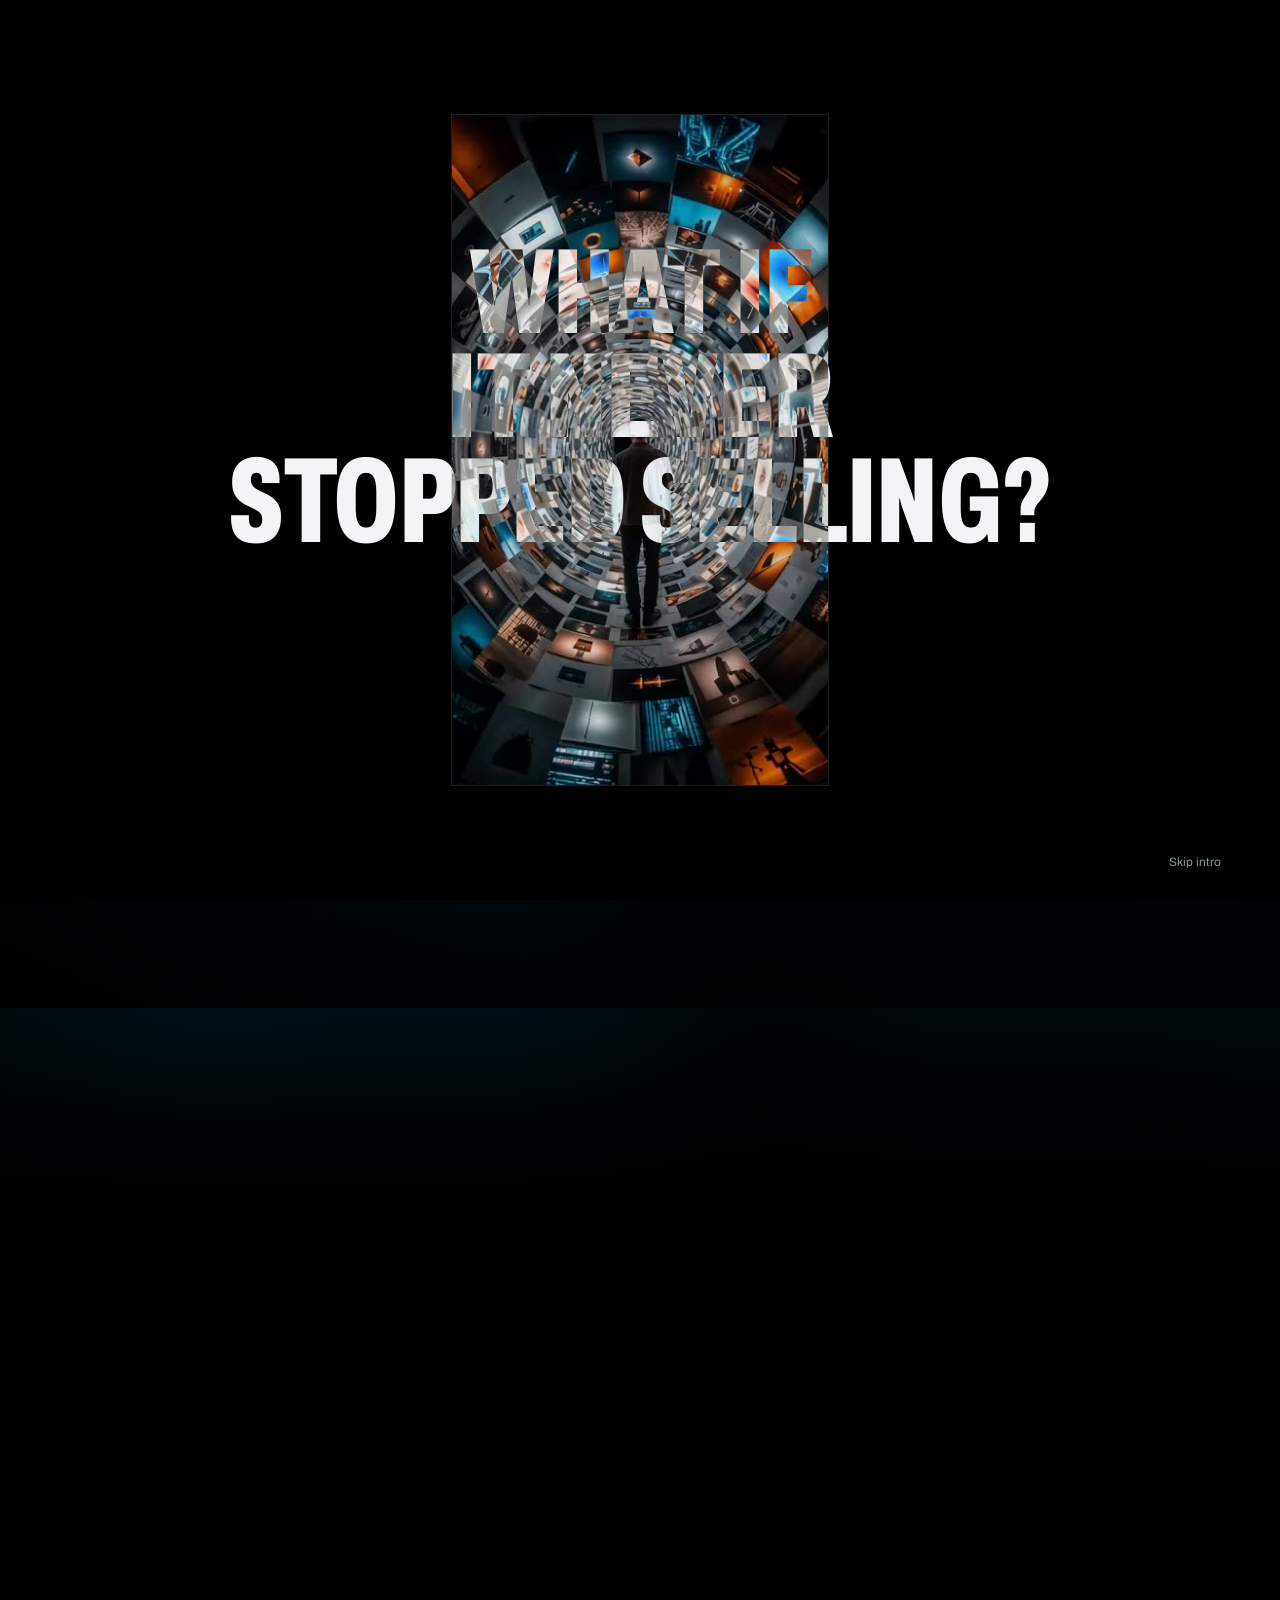
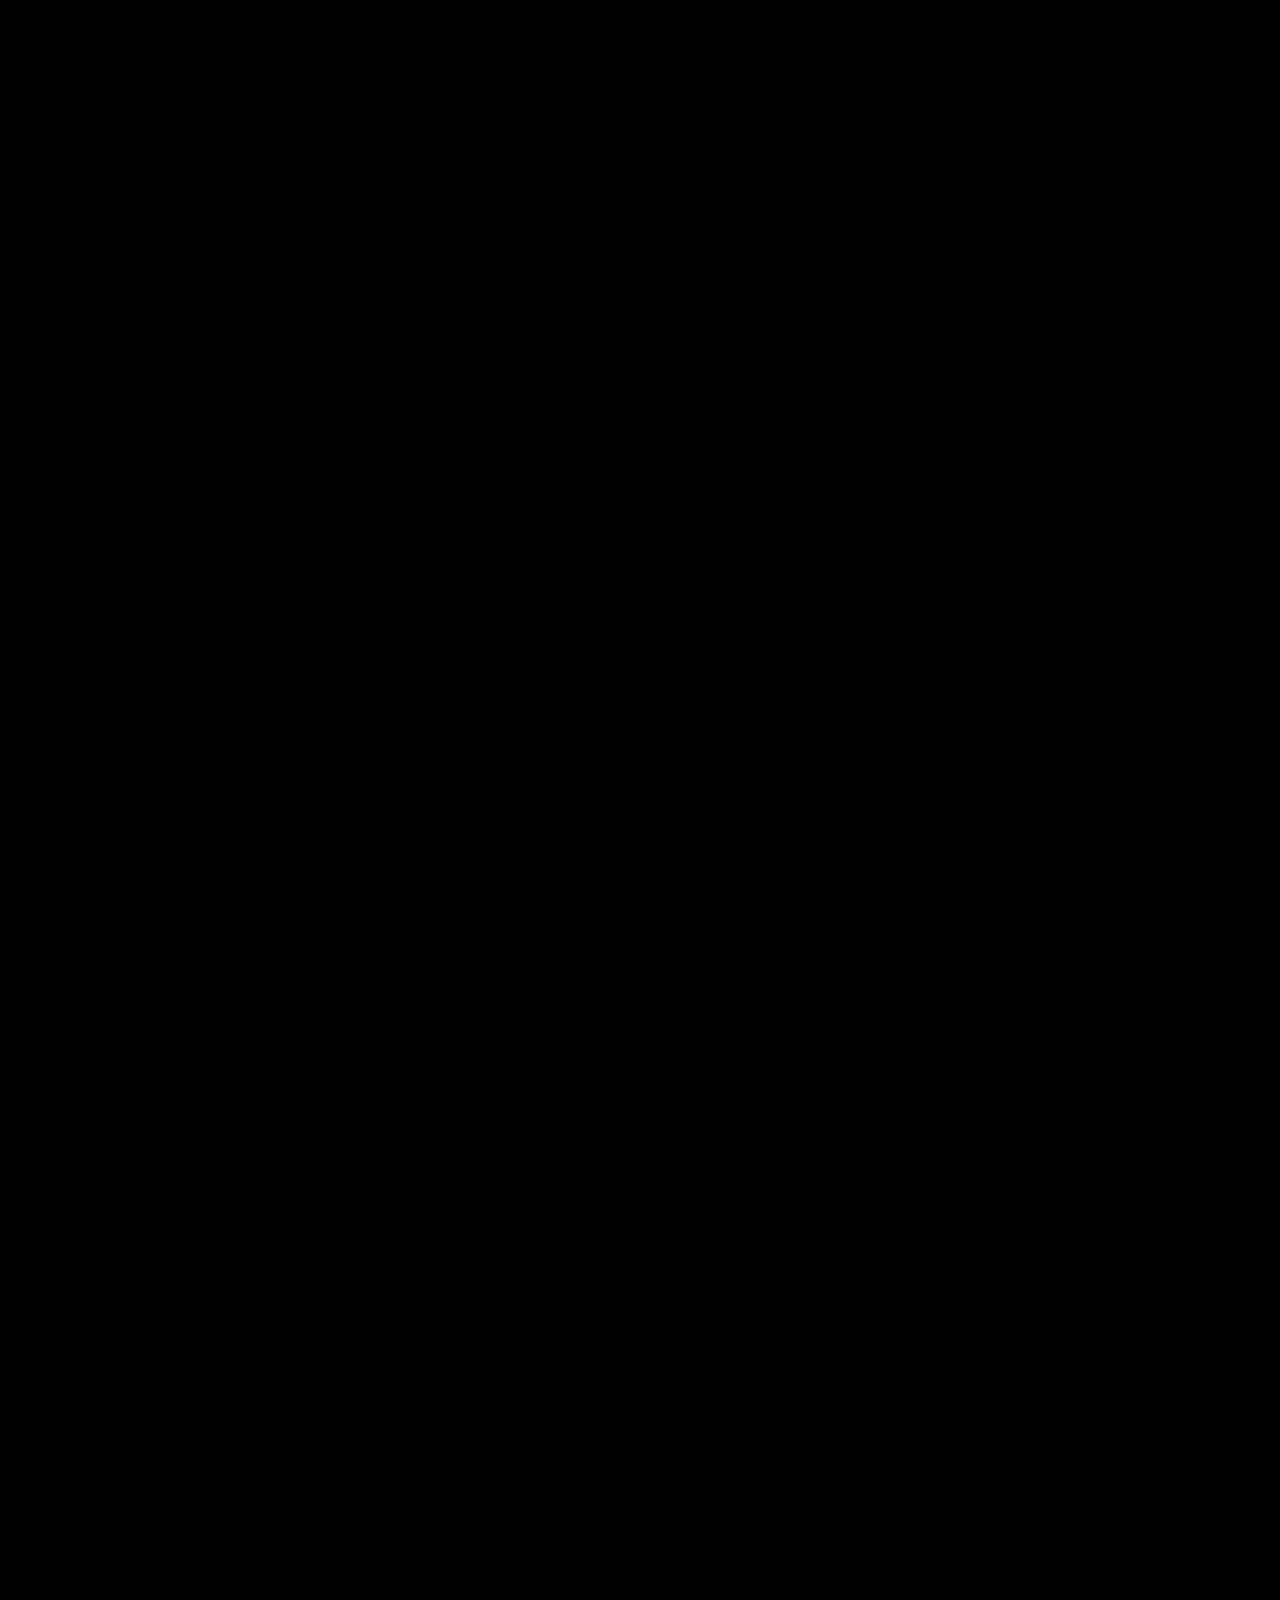
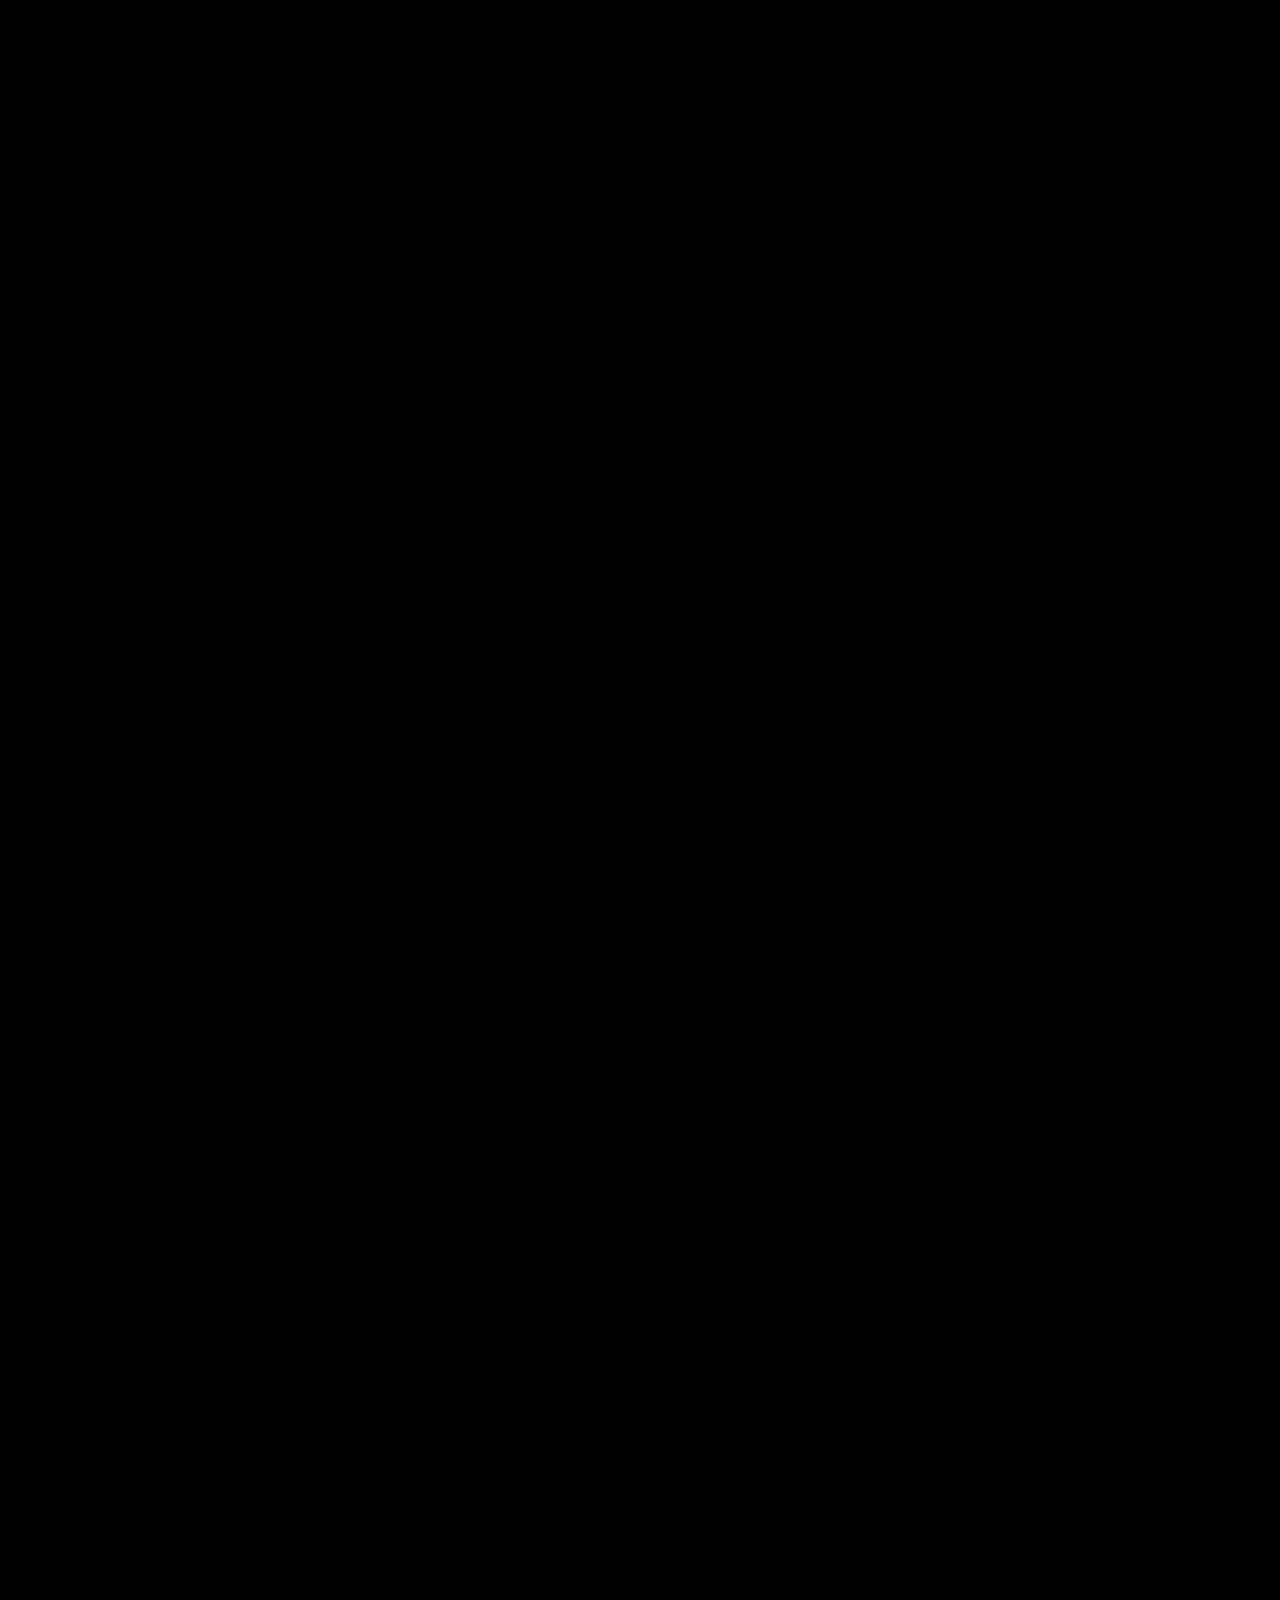
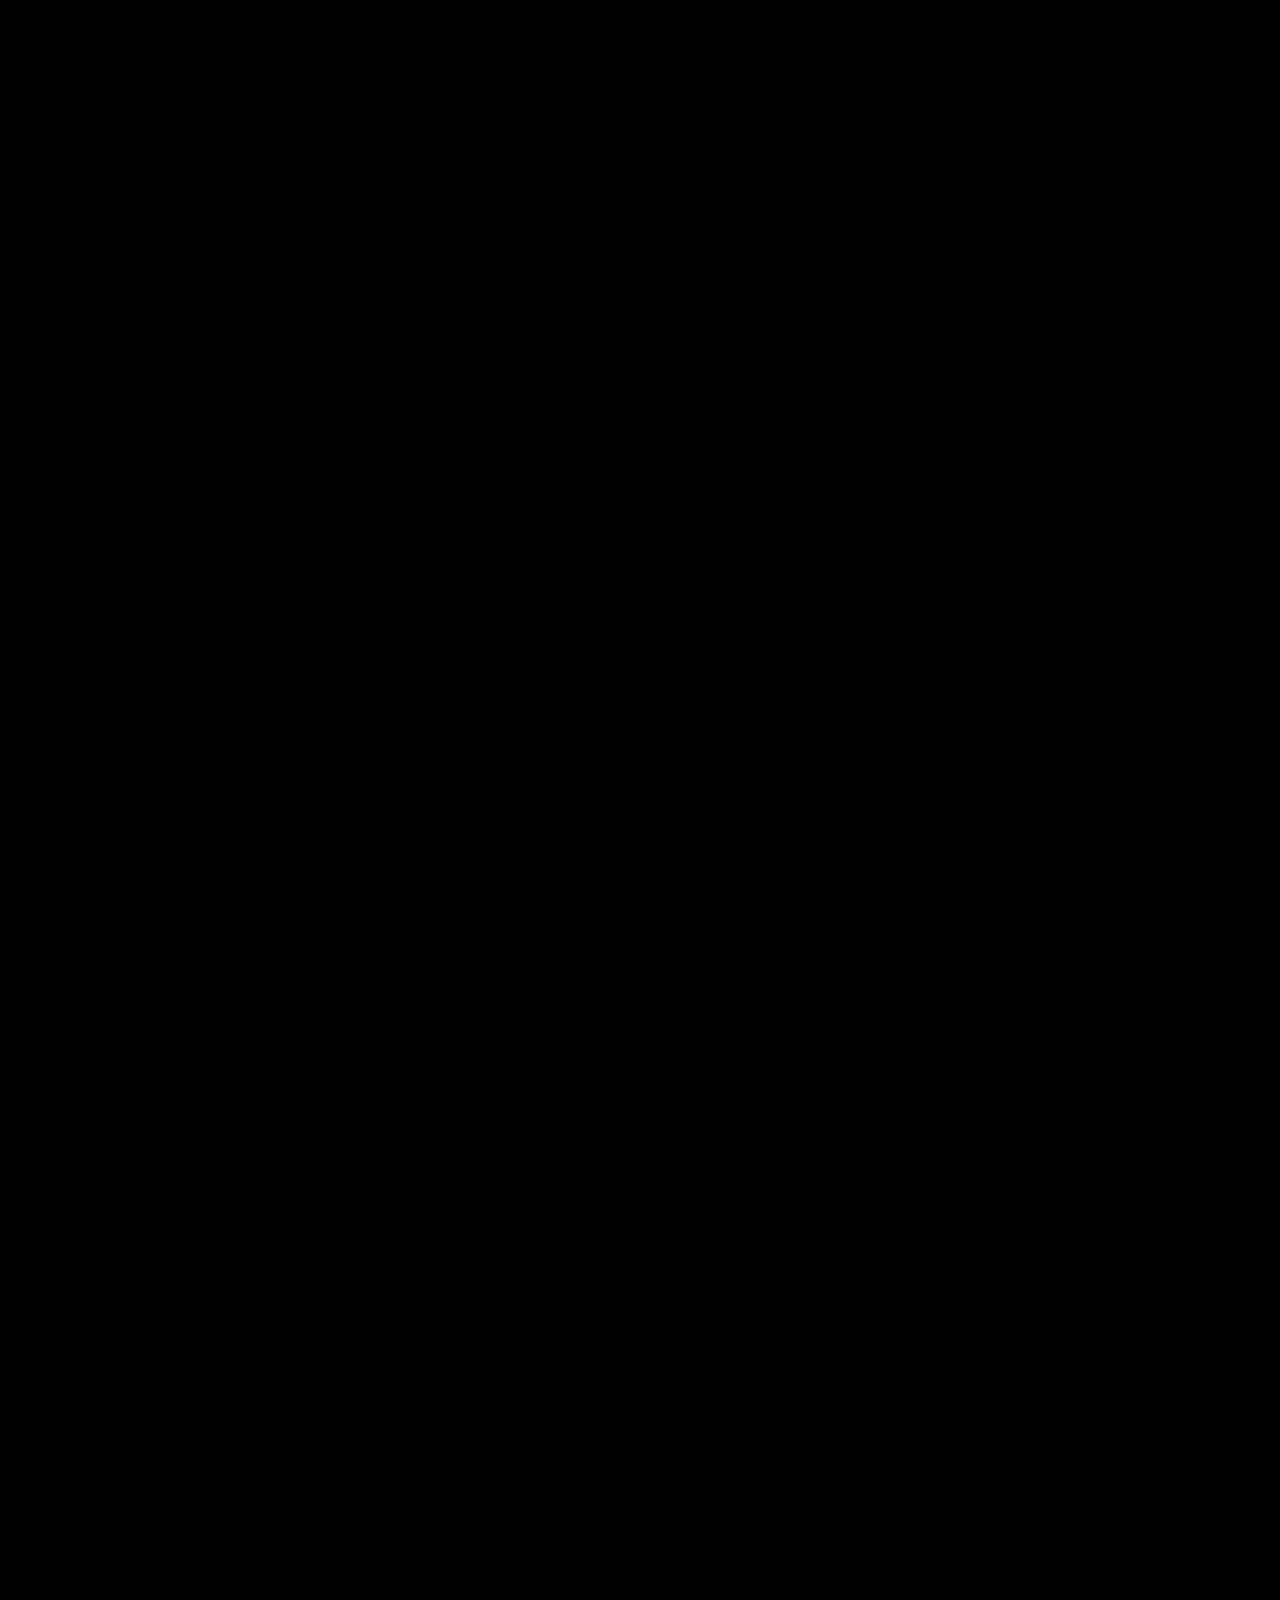
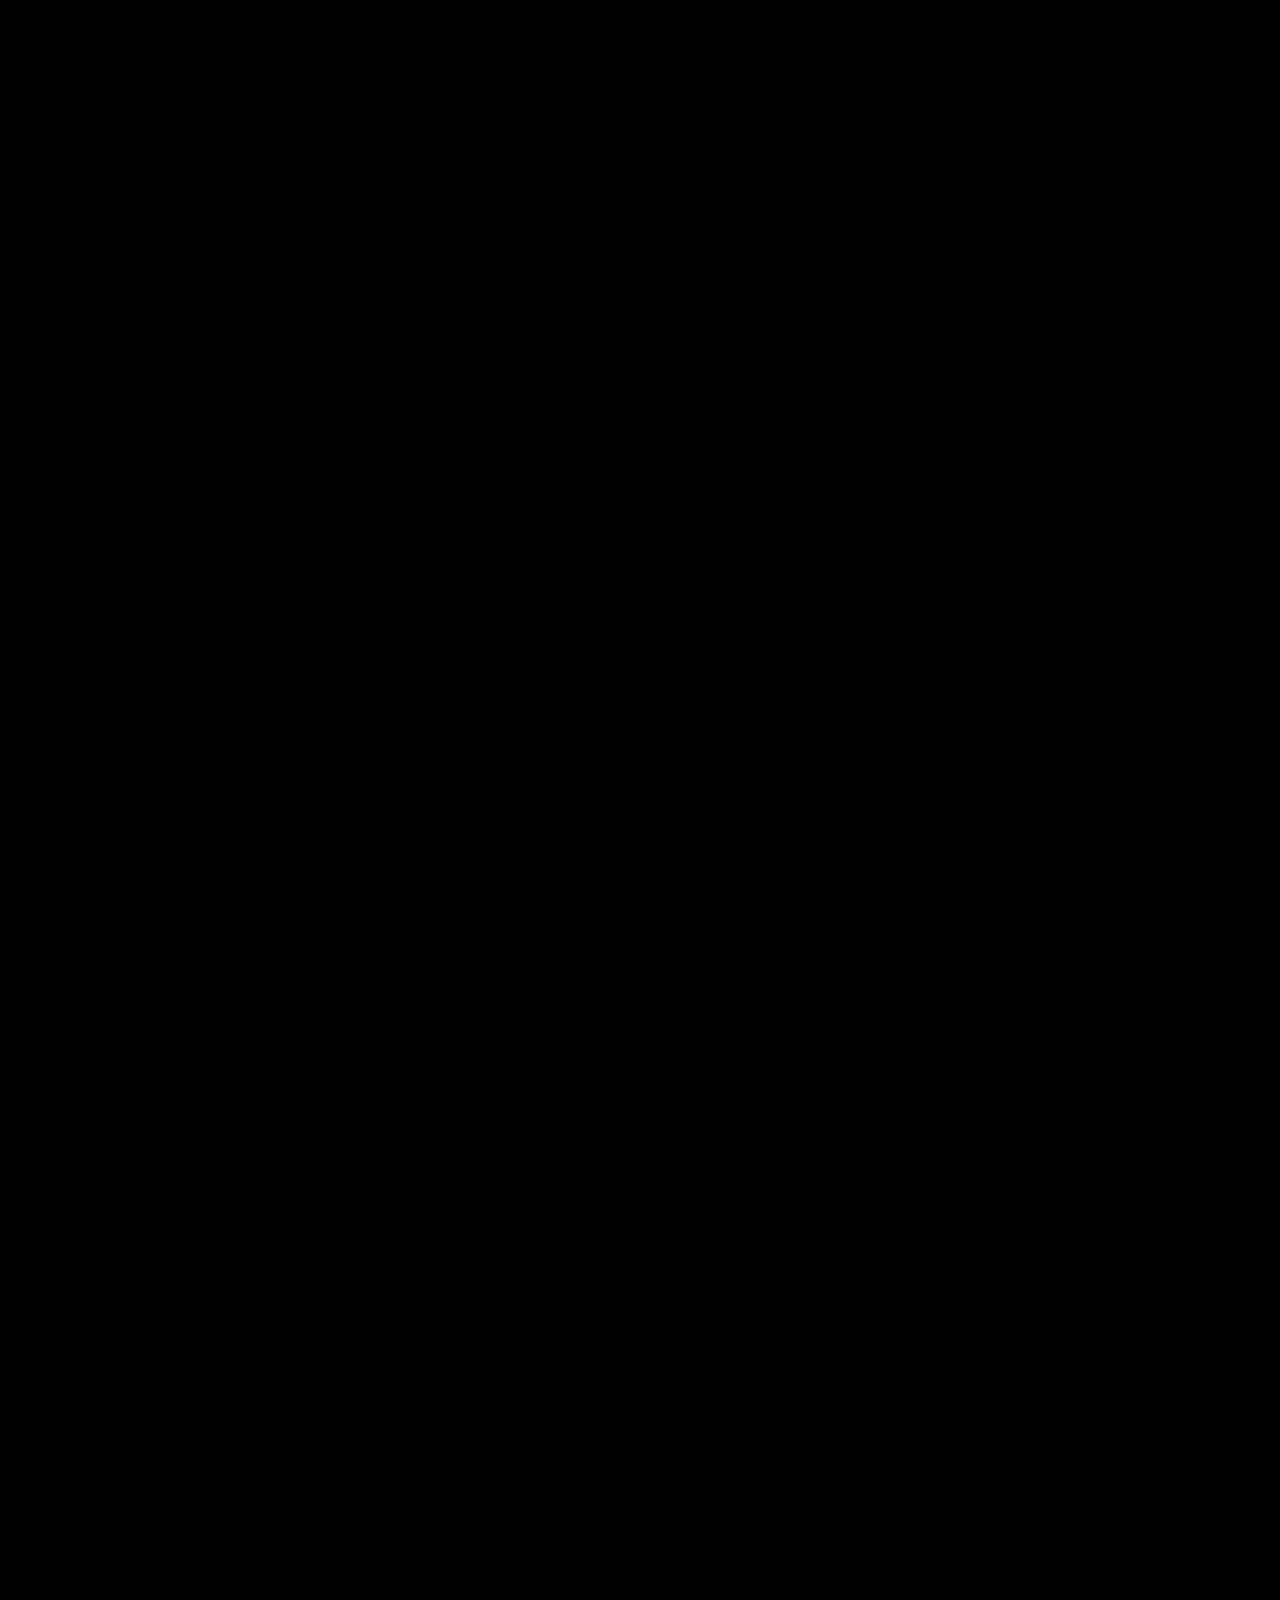
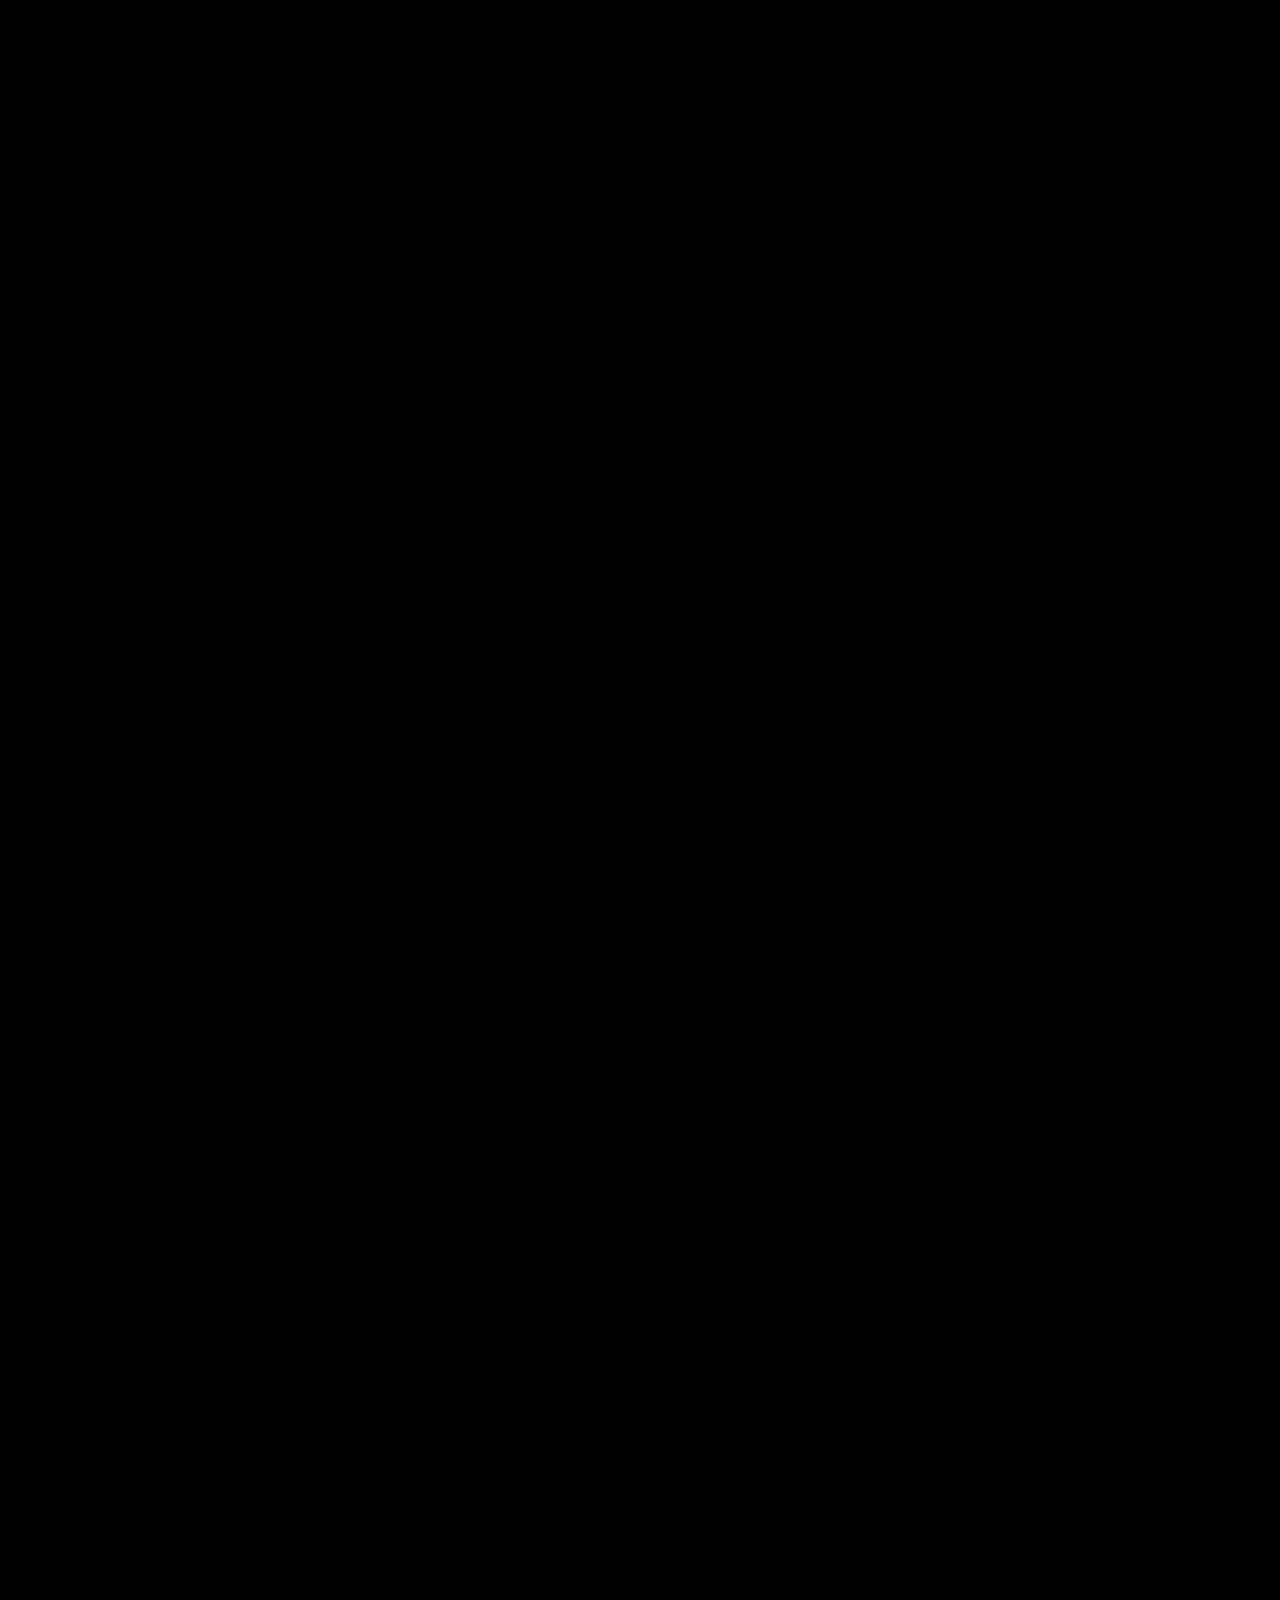
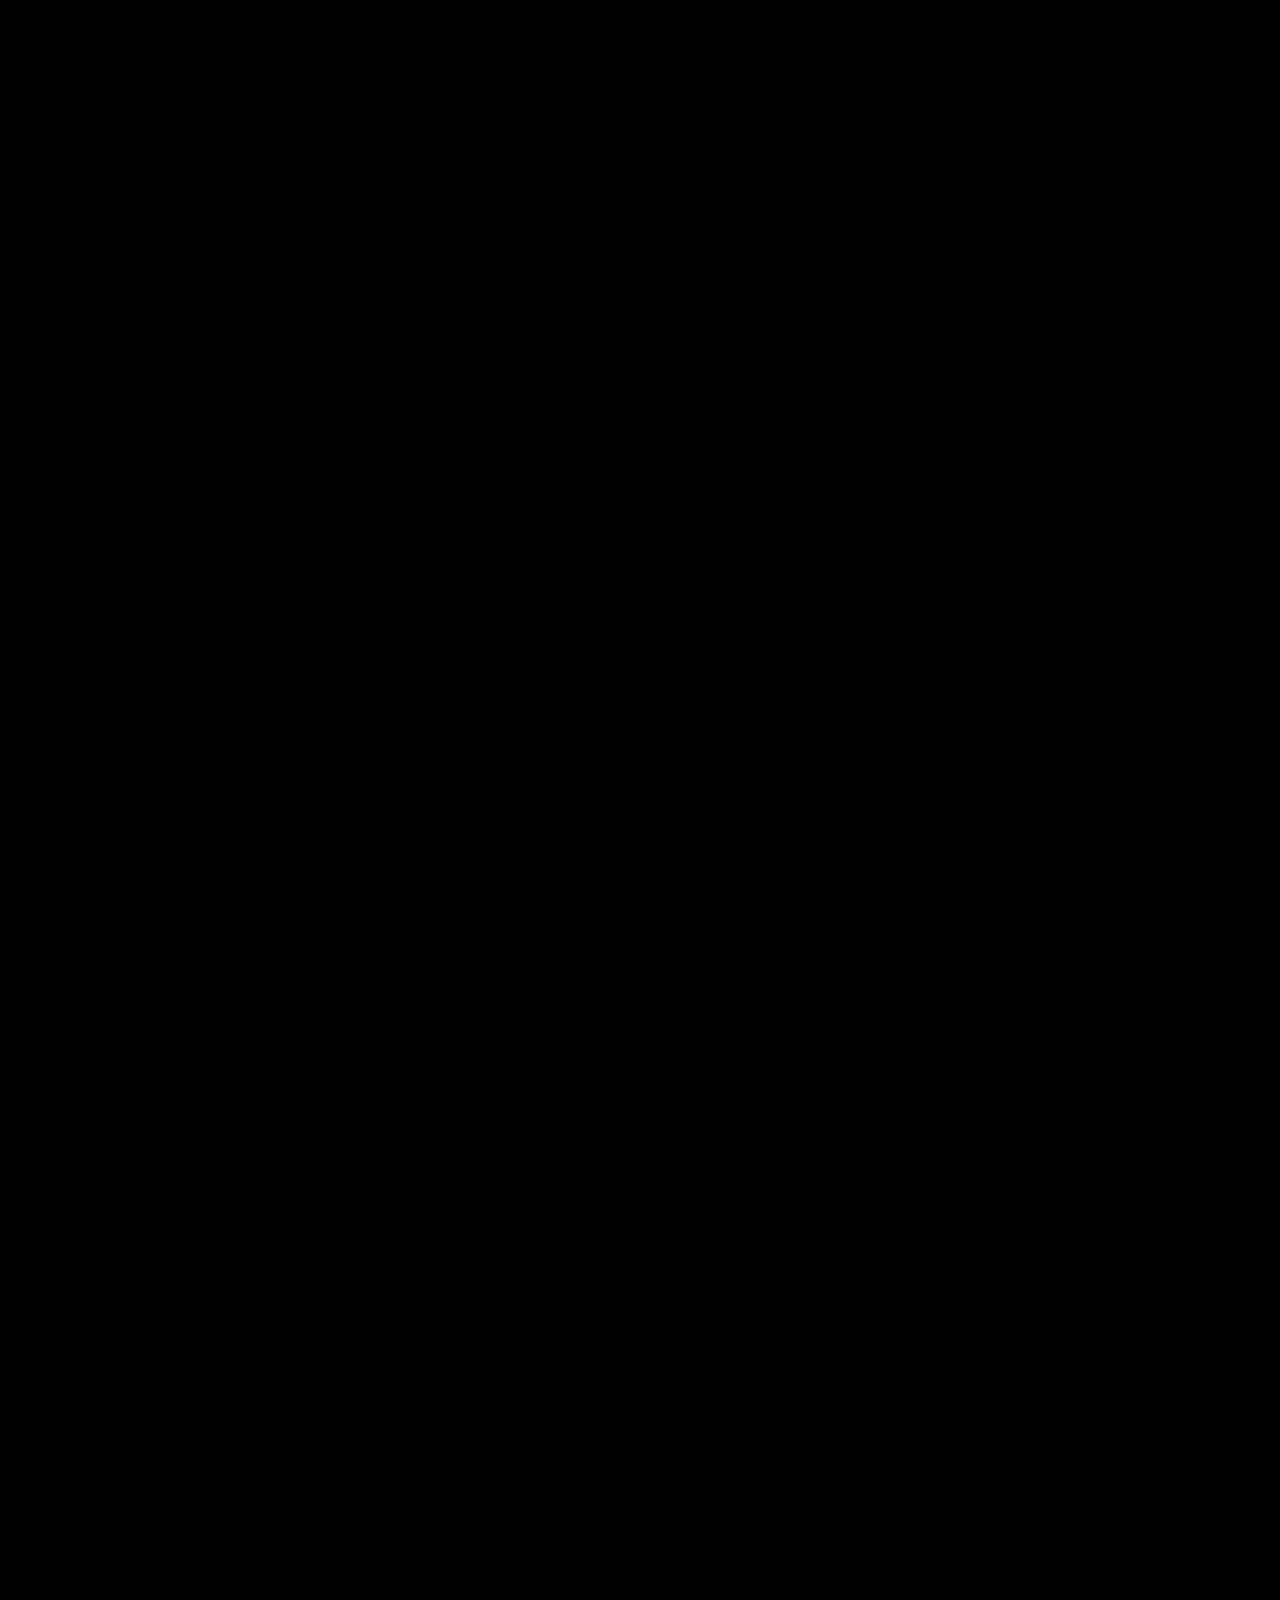
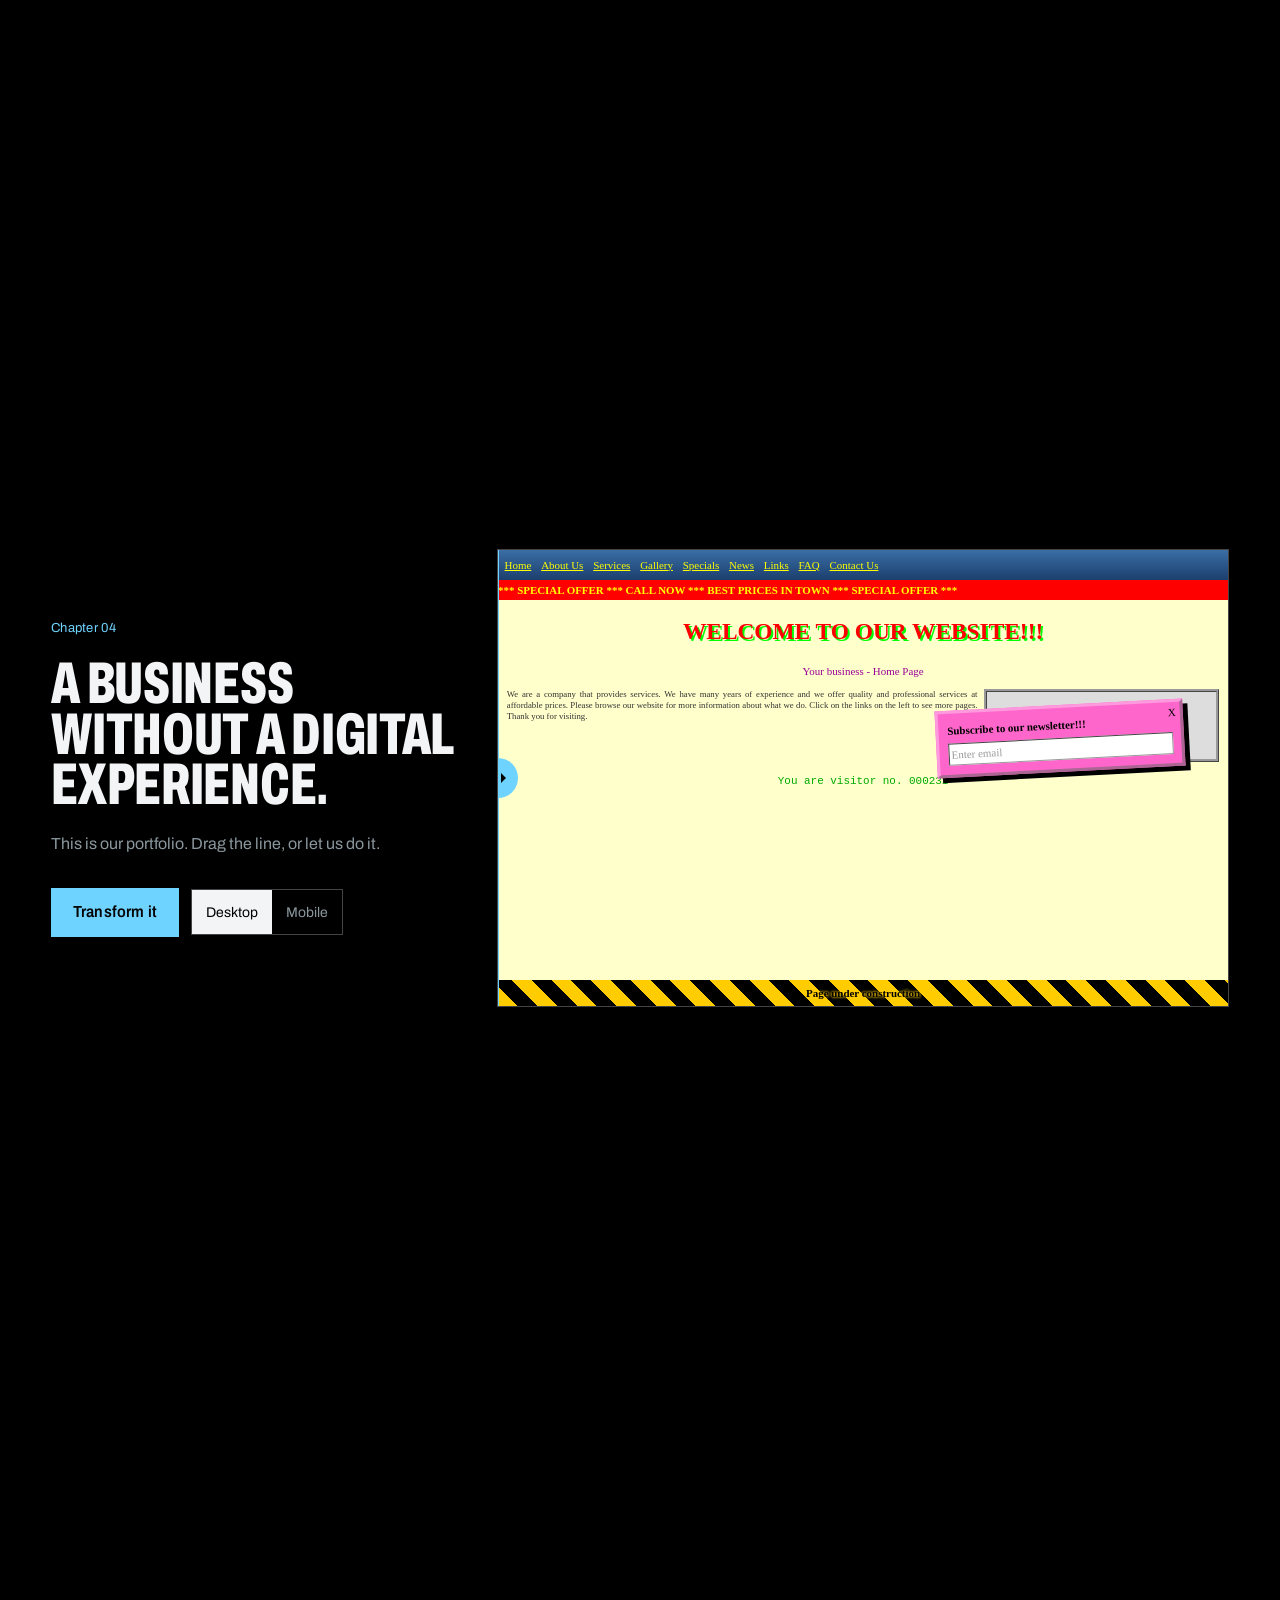
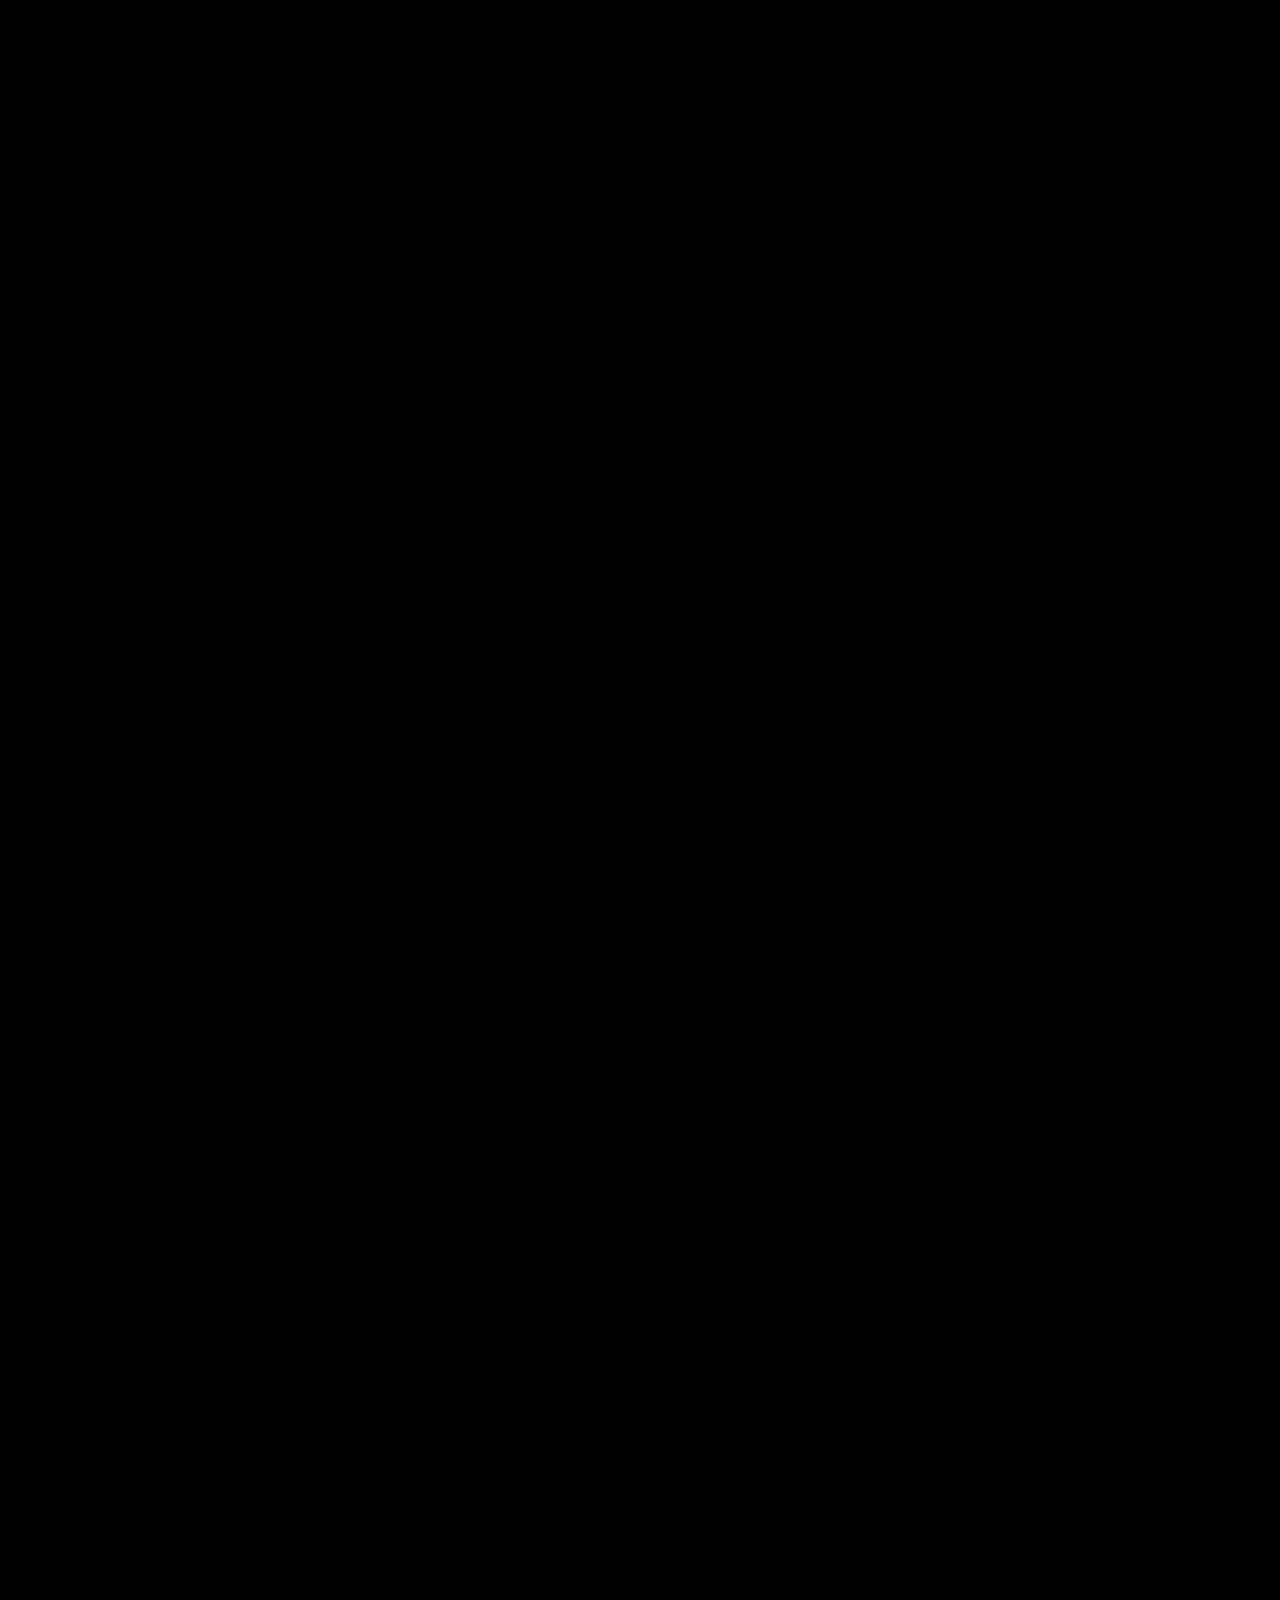
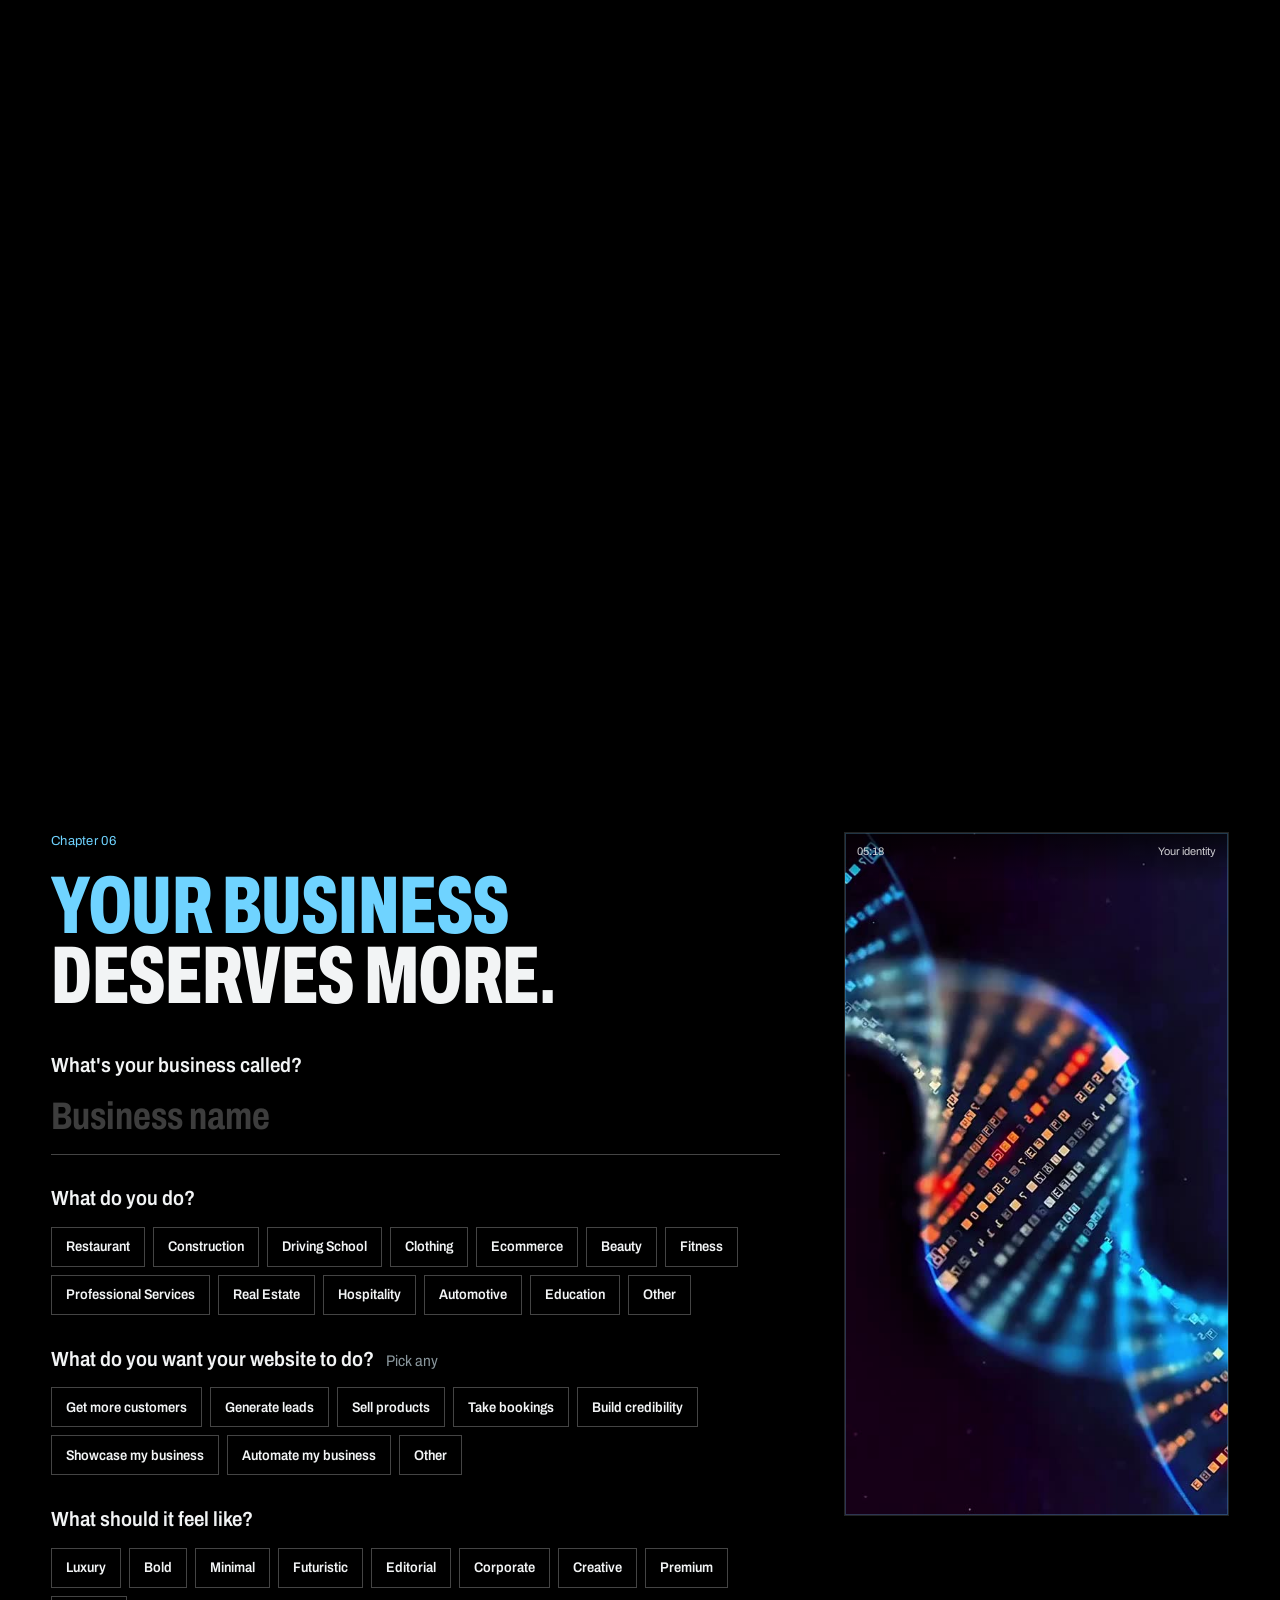
<file: index.html>
<!doctype html>
<html lang="en">
<head>
<meta charset="utf-8">
<meta name="viewport" content="width=device-width, initial-scale=1, viewport-fit=cover">
<title>Web Designs4U | Website Design Agency for Businesses Worldwide</title>
<meta name="description" content="Websites that sell, for businesses in South Africa, the USA and worldwide: business sites, ecommerce and booking. See your website template free. WhatsApp +27 79 834 7243.">
<meta name="theme-color" content="#000000">
<meta name="color-scheme" content="dark">
<meta property="og:type" content="website">
<meta property="og:site_name" content="Web Designs4U">
<meta property="og:title" content="Web Designs4U | Don't just get a website. Get a digital experience.">
<meta property="og:description" content="Website design for businesses in South Africa, the USA and worldwide. Answer four questions and see your own website template, free.">
<meta property="og:url" content="https://webdesigns4u.co.za/">
<meta property="og:image" content="https://webdesigns4u.co.za/assets/icons/og-card-2026.jpg">
<meta property="og:image:secure_url" content="https://webdesigns4u.co.za/assets/icons/og-card-2026.jpg">
<meta property="og:image:type" content="image/jpeg">
<meta property="og:image:width" content="1200">
<meta property="og:image:height" content="630">
<meta property="og:image:alt" content="Web Designs4U logo">
<meta property="og:locale" content="en_ZA">
<meta property="og:locale:alternate" content="en_US">
<meta property="og:locale:alternate" content="en_GB">
<meta name="twitter:card" content="summary_large_image">
<meta name="twitter:title" content="Web Designs4U | Don't just get a website. Get a digital experience.">
<meta name="twitter:description" content="Website design for businesses in South Africa, the USA and worldwide. See your own website template, free.">
<meta name="twitter:image" content="https://webdesigns4u.co.za/assets/icons/og-card-2026.jpg">
<link rel="canonical" href="https://webdesigns4u.co.za/">
<link rel="alternate" hreflang="en" href="https://webdesigns4u.co.za/">
<link rel="alternate" hreflang="x-default" href="https://webdesigns4u.co.za/">
<link rel="icon" href="/favicon.ico" sizes="48x48">
<link rel="icon" type="image/png" sizes="32x32" href="/assets/icons/favicon-32.png">
<link rel="icon" type="image/png" sizes="16x16" href="/assets/icons/favicon-16.png">
<link rel="apple-touch-icon" href="/assets/icons/apple-touch-icon.png">
<link rel="manifest" href="/site.webmanifest">
<link rel="preload" href="media/hero.jpg" as="image" fetchpriority="high">
<link rel="preload" href="assets/fonts/archivo-var.woff2" as="font" type="font/woff2" crossorigin>
<link rel="stylesheet" href="assets/css/main.css?v=a3bc8733">
<script type="application/ld+json">
{
  "@context": "https://schema.org",
  "@type": "ProfessionalService",
  "url": "https://webdesigns4u.co.za/",
  "logo": "https://webdesigns4u.co.za/assets/icons/icon-512.png",
  "image": "https://webdesigns4u.co.za/assets/icons/og-card-2026.jpg",
  "name": "Web Designs4U",
  "description": "Website design and development for businesses: business websites, ecommerce, booking websites, landing pages and custom digital experiences.",
  "areaServed": [
    {"@type": "City", "name": "Gqeberha"},
    {"@type": "City", "name": "Port Elizabeth"},
    {"@type": "Country", "name": "South Africa"},
    {"@type": "Country", "name": "United States"},
    {"@type": "Country", "name": "United Kingdom"},
    {"@type": "Place", "name": "Worldwide"}
  ],
  "email": "webdesigns4u.co.za@gmail.com",
  "telephone": "+27798347243",
  "contactPoint": {"@type": "ContactPoint", "telephone": "+27798347243", "email": "webdesigns4u.co.za@gmail.com", "contactType": "sales", "availableLanguage": ["English"]},
  "address": {"@type": "PostalAddress", "addressLocality": "Gqeberha", "addressRegion": "Eastern Cape", "addressCountry": "ZA"},
  "knowsAbout": ["Web design", "Web development", "Ecommerce website design", "Business website design", "Booking websites", "SEO", "Website automation"]
}
</script>
</head>
<body class="is-locked">
<a class="skip" href="#main">Skip to content</a>

<!-- Netlify Forms detection (hidden). Field names match the lead payload. -->
<form name="build-my-website" data-netlify="true" netlify-honeypot="bot-field" hidden>
  <input name="bot-field"><input name="kind"><input name="intent"><input name="name"><input name="businessName"><input name="businessType"><input name="businessDescription"><input name="goals"><input name="websiteType"><input name="style"><input name="email"><input name="phone"><input name="existingWebsite"><input name="conceptId"><input name="conceptLink"><textarea name="message"></textarea><input name="personalised_category"><input name="personalised_goals"><input name="personalised_style"><input name="source_utm_source"><input name="source_utm_medium"><input name="source_utm_campaign"><input name="source_utm_term"><input name="source_utm_content"><input name="source_gclid"><input name="source_fbclid"><input name="source_referrer"><input name="source_landing_page"><input name="source_first_seen"><input name="page"><input name="timestamp"><input name="timezone">
</form>
<form name="contact" data-netlify="true" netlify-honeypot="bot-field" hidden>
  <input name="bot-field"><input name="kind"><input name="fullName"><input name="reply"><input name="businessName"><textarea name="message"></textarea><input name="source_utm_source"><input name="source_utm_medium"><input name="source_utm_campaign"><input name="source_referrer"><input name="source_landing_page"><input name="page"><input name="timestamp"><input name="timezone">
</form>

<!-- Ambient layer: blurred poster of the current chapter -->
<div class="ambient" aria-hidden="true">
  <div class="ambient__img" data-slot="a"></div>
  <div class="ambient__img" data-slot="b"></div>
  <div class="ambient__veil"></div>
</div>

<!-- ============ OPENING ============ -->
<div class="intro" id="intro" aria-label="Opening">
  <div class="intro__portal">
    <video class="vid" data-media="hero" muted loop playsinline preload="auto" poster="media/hero.jpg" aria-hidden="true"></video>
  </div>
  <p class="intro__count" aria-hidden="true"><span id="count">0</span>%</p>
  <div class="intro__lines" aria-live="polite">
    <p class="intro__set mega" data-set="0"><span class="l">What if</span><span class="l">your website</span><span class="l">was your</span><span class="l">best salesperson?</span></p>
    <p class="intro__set mega" data-set="1"><span class="l">What if</span><span class="l">it never</span><span class="l">stopped selling?</span></p>
    <p class="intro__set mega" data-set="2"><span class="l">Experience it.</span></p>
  </div>
  <div class="intro__gate">
    <button class="hold" id="initiate" type="button" aria-describedby="hold-hint">
      <svg class="hold__ring" viewBox="0 0 120 120" aria-hidden="true"><circle cx="60" cy="60" r="56"/><circle class="hold__fill" cx="60" cy="60" r="56"/></svg>
      <span class="hold__label">Initiate experience</span>
    </button>
    <p class="intro__hint" id="hold-hint">Press and hold. Or press Enter.</p>
    <button class="sound-switch" type="button" data-sound-toggle aria-pressed="false">
      <span class="eq" aria-hidden="true"><i></i><i></i><i></i><i></i></span>
      <span class="sound-switch__text">Best with sound. Turn it on</span>
    </button>
  </div>
  <button class="intro__skip" type="button" id="skip-intro">Skip intro</button>
</div>

<!-- ============ HUD ============ -->
<header class="hud" role="banner">
  <a class="hud__logo" href="#main" aria-label="Web Designs4U, back to start">
    <span class="mark" aria-hidden="true"><i></i></span><span>Web Designs4U</span>
  </a>
  <p class="hud__chapter" aria-live="polite"><span class="hud__num">00</span><span class="hud__sep" aria-hidden="true">/12</span><span class="hud__title">Start</span></p>
  <nav class="hud__actions" aria-label="Quick actions">
    <button class="hud__btn" type="button" data-sound-toggle aria-pressed="false"><span class="eq" aria-hidden="true"><i></i><i></i><i></i><i></i></span><span class="hud__sound-text">Sound off</span></button>
    <button class="hud__btn hud__contact" type="button" data-open="contact" aria-haspopup="dialog">Contact</button>
    <button class="hud__btn" type="button" data-open="menu" aria-haspopup="dialog">Menu</button>
    <button class="btn btn--accent hud__cta" type="button" data-open="intake" data-cta-primary>Build my website</button>
  </nav>
</header>
<div class="rail" aria-hidden="true"><span></span></div>
<button class="scroll-cue" type="button" aria-label="Scroll down to begin the experience">
  <span class="scroll-cue__label"><span class="scroll-cue__desk">Scroll to experience it</span><span class="scroll-cue__touch">Swipe up to experience it</span></span>
  <span class="scroll-cue__track" aria-hidden="true"><i></i></span>
</button>

<main id="main" tabindex="-1">
  <h1 class="sr-only">Web Designs4U: website design and development for businesses in South Africa, the USA and worldwide, from Gqeberha (Port Elizabeth)</h1>

  <!-- CH 01 -->
  <section class="ch ch--pin" id="ch-internet" data-num="01" data-title="The internet doesn't wait" data-media="internet" data-heat="0" style="--len:340">
    <div class="ch__stage">
      <div class="ch__copy">
        <p class="ch__num">Chapter 01</p>
        <div class="swap">
          <h2 class="swap__item mega" data-range="0,0.42"><span class="l">The internet</span><span class="l">doesn't wait.</span></h2>
          <p class="swap__item mega" data-range="0.42,0.7"><span class="l">Your customer</span><span class="l">is already</span><span class="l">online.</span></p>
          <p class="swap__item mega" data-range="0.7,1.01"><span class="l">The question is:</span><span class="l">what do</span><span class="l">they see?</span></p>
        </div>
      </div>
      <div class="noise" aria-hidden="true"></div>
      <figure class="portal"><video class="vid" data-media="internet" muted loop playsinline preload="none" aria-hidden="true"></video><figcaption class="portal__bar"><span data-clock>00:00</span><span>Search, social, mobile</span></figcaption></figure>
    </div>
  </section>

  <!-- CH 02 -->
  <section class="ch ch--pin ch--wide" id="ch-impression" data-num="02" data-title="First impression" data-media="design" data-heat="0.08" style="--len:420">
    <div class="ch__stage">
      <div class="ch__copy">
        <p class="ch__num">Chapter 02</p>
        <div class="swap">
          <h2 class="swap__item mega" data-range="0,0.55"><span class="l">Before they</span><span class="l">meet you…</span></h2>
          <p class="swap__item mega" data-range="0.55,1.01"><span class="l">They meet</span><span class="l">your website.</span></p>
        </div>
      </div>
      <div class="browser" aria-label="A website assembling itself: navigation, hero, typography, image, content, call to action" role="img">
        <div class="browser__chrome"><i></i><i></i><i></i><span class="browser__url"><span data-bind-slug>yourbusiness</span>.co.za</span></div>
        <div class="browser__view">
          <div class="bp bp--nav" data-range="0.06,1.01"><b data-bind-name>Your business</b><span>Services</span><span>About</span><span>Contact</span><em>Book now</em></div>
          <div class="bp bp--hero" data-range="0.18,1.01"><div class="bp--image" data-range="0.42,1.01" data-poster-of="final"></div>
            <p class="bp--type" data-range="0.3,1.01">Exactly what you need, done properly.</p>
            <p class="bp--content" data-range="0.54,1.01">A business people recommend by name. See what we do, what it costs, and book in under a minute.</p>
            <span class="bp--cta" data-range="0.66,1.01">Get started</span>
          </div>
          <span class="pin" style="--x:4%;--y:8%" data-range="0.06,0.2">Navigation</span>
          <span class="pin" style="--x:6%;--y:24%" data-range="0.18,0.32">Hero</span>
          <span class="pin" style="--x:6%;--y:44%" data-range="0.3,0.44">Typography</span>
          <span class="pin" style="--x:58%;--y:20%" data-range="0.42,0.56">Image</span>
          <span class="pin" style="--x:6%;--y:66%" data-range="0.54,0.68">Content</span>
          <span class="pin" style="--x:6%;--y:84%" data-range="0.66,0.84">Call to action</span>
        </div>
      </div>
    </div>
  </section>

  <!-- CH 03 -->
  <section class="ch ch--pin ch--wide" id="ch-page" data-num="03" data-title="A website is not a page" data-media="design" data-heat="0.16" style="--len:520">
    <div class="ch__stage">
      <div class="ch__copy">
        <p class="ch__num">Chapter 03</p>
        <h2 class="mega mega--md"><span class="l">A website</span><span class="l">is not a page.</span></h2>
        <ol class="modes" role="list">
          <li><button type="button" data-mode="0"><b>Design</b><span>How it looks.</span></button></li>
          <li><button type="button" data-mode="1"><b>Experience</b><span>How it feels.</span></button></li>
          <li><button type="button" data-mode="2"><b>Story</b><span>What it communicates.</span></button></li>
          <li><button type="button" data-mode="3"><b>Function</b><span>What it lets people do.</span></button></li>
          <li><button type="button" data-mode="4"><b>Conversion</b><span>What it gets people to do next.</span></button></li>
        </ol>
      </div>
      <div class="demo" data-level="-1" role="img" aria-label="A sample website gaining design, experience, story, function and conversion layers">
        <div class="demo__nav"><b data-bind-name>Your business</b><span>Services</span><span>About</span><em>Book now</em></div>
        <div class="demo__hero">
          <p class="demo__h">Exactly what you need, done properly.</p>
          <p class="demo__story"><span>The problem</span><span>Our promise</span><span>The proof</span></p>
          <span class="demo__cta">Get started</span>
        </div>
        <div class="demo__cards"><div><b>Service one</b><span>From R450</span></div><div><b>Service two</b><span>From R900</span></div><div><b>Service three</b><span>Quote</span></div></div>
        <div class="demo__booking"><b>Pick a time</b><div><span>Tue 10:00</span><span class="is-sel">Wed 14:30</span><span>Fri 09:00</span></div><em>Confirm booking</em></div>
        <div class="demo__toast">New enquiry received</div>
        <span class="demo__ghost" aria-hidden="true"></span>
      </div>
    </div>
  </section>

  <!-- CH 04 -->
  <section class="ch ch--flow" id="ch-transform" data-num="04" data-title="The transformation" data-media="build" data-heat="0.26">
    <div class="ch__inner">
      <div class="ch__copy">
        <p class="ch__num">Chapter 04</p>
        <div class="swap swap--static">
          <h2 class="swap__item mega mega--md on" data-tf="before"><span class="l">A business</span><span class="l">without a digital</span><span class="l">experience.</span></h2>
          <p class="swap__item mega mega--md" data-tf="after"><span class="l">Now it's a</span><span class="l">digital</span><span class="l">experience.</span></p>
        </div>
        <p class="lede">This is our portfolio. Drag the line, or let us do it.</p>
        <div class="tf__controls">
          <button class="btn btn--accent" type="button" id="tf-run">Transform it</button>
          <div class="seg" role="group" aria-label="Preview size">
            <button type="button" aria-pressed="true" data-device="desktop">Desktop</button>
            <button type="button" aria-pressed="false" data-device="mobile">Mobile</button>
          </div>
        </div>
      </div>
      <div class="compare" data-device="desktop" style="--pos:0">
        <div class="compare__frame">
          <div class="site-before" aria-label="Before: a cluttered generic website">
            <div class="sb__top"><span>Home</span><span>About Us</span><span>Services</span><span>Gallery</span><span>Specials</span><span>News</span><span>Links</span><span>FAQ</span><span>Contact Us</span></div>
            <div class="sb__marquee"><span>*** SPECIAL OFFER *** CALL NOW *** BEST PRICES IN TOWN *** SPECIAL OFFER ***</span></div>
            <p class="sb__welcome">WELCOME TO OUR WEBSITE!!!</p>
            <p class="sb__name"><span data-bind-name>Your business</span> - Home Page</p>
            <div class="sb__cols"><p>We are a company that provides services. We have many years of experience and we offer quality and professional services at affordable prices. Please browse our website for more information about what we do. Click on the links on the left to see more pages. Thank you for visiting.</p><div class="sb__img">image coming soon</div></div>
            <p class="sb__counter">You are visitor no. 000231</p>
            <div class="sb__pop"><b>Subscribe to our newsletter!!!</b><span>Enter email</span><em>X</em></div>
            <div class="sb__construction">Page under construction</div>
          </div>
          <div class="site-after" aria-label="After: a clear, cinematic website">
            <div class="sa__nav"><b data-bind-name>Your business</b><span>Services</span><span>About</span><em>Get started</em></div>
            <div class="sa__hero"><div class="sa__img" data-poster-of="final"></div>
              <div class="sa__copy"><p class="sa__h">Exactly what you need, done properly.</p><p class="sa__p">Clear services, honest pricing, booked in under a minute.</p><span class="sa__cta">Get started</span></div>
            </div>
            <div class="sa__row"><div><b>Services</b><span>What we do, clearly</span></div><div><b>Proof</b><span>Real reviews</span></div><div><b>Contact</b><span>WhatsApp, call, email</span></div></div>
          </div>
          <span class="compare__line" aria-hidden="true"><i></i></span>
          <label class="sr-only" for="tf-range">Reveal the redesigned website</label>
          <input class="compare__range" id="tf-range" type="range" min="0" max="100" value="0">
        </div>
      </div>
    </div>
  </section>

  <!-- CH 05 -->
  <section class="ch ch--pin" id="ch-story" data-num="05" data-title="Every business has a story" data-media="story" data-heat="0.38" style="--len:300">
    <div class="ch__stage">
      <div class="tpl" aria-hidden="true"></div>
      <div class="ch__copy">
        <p class="ch__num">Chapter 05</p>
        <div class="swap">
          <h2 class="swap__item mega" data-range="0,0.5"><span class="l">Your business</span><span class="l">is not a</span><span class="l">template.</span></h2>
          <p class="swap__item mega" data-range="0.5,1.01"><span class="l">So why should</span><span class="l">your website</span><span class="l">be one?</span></p>
        </div>
      </div>
      <figure class="portal"><video class="vid" data-media="story" muted loop playsinline preload="none" aria-hidden="true"></video><figcaption class="portal__bar"><span data-clock>00:00</span><span>Your story</span></figcaption></figure>
    </div>
  </section>

  <!-- CH 06 -->
  <section class="ch ch--flow" id="ch-you" data-num="06" data-title="Tell us who you are" data-media="identity" data-heat="0.5">
    <div class="ch__inner you">
      <div class="you__main">
        <p class="ch__num">Chapter 06</p>
        <h2 class="mega you__title"><span class="l you__name" data-bind-name data-fit data-fallback="Your business">Your business</span><span class="l">deserves more.</span></h2>
        <form class="you__form" id="you-form" novalidate>
          <div class="field">
            <label for="you-name" class="q">What's your business called?</label>
            <input id="you-name" name="name" type="text" autocomplete="organization" placeholder="Business name" maxlength="60">
          </div>
          <fieldset class="field">
            <legend class="q">What do you do?</legend>
            <div class="chips" data-chips="type" data-kind="radio"></div>
          </fieldset>
          <fieldset class="field">
            <legend class="q">What do you want your website to do? <small>Pick any</small></legend>
            <div class="chips" data-chips="goals" data-kind="checkbox"></div>
          </fieldset>
          <fieldset class="field">
            <legend class="q">What should it feel like?</legend>
            <div class="chips" data-chips="style" data-kind="radio"></div>
          </fieldset>
          <button class="btn btn--accent btn--lg" type="submit">Show me my website</button>
        </form>
      </div>
      <figure class="portal portal--side"><video class="vid" data-media="identity" muted loop playsinline preload="none" aria-hidden="true"></video><figcaption class="portal__bar"><span data-clock>00:00</span><span>Your identity</span></figcaption></figure>
    </div>
  </section>

  <!-- CH 07 -->
  <section class="ch ch--flow" id="ch-preview" data-num="07" data-title="Your website, in motion" data-media="identity" data-heat="0.6">
    <div class="ch__inner">
      <div class="preview__head">
        <p class="ch__num">Chapter 07</p>
        <h2 class="mega mega--md">
          <span class="when-unnamed"><span class="l">Your website,</span><span class="l">in motion.</span></span>
          <span class="when-named"><span class="l">Let's build</span><span class="l" data-bind-name data-fit>Your business</span></span>
        </h2>
        <p class="lede">Let's imagine what your digital presence could become.</p>
        <dl class="tags">
          <div><dt>Business</dt><dd data-tag="name">Your business</dd></div>
          <div><dt>Category</dt><dd data-tag="category">Other</dd></div>
          <div><dt>Feel</dt><dd data-tag="style">Premium</dd></div>
          <div><dt>Goal</dt><dd data-tag="goal">Get more customers</dd></div>
        </dl>
        <p class="hint-empty when-unnamed">Add your business name in chapter 06 and this becomes yours.</p>
        <div class="research" aria-live="polite">
          <p class="research__k">We studied what the leading <span data-r="label">small businesses</span> do online:</p>
          <ul class="research__list" data-r="list"></ul>
          <p class="research__edge"><b>What we'd do better</b><span data-r="edge"></span></p>
        </div>
      </div>
      <div class="concept" id="concept" aria-live="polite">
        <div class="concept__browser">
          <div class="browser__chrome"><i></i><i></i><i></i><span class="browser__url"><span data-bind-slug>yourbusiness</span>.co.za</span></div>
          <div class="cxf" data-surface="desktop"><iframe title="Website template preview, desktop" tabindex="-1" aria-hidden="true"></iframe></div>
        </div>
        <div class="concept__phone"><div class="cxf" data-surface="phone"><iframe title="Website template preview, phone" tabindex="-1" aria-hidden="true"></iframe></div></div>
        <a class="concept__open" data-cx-open href="concept.html" target="_blank" rel="noopener" data-cursor="Open"><span class="sr-only">Open the full website template in a new tab</span></a>
        <ol class="concept__log" aria-label="Build log"></ol>
      </div>
      <div class="preview__actions">
        <p class="become"><span class="when-unnamed">This is what your business could become.</span><span class="when-named">This is what <b data-bind-name>your business</b> could become.</span></p>
        <div class="preview__tools">
          <button class="btn" type="button" id="cx-rebuild">Rebuild</button>
          <button class="btn" type="button" id="cx-style">Try another feel</button>
          <a class="btn" data-cx-open href="concept.html" target="_blank" rel="noopener">View full template</a>
        </div>
        <div class="preview__go">
          <button class="btn btn--accent" type="button" data-open="intake" data-cta-primary>Build my website</button>
          <a class="btn btn--wa" data-wa="journey" href="https://wa.me/27798347243" target="_blank" rel="noopener"><svg class="wa-ico" aria-hidden="true"><use href="#ico-wa"/></svg>WhatsApp us</a>
        </div>
      </div>
    </div>
  </section>

  <!-- CH 08 -->
  <section class="ch ch--pin" id="ch-journey" data-num="08" data-title="The customer journey" data-media="journey" data-heat="0.66" style="--len:380">
    <div class="ch__stage">
      <div class="ch__copy">
        <p class="ch__num">Chapter 08</p>
        <div class="swap">
          <h2 class="swap__item mega mega--md" data-range="0,0.45"><span class="l">Great design</span><span class="l">isn't decoration.</span></h2>
          <p class="swap__item mega mega--md" data-range="0.45,0.82"><span class="l">It's</span><span class="l">architecture.</span></p>
          <p class="swap__item mega mega--md" data-range="0.82,1.01"><span class="l">That's what</span><span class="l">we build.</span></p>
        </div>
        <ol class="journey" role="list">
          <li data-range="0.06,1.01"><b>Discover</b><span>They find you.</span></li>
          <li data-range="0.2,1.01"><b>Understand</b><span>They get what you do in seconds.</span></li>
          <li data-range="0.34,1.01"><b>Trust</b><span>They believe you.</span></li>
          <li data-range="0.48,1.01"><b>Desire</b><span>They want it.</span></li>
          <li data-range="0.62,1.01"><b>Act</b><span>They book, buy or call.</span></li>
        </ol>
      </div>
      <figure class="portal"><video class="vid" data-media="journey" muted loop playsinline preload="none" aria-hidden="true"></video><figcaption class="portal__bar"><span data-clock>00:00</span><span>Decision</span></figcaption></figure>
    </div>
  </section>

  <!-- CH 09 -->
  <section class="ch ch--pin" id="ch-process" data-num="09" data-title="We build the system" data-media="strategy" data-heat="0.72" style="--len:560">
    <div class="ch__stage">
      <div class="ch__copy">
        <p class="ch__num">Chapter 09</p>
        <h2 class="mega mega--md"><span class="l">We build</span><span class="l">the system.</span></h2>
        <div class="process">
          <ol class="process__track" role="list">
            <li><span class="n">01</span><b>Discover</b><span>Understand the business.</span></li>
            <li><span class="n">02</span><b>Strategise</b><span>Decide what the website needs to achieve.</span></li>
            <li><span class="n">03</span><b>Design</b><span>Create the visual experience.</span></li>
            <li><span class="n">04</span><b>Build</b><span>Develop the website.</span></li>
            <li><span class="n">05</span><b>Connect</b><span>Integrate your tools and systems.</span></li>
            <li><span class="n">06</span><b>Optimise</b><span>Performance, mobile, UX and conversion.</span></li>
            <li><span class="n">07</span><b>Launch</b><span>Put the business online.</span></li>
          </ol>
        </div>
      </div>
      <figure class="portal portal--stack">
        <video class="vid" data-media="strategy" data-stage="0" muted loop playsinline preload="none" aria-hidden="true"></video>
        <video class="vid" data-media="design" data-stage="1" muted loop playsinline preload="none" aria-hidden="true"></video>
        <video class="vid" data-media="build" data-stage="2" muted loop playsinline preload="none" aria-hidden="true"></video>
        <figcaption class="portal__bar"><span data-clock>00:00</span><span class="process__now">Discover</span></figcaption>
      </figure>
    </div>
  </section>

  <!-- CH 10 -->
  <section class="ch ch--flow" id="ch-integrations" data-num="10" data-title="Websites should work" data-media="network" data-heat="0.78">
    <div class="ch__inner integ">
      <div class="integ__copy">
        <p class="ch__num">Chapter 10</p>
        <h2 class="mega mega--md"><span class="l">Websites</span><span class="l">should work.</span></h2>
        <p class="lede">Pretty is the minimum. Every site we build is wired into the tools that bring in money.</p>
        <p class="integ__readout" aria-live="polite"><b>Pick a connection.</b><span>See what it does for your business.</span></p>
      </div>
      <div class="hub">
        <div class="hub__core"><video class="vid" data-media="network" muted loop playsinline preload="none" aria-hidden="true"></video><span data-bind-name>Your business</span></div>
        <svg class="hub__lines" viewBox="0 0 1000 1000" preserveAspectRatio="none" aria-hidden="true"></svg>
        <ul class="hub__nodes" role="list"></ul>
      </div>
      <p class="mega mega--md integ__close"><span class="l">Your website should work</span><span class="l">while you work.</span></p>
    </div>
  </section>

  <!-- CH 11 -->
  <section class="ch ch--pin" id="ch-sales" data-num="11" data-title="The website becomes the salesperson" data-media="salesperson" data-heat="0.86" style="--len:560">
    <div class="ch__stage">
      <div class="ch__copy">
        <p class="ch__num">Chapter 11</p>
        <div class="swap">
          <h2 class="swap__item mega mega--md" data-range="0,0.76"><span class="l">Meet your</span><span class="l">best salesperson.</span></h2>
          <p class="swap__item mega" data-range="0.76,0.9"><span class="l">Your website</span><span class="l">never goes home.</span></p>
          <p class="swap__item mega" data-range="0.9,1.01"><span class="l">It works</span><span class="l">24 / 7.</span></p>
        </div>
        <ol class="feed" role="list">
          <li data-range="0.05,0.76"><time>02:14</time><b>Greets</b><span>Welcome to <span data-bind-name>your business</span>.</span></li>
          <li data-range="0.15,0.76"><time>02:14</time><b>Explains</b><span>What you do, in one screen.</span></li>
          <li data-range="0.25,0.76"><time>02:15</time><b>Builds trust</b><span>Reviews and real photos, right where doubt starts.</span></li>
          <li data-range="0.35,0.76"><time>02:16</time><b>Answers questions</b><span>Prices, hours and FAQs, before anyone asks.</span></li>
          <li data-range="0.45,0.76"><time>02:17</time><b>Shows services</b><span>Laid out, priced and easy to compare.</span></li>
          <li data-range="0.55,0.76"><time>02:18</time><b>Captures details</b><span>Name, number and preferred time saved.</span></li>
          <li data-range="0.65,0.76"><time>02:18</time><b>Generates action</b><span>Booking confirmed. You find out over breakfast.</span></li>
        </ol>
        <p class="clock-line" data-range="0.9,1.01">Right now it's <b data-clock>00:00</b> in <span data-tz-label>Gqeberha</span>. Your website is open.</p>
      </div>
      <figure class="portal portal--stack">
        <video class="vid" data-media="salesperson" data-stage="0" muted loop playsinline preload="none" aria-hidden="true"></video>
        <video class="vid" data-media="growth" data-stage="1" muted loop playsinline preload="none" aria-hidden="true"></video>
        <figcaption class="portal__bar"><span data-clock>00:00</span><span>Always on</span></figcaption>
      </figure>
    </div>
  </section>

  <!-- CH 12 -->
  <section class="ch ch--flow ch--cta" id="ch-yours" data-num="12" data-title="Now make it yours" data-media="final" data-heat="1">
    <div class="ch__inner yours">
      <div>
        <p class="ch__num">Chapter 12</p>
        <h2 class="mega">
          <span class="when-named"><span class="l" data-bind-name data-fit>Your business</span></span>
          <span class="when-named yours__experienced"><span class="l">You just experienced</span><span class="l">what your business</span><span class="l">could become.</span></span>
          <span class="when-unnamed"><span class="l">Let's build</span><span class="l">your digital</span><span class="l">experience.</span></span>
        </h2>
        <p class="yours__ready when-named">Ready to build it?</p>
        <p class="lede" data-cta-supporting>Your business has a story. Let's build the place where it lives.</p>
        <div class="yours__actions">
          <button class="btn btn--accent btn--lg" type="button" data-open="intake" data-cta-primary>Build my website</button>
          <a class="btn btn--lg btn--wa" data-wa="journey" href="https://wa.me/27798347243" target="_blank" rel="noopener"><svg class="wa-ico" aria-hidden="true"><use href="#ico-wa"/></svg>WhatsApp Web Designs4U</a>
        </div>
      </div>
      <figure class="portal portal--side"><video class="vid" data-media="final" muted loop playsinline preload="none" aria-hidden="true"></video><figcaption class="portal__bar"><span data-clock>00:00</span><span>Your move</span></figcaption></figure>
    </div>
  </section>

  <!-- FINAL -->
  <section class="final" id="final" data-num="12" data-title="Build my website" data-media="final" data-heat="1" aria-labelledby="final-title">
    <p class="final__brand">Web Designs4U</p>
    <h2 class="mega final__a" id="final-title"><span class="l">Your business</span><span class="l">has a story.</span></h2>
    <p class="mega final__b"><span class="l">Let's build</span><span class="l">the place</span><span class="l">where it lives.</span></p>
    <div class="final__actions">
      <button class="btn btn--accent btn--xl" type="button" data-open="intake" data-cta-primary>Build my website</button>
      <a class="btn btn--xl btn--wa" data-wa="journey" href="https://wa.me/27798347243" target="_blank" rel="noopener"><svg class="wa-ico" aria-hidden="true"><use href="#ico-wa"/></svg>WhatsApp us</a>
    </div>
    <ul class="final__contact contact-list" role="list">
      <li><a href="https://wa.me/27798347243" target="_blank" rel="noopener" data-wa="journey"><small>WhatsApp</small><strong>079 834 7243</strong></a></li>
      <li><a href="tel:+27798347243"><small>Call</small><strong>079 834 7243</strong></a></li>
      <li><a href="mailto:webdesigns4u.co.za@gmail.com"><small>Email</small><strong>webdesigns4u.co.za@gmail.com</strong></a></li>
    </ul>
    <p class="final__sign"><span>Don't just get a website.</span><span>Get a digital experience.</span></p>
  </section>
</main>

<footer class="foot">
  <p>Web Designs4U designs and builds business websites, ecommerce stores, booking websites, landing pages and custom digital experiences for businesses in Gqeberha, Port Elizabeth, across South Africa, the United States, the United Kingdom and worldwide. We work remotely with clients anywhere.</p>
  <nav aria-label="Footer">
    <a href="#ch-internet">Experience</a><a href="#ch-process">Process</a><a href="#ch-integrations">What we build</a><button type="button" data-open="intake">Build your website</button><button type="button" data-open="contact">Contact</button>
  </nav>
  <p class="foot__contact"><a href="mailto:webdesigns4u.co.za@gmail.com">webdesigns4u.co.za@gmail.com</a><a href="tel:+27798347243">079 834 7243</a><a href="https://wa.me/27798347243" target="_blank" rel="noopener" data-wa="journey">WhatsApp 079 834 7243</a></p>
  <p class="foot__small">© <span id="year">2026</span> Web Designs4U. Website design from Gqeberha, South Africa, for businesses worldwide.</p>
</footer>

<!-- Mobile dock -->
<div class="dock">
  <button class="btn btn--accent" type="button" data-open="intake" data-cta-primary>Build my website</button>
  <a class="dock__wa" data-wa="journey" href="https://wa.me/27798347243" target="_blank" rel="noopener" aria-label="WhatsApp us on 079 834 7243"><svg class="wa-ico" aria-hidden="true"><use href="#ico-wa"/></svg><span><small>WhatsApp us</small>079 834 7243</span></a>
</div>

<!-- ============ MENU ============ -->
<div class="layer menu" id="menu" role="dialog" aria-modal="true" aria-label="Menu" hidden>
  <button class="layer__close" type="button" data-close>Close</button>
  <nav class="menu__main" aria-label="Main">
    <a href="#ch-internet" data-close>Experience</a>
    <a href="#ch-process" data-close>Process</a>
    <a href="#ch-integrations" data-close>What we build</a>
    <button type="button" data-open="intake">Build your website</button>
    <button type="button" data-open="contact">Contact</button>
  </nav>
  <ol class="menu__index" aria-label="Chapters"></ol>
</div>

<!-- ============ CONTACT ============ -->
<div class="layer contact" id="contact" role="dialog" aria-modal="true" aria-labelledby="contact-title" hidden>
  <button class="layer__close" type="button" data-close>Close</button>
  <div class="contact__grid">
    <div>
      <h2 class="mega mega--md" id="contact-title"><span class="l">Talk to</span><span class="l">a human.</span></h2>
      <ul class="contact-list" role="list"></ul>
      <p class="contact__empty" hidden>Contact details are added in assets/js/config.js.</p>
      <div class="contact__ctas">
        <button class="btn btn--accent" type="button" data-open="intake" data-cta-primary>Build my website</button>
        <a class="btn btn--wa" data-wa="journey" href="https://wa.me/27798347243" target="_blank" rel="noopener"><svg class="wa-ico" aria-hidden="true"><use href="#ico-wa"/></svg>WhatsApp us</a>
      </div>
    </div>
    <form class="quick" id="quick-form" novalidate>
      <p class="q">Or leave a message</p>
      <label>Your name<input name="fullName" autocomplete="name" required></label>
      <label>Email or phone<input name="reply" autocomplete="email" required></label>
      <label>Business name <small>optional</small><input name="businessName" autocomplete="organization"></label>
      <label>Message<textarea name="message" rows="4" required></textarea></label>
      <p class="form-msg" role="status"></p>
      <button class="btn btn--accent" type="submit">Send message</button>
    </form>
  </div>
</div>

<!-- ============ BUILD MY WEBSITE (intake) ============ -->
<div class="intake" id="intake" role="dialog" aria-modal="true" aria-labelledby="intake-heading" hidden>
  <div class="intake__bg" aria-hidden="true"><video class="vid" data-media="intake" muted loop playsinline preload="none"></video></div>
  <div class="intake__top">
    <span class="intake__brand">Web Designs4U</span>
    <span class="intake__for">Building <b data-bind-name data-fallback="your website">your website</b></span>
    <span class="intake__step" aria-live="polite">Step <b>1</b> of 8</span>
    <button class="layer__close" type="button" data-close>Close</button>
  </div>
  <div class="intake__bar" aria-hidden="true"><span></span></div>
  <h2 class="sr-only" id="intake-heading">Build my website</h2>
  <form class="intake__form" id="intake-form" novalidate>
    <section class="step" data-step="1">
      <label class="mega mega--md step__q" for="in-name"><span class="l">What should</span><span class="l">we call you?</span></label>
      <input class="big-input" id="in-name" name="name" autocomplete="name" placeholder="Your name" required>
    </section>
    <section class="step" data-step="2">
      <label class="mega mega--md step__q" for="in-biz"><span class="l">What's your</span><span class="l">business called?</span></label>
      <input class="big-input" id="in-biz" name="businessName" autocomplete="organization" placeholder="Business name" required>
    </section>
    <fieldset class="step" data-step="3">
      <legend class="mega mega--md step__q"><span class="l">What does your</span><span class="l">business do?</span></legend>
      <div class="chips chips--lg" data-ichips="businessType" data-kind="radio" role="radiogroup" aria-label="Business type"></div>
      <label class="line-field" for="in-desc">In one line, what do you offer? <span class="req">Required</span>
        <input id="in-desc" name="businessDescription" placeholder="e.g. Driving lessons and licence test prep in Summerstrand" required maxlength="200">
      </label>
    </fieldset>
    <fieldset class="step" data-step="4">
      <legend class="mega mega--md step__q"><span class="l">What do you want</span><span class="l">your website to achieve?</span></legend>
      <div class="chips chips--lg" data-ichips="goals" data-kind="checkbox"></div>
    </fieldset>
    <fieldset class="step" data-step="5">
      <legend class="mega mega--md step__q"><span class="l">What are you</span><span class="l">looking for?</span></legend>
      <div class="chips chips--lg" data-ichips="websiteType" data-kind="radio"></div>
      <p class="step__opt">Optional. Skip if you're not sure.</p>
    </fieldset>
    <fieldset class="step" data-step="6">
      <legend class="mega mega--md step__q"><span class="l">What should</span><span class="l">it feel like?</span></legend>
      <div class="chips chips--lg" data-ichips="style" data-kind="radio"></div>
      <p class="step__opt">Optional. We'll recommend a direction if you skip this.</p>
    </fieldset>
    <fieldset class="step" data-step="7">
      <legend class="mega mega--md step__q"><span class="l">Where can</span><span class="l">we reach you?</span></legend>
      <div class="journey-card" aria-label="Your answers so far"></div>
      <div class="grid-inputs">
        <label>Email <span class="req">Required</span><input name="email" type="email" autocomplete="email" inputmode="email" required></label>
        <label>Phone / WhatsApp number <span class="req">Required</span><input name="phone" type="tel" autocomplete="tel" inputmode="tel" placeholder="071 234 5678" required></label>
        <label class="wide">Existing website <small>Optional</small><input name="existingWebsite" type="text" inputmode="url" autocomplete="url" placeholder="yourbusiness.co.za"></label>
      </div>
    </fieldset>
    <section class="step" data-step="8">
      <label class="mega mega--md step__q" for="in-msg"><span class="l">Tell us</span><span class="l">anything else.</span></label>
      <textarea class="big-input" id="in-msg" name="message" rows="4" placeholder="Optional. Deadlines, websites you like, budget, anything."></textarea>
    </section>
    <input type="text" name="bot-field" class="hp" tabindex="-1" autocomplete="off" aria-hidden="true">
    <p class="form-msg intake__msg" role="alert"></p>
  </form>
  <div class="intake__nav">
    <button class="btn" type="button" id="in-back">Back</button>
    <p class="intake__keys" aria-hidden="true">Press Enter to continue</p>
    <button class="btn btn--accent" type="button" id="in-next">Continue</button>
  </div>

  <!-- Sending -->
  <div class="sending" hidden role="status" aria-live="assertive">
    <p class="mega mega--md sending__a"><span class="l">Building your</span><span class="l">connection…</span></p>
    <p class="mega mega--md sending__b"><span class="l">Message sent.</span></p>
    <span class="sending__line" aria-hidden="true"></span>
  </div>

  <!-- Result: success or error -->
  <div class="done" hidden data-state="success">
    <div class="done__bg" aria-hidden="true"><video class="vid" data-media="alive" muted loop playsinline preload="none"></video></div>
    <div class="done__success">
      <p class="done__name mega" data-bind-name>Your business</p>
      <p class="mega mega--md done__line"><span class="l">Your next chapter</span><span class="l">starts here.</span></p>
      <p class="done__received">Your enquiry has been received. We'll be in touch shortly.</p>
      <p class="done__concept">Your template <b data-done-concept>—</b> is with our team. <a data-done-concept-link href="concept.html" target="_blank" rel="noopener">View it again</a></p>
      <p class="done__preview" hidden>Preview mode: this enquiry was not sent anywhere.</p>
    </div>
    <div class="done__error">
      <p class="mega mega--md done__line"><span class="l">Something interrupted</span><span class="l">the connection.</span></p>
      <p class="done__received">Your enquiry wasn't sent. Your answers are still here. Send them on WhatsApp in one tap.</p>
    </div>
    <div class="done__options">
      <a class="opt opt--wa" data-wa="lead" href="https://wa.me/27798347243" target="_blank" rel="noopener">
        <svg class="wa-ico" aria-hidden="true"><use href="#ico-wa"/></svg>
        <span><b class="opt__ok">WhatsApp us now →</b><b class="opt__err">WhatsApp us instead →</b><small>079 834 7243, your enquiry is already typed</small></span>
      </a>
      <a class="opt" data-mail="lead" href="mailto:webdesigns4u.co.za@gmail.com">
        <span><b>Email us</b><small>webdesigns4u.co.za@gmail.com</small></span>
      </a>
      <a class="opt opt--call" href="tel:+27798347243"><span><b>Call</b><small>079 834 7243</small></span></a>
    </div>
    <div class="done__foot">
      <button class="btn done__retry" type="button">Try sending again</button>
      <button class="btn" type="button" data-close>Back to the experience</button>
    </div>
    <div class="done__sign"><b>Web Designs4U</b><span>Don't just get a website.</span><span>Get a digital experience.</span></div>
  </div>
</div>

<!-- Icon sprite -->
<svg width="0" height="0" style="position:absolute" aria-hidden="true" focusable="false">
  <symbol id="ico-wa" viewBox="0 0 24 24"><path fill="currentColor" d="M12 2a10 10 0 0 0-8.6 15.1L2 22l5-1.3A10 10 0 1 0 12 2Zm0 18.2c-1.6 0-3.1-.4-4.4-1.2l-.3-.2-3 .8.8-2.9-.2-.3A8.2 8.2 0 1 1 12 20.2Zm4.5-6.1c-.2-.1-1.5-.7-1.7-.8-.2-.1-.4-.1-.6.1l-.8 1c-.1.2-.3.2-.5.1a6.7 6.7 0 0 1-3.3-2.9c-.2-.4.2-.4.7-1.3.1-.2 0-.3 0-.4l-.8-1.8c-.2-.5-.4-.4-.6-.4h-.5a1 1 0 0 0-.7.3 3 3 0 0 0-.9 2.2 5.2 5.2 0 0 0 1.1 2.8 11.9 11.9 0 0 0 4.6 4c1.7.7 2.4.8 3.2.7.5-.1 1.5-.6 1.7-1.2.2-.6.2-1.1.2-1.2-.1-.1-.2-.2-.4-.3Z"/></symbol>
</svg>

<div class="cursor" aria-hidden="true"><span class="cursor__label"></span></div>

<script defer src="assets/js/config.js?v=ac97362f"></script>
<script defer src="assets/js/concept-render.js?v=5bd5965f"></script>
<script defer src="assets/js/concept-engine.js?v=77aa9e0a"></script>
<script defer src="assets/js/leads.js?v=1ffc5ece"></script>
<script defer src="assets/js/audio.js?v=c0053fa3"></script>
<script defer src="assets/js/app.js?v=6d7e4720"></script>
</body>
</html>
</file>
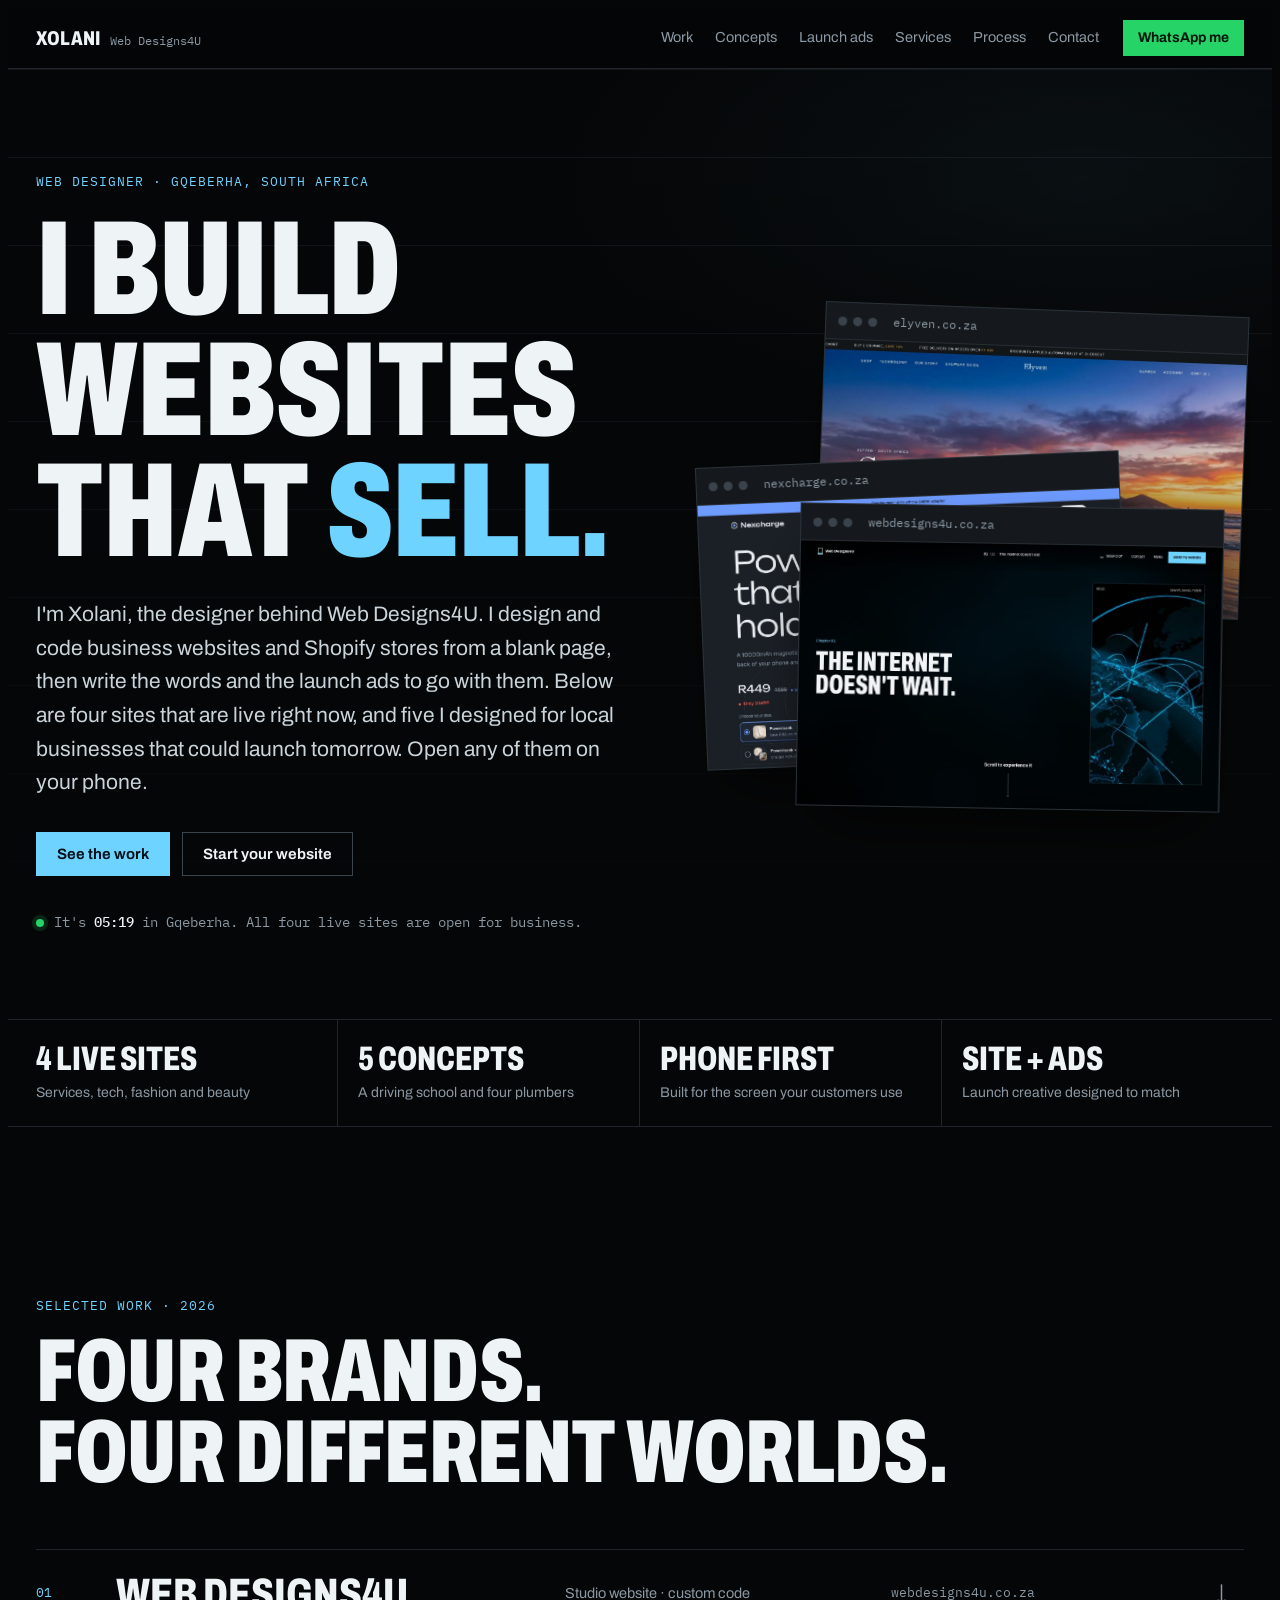
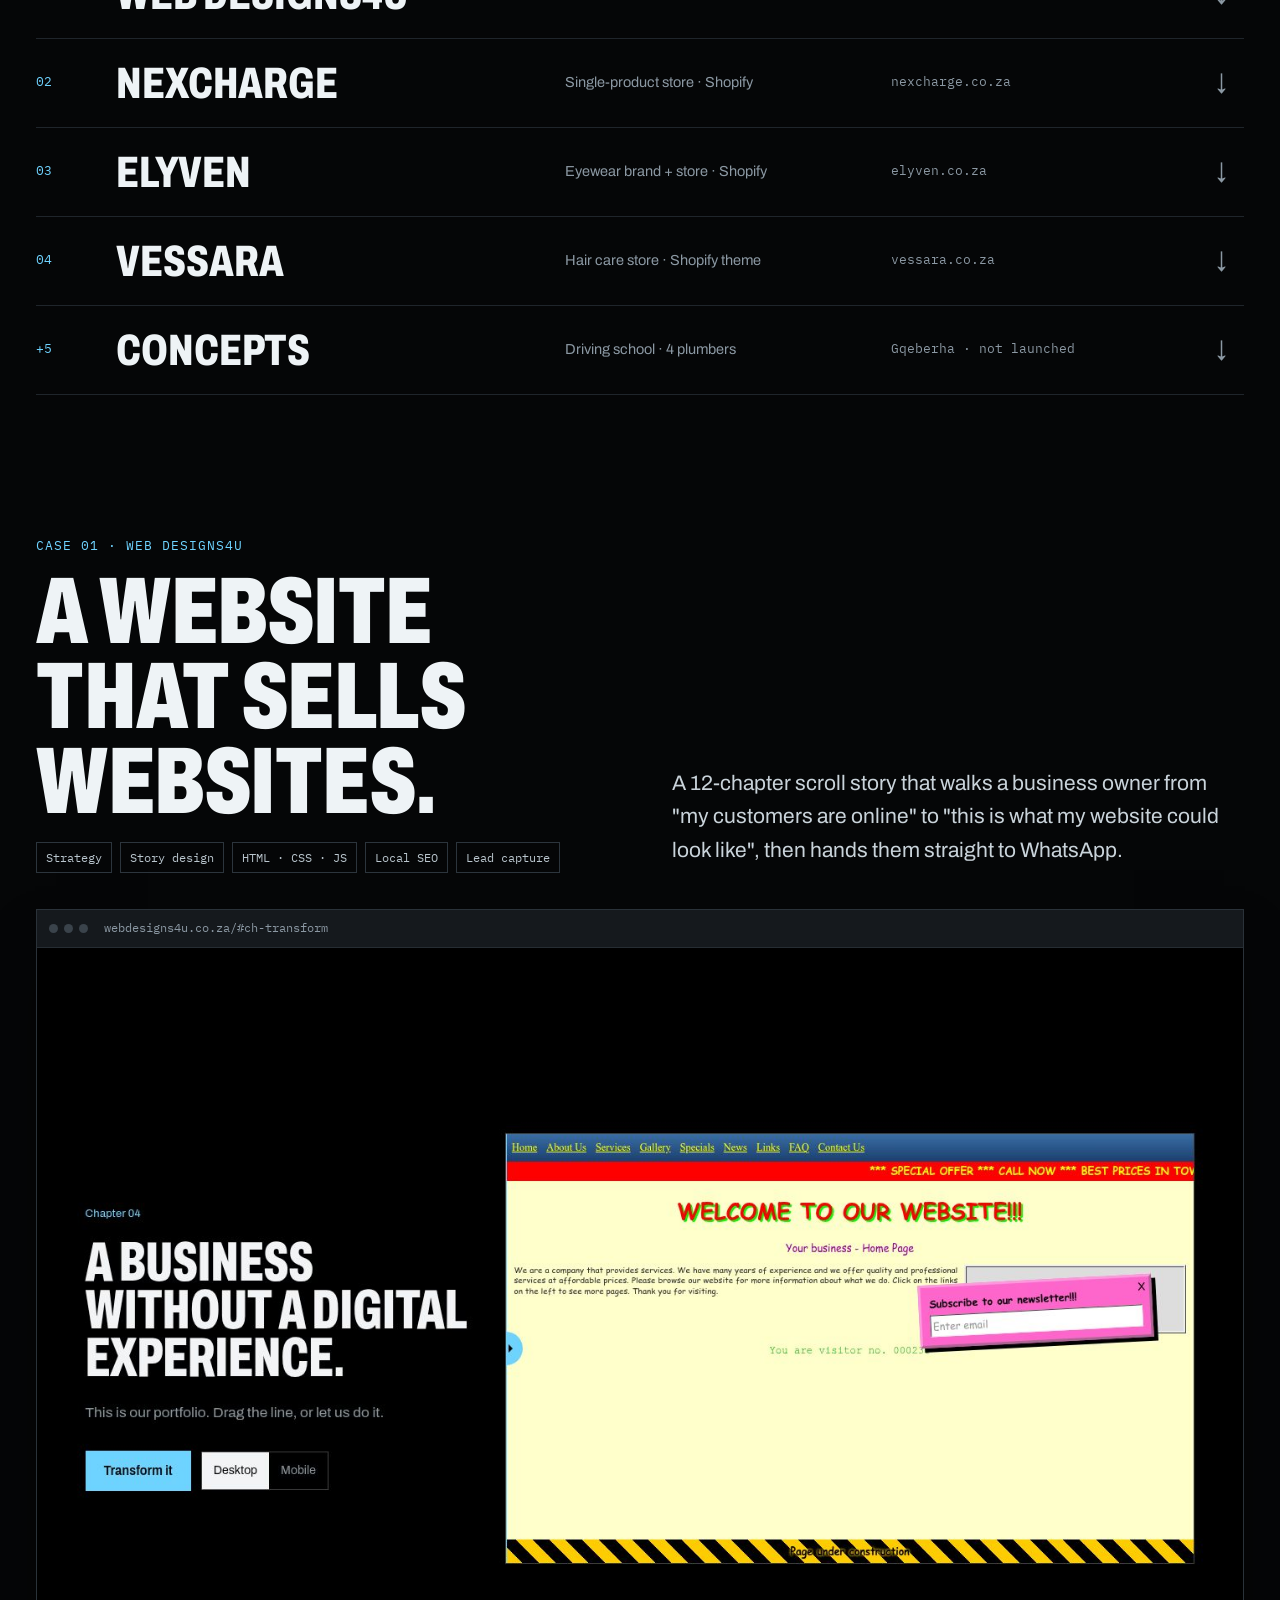
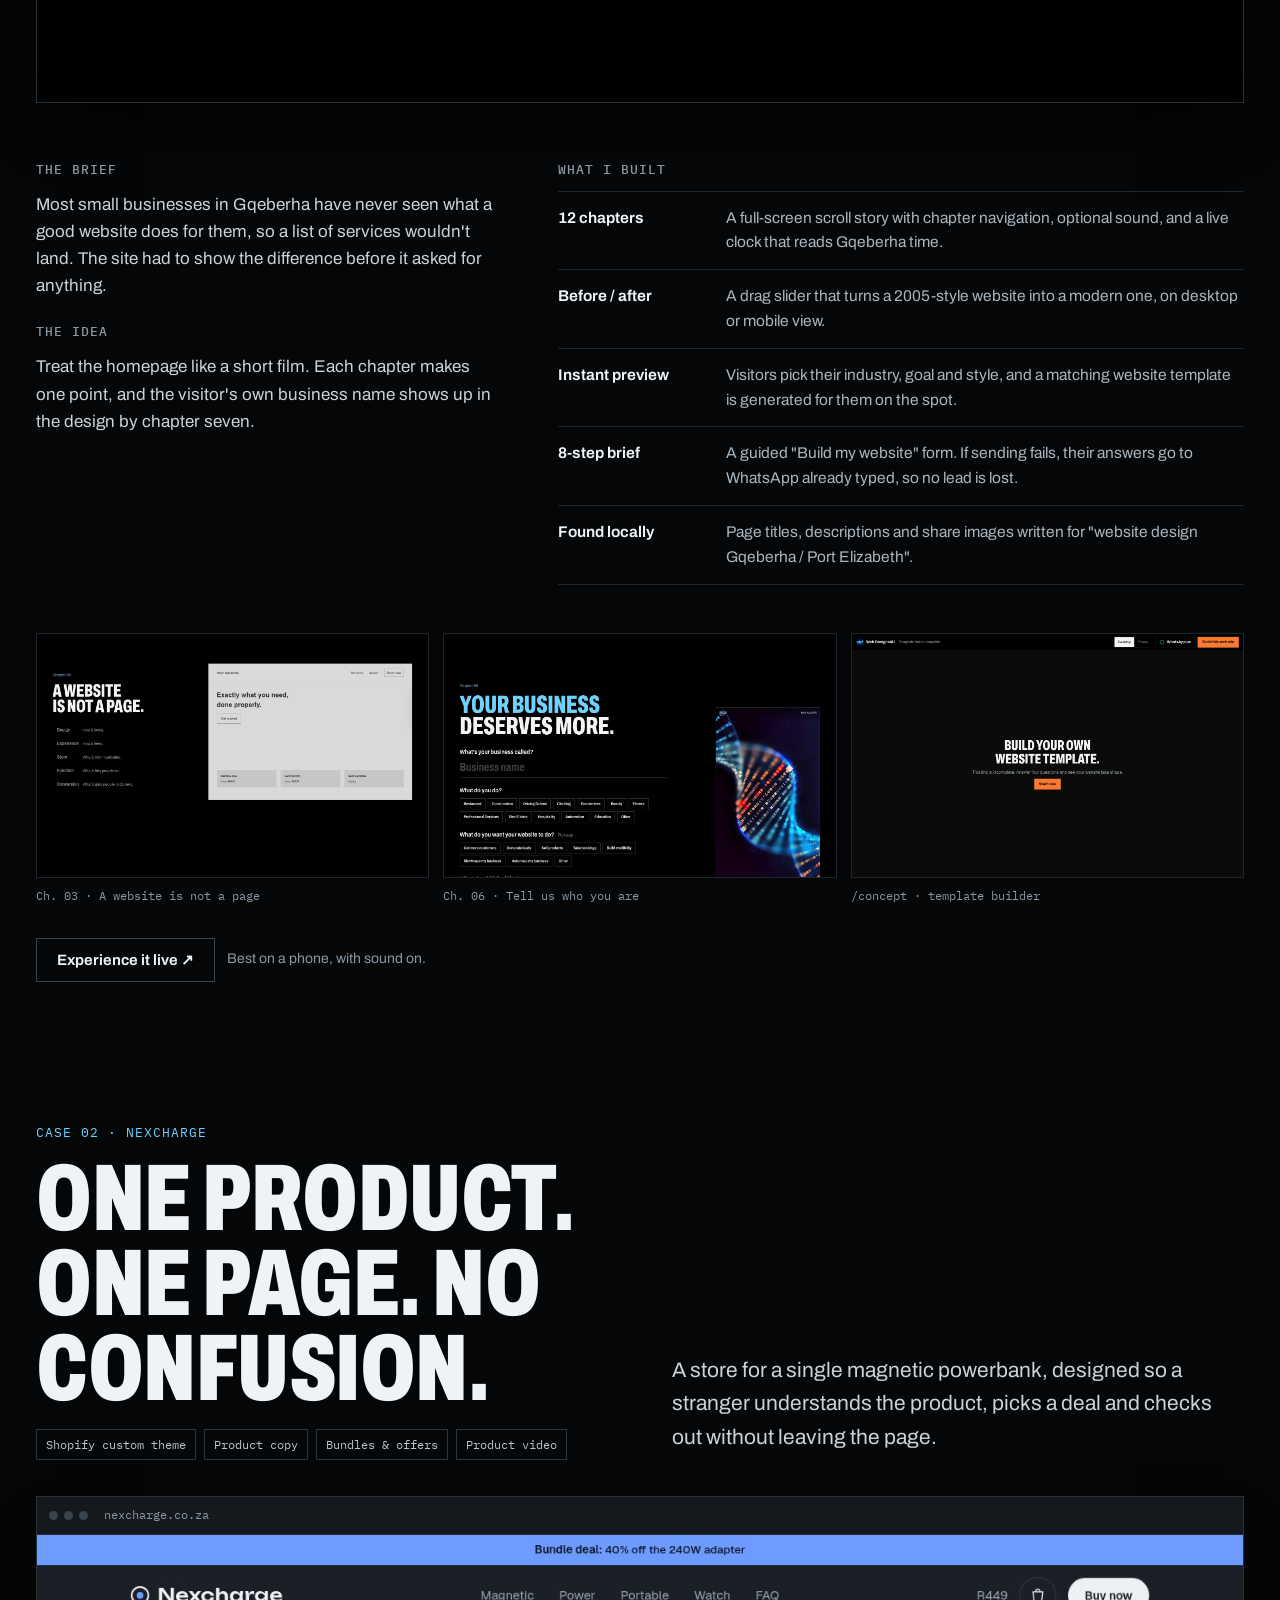
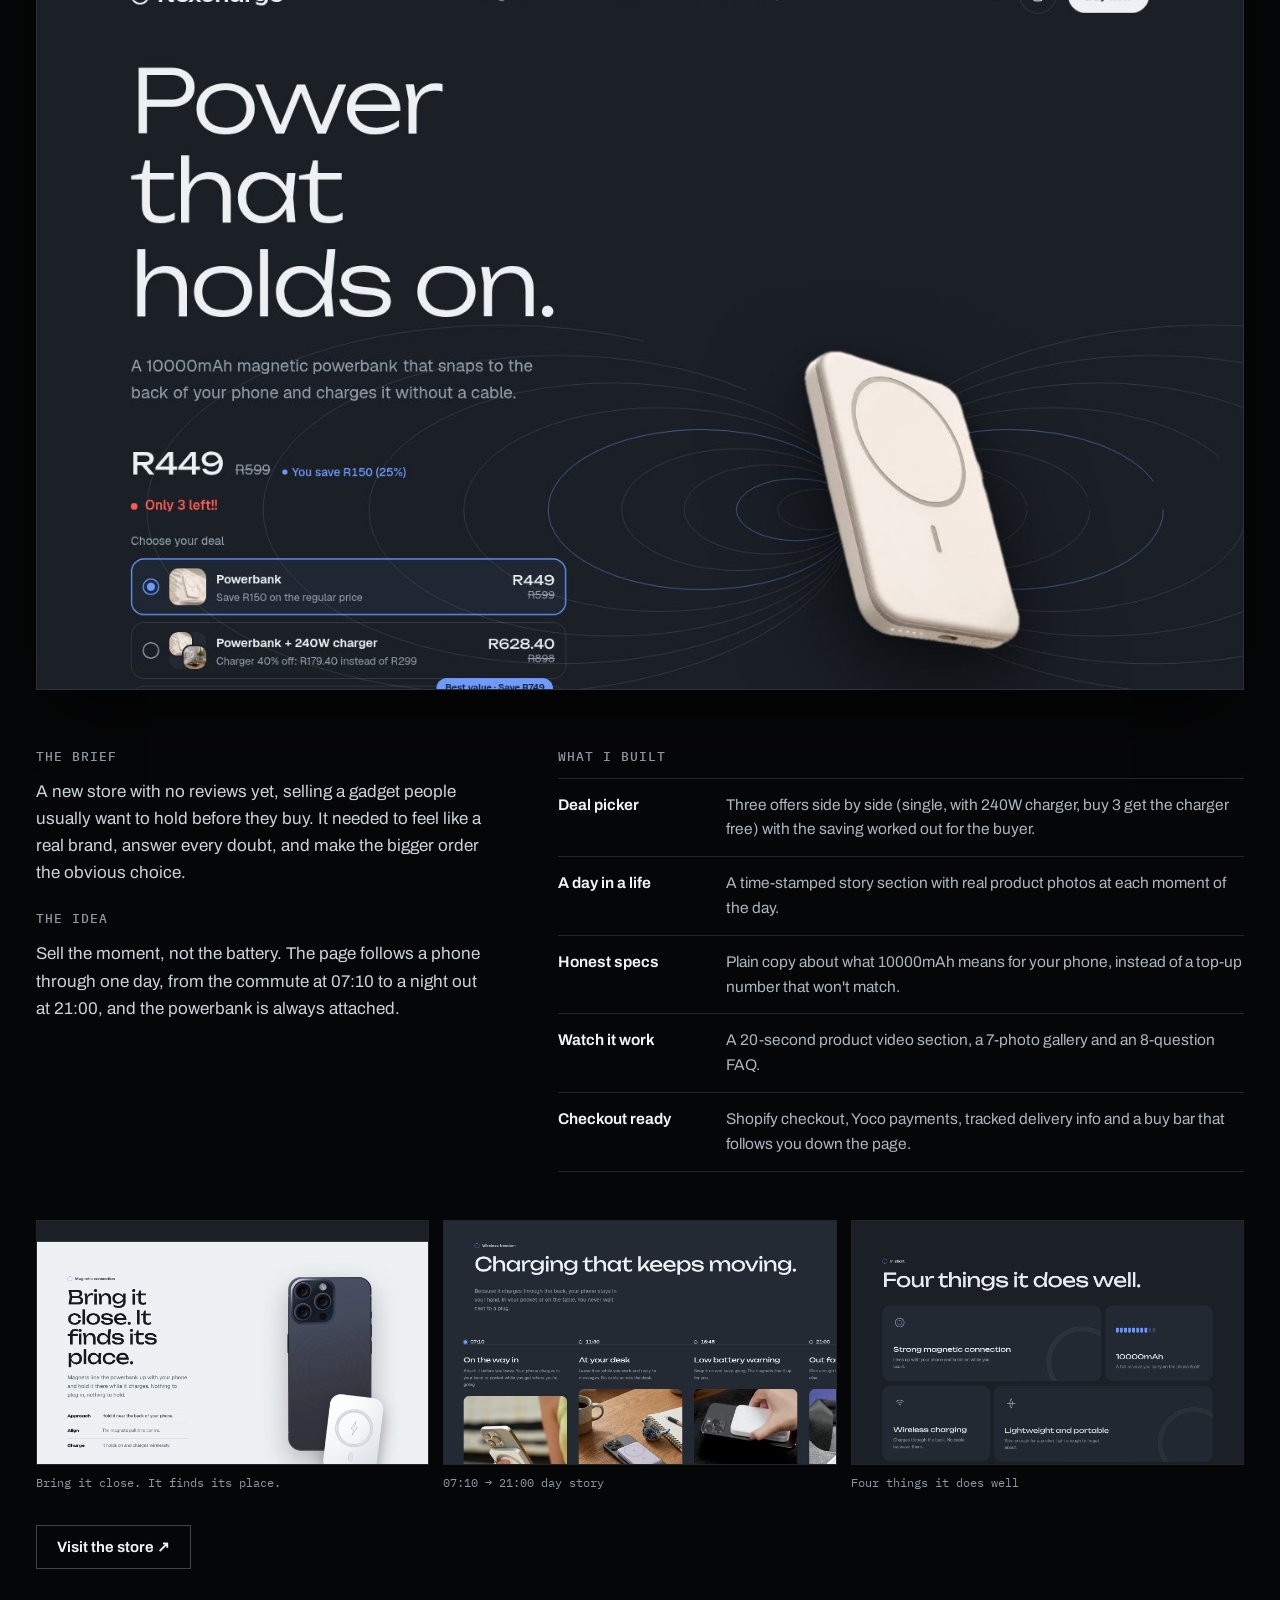
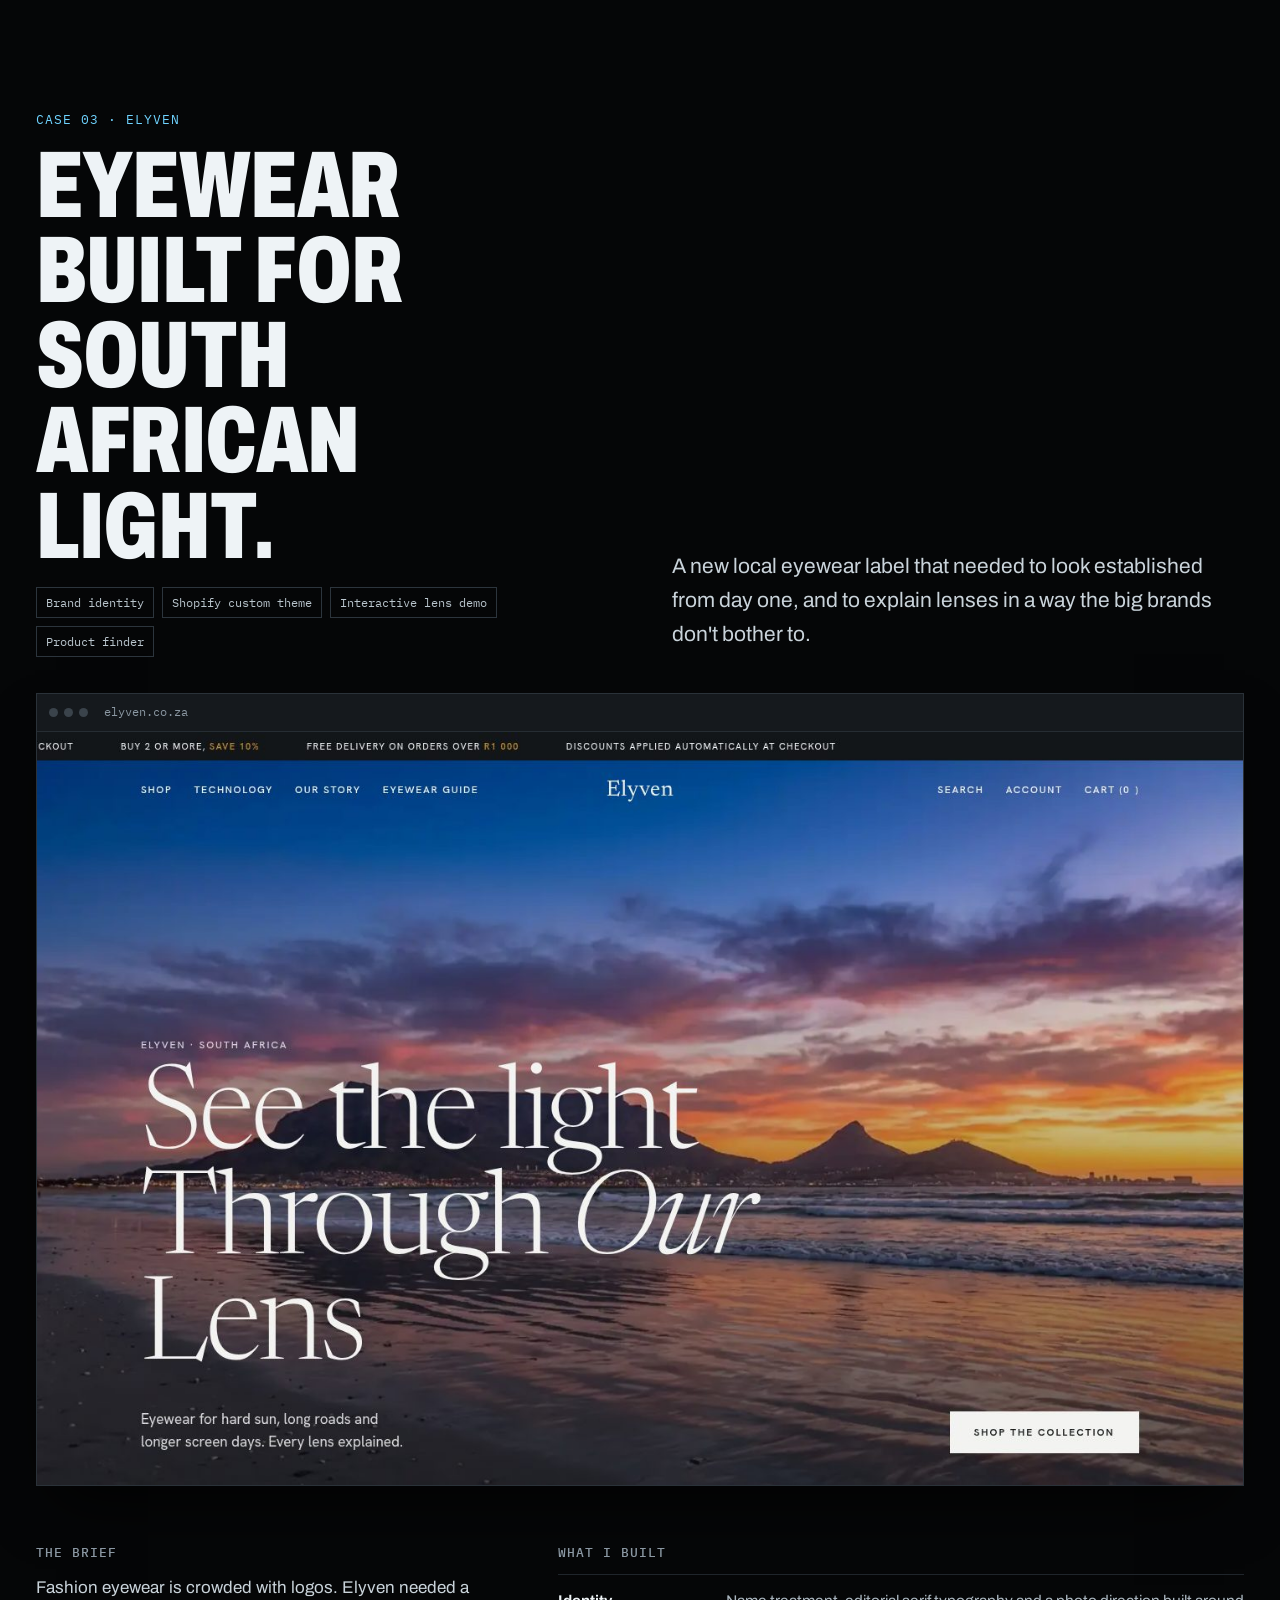
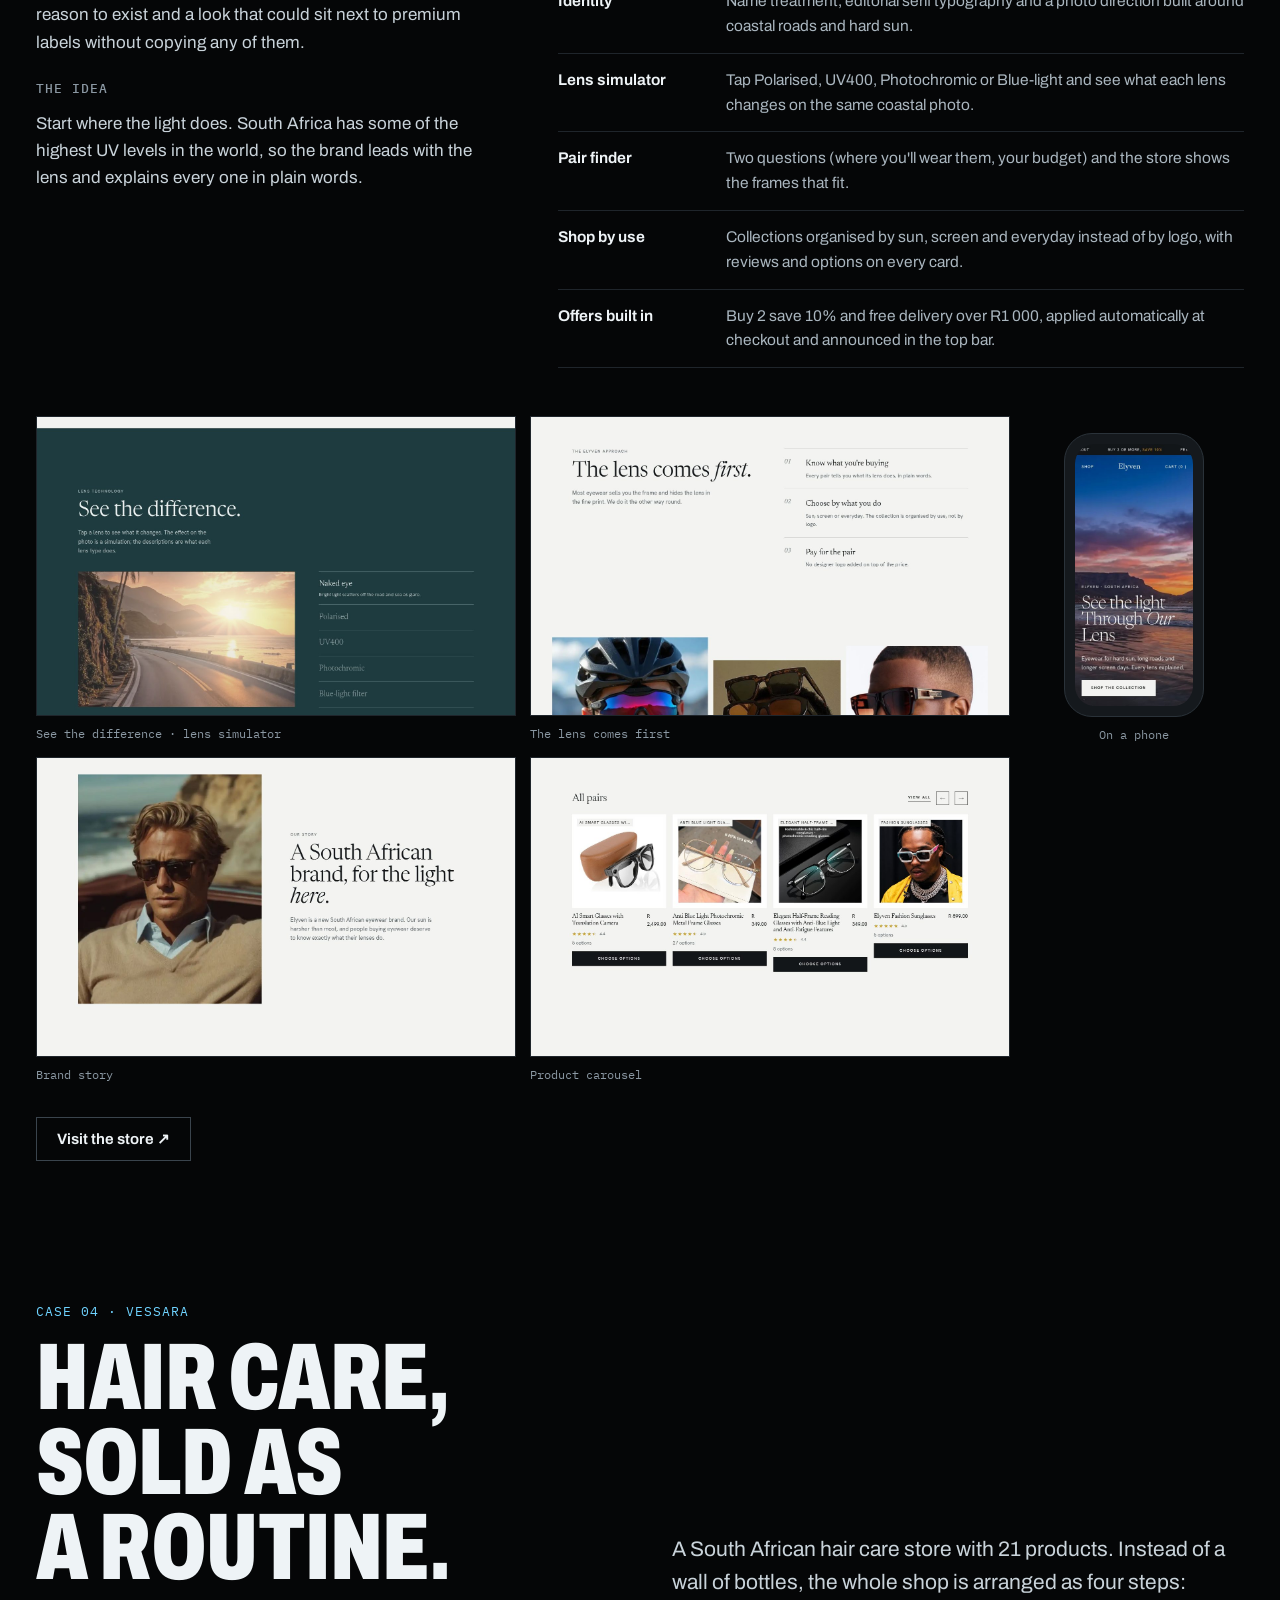
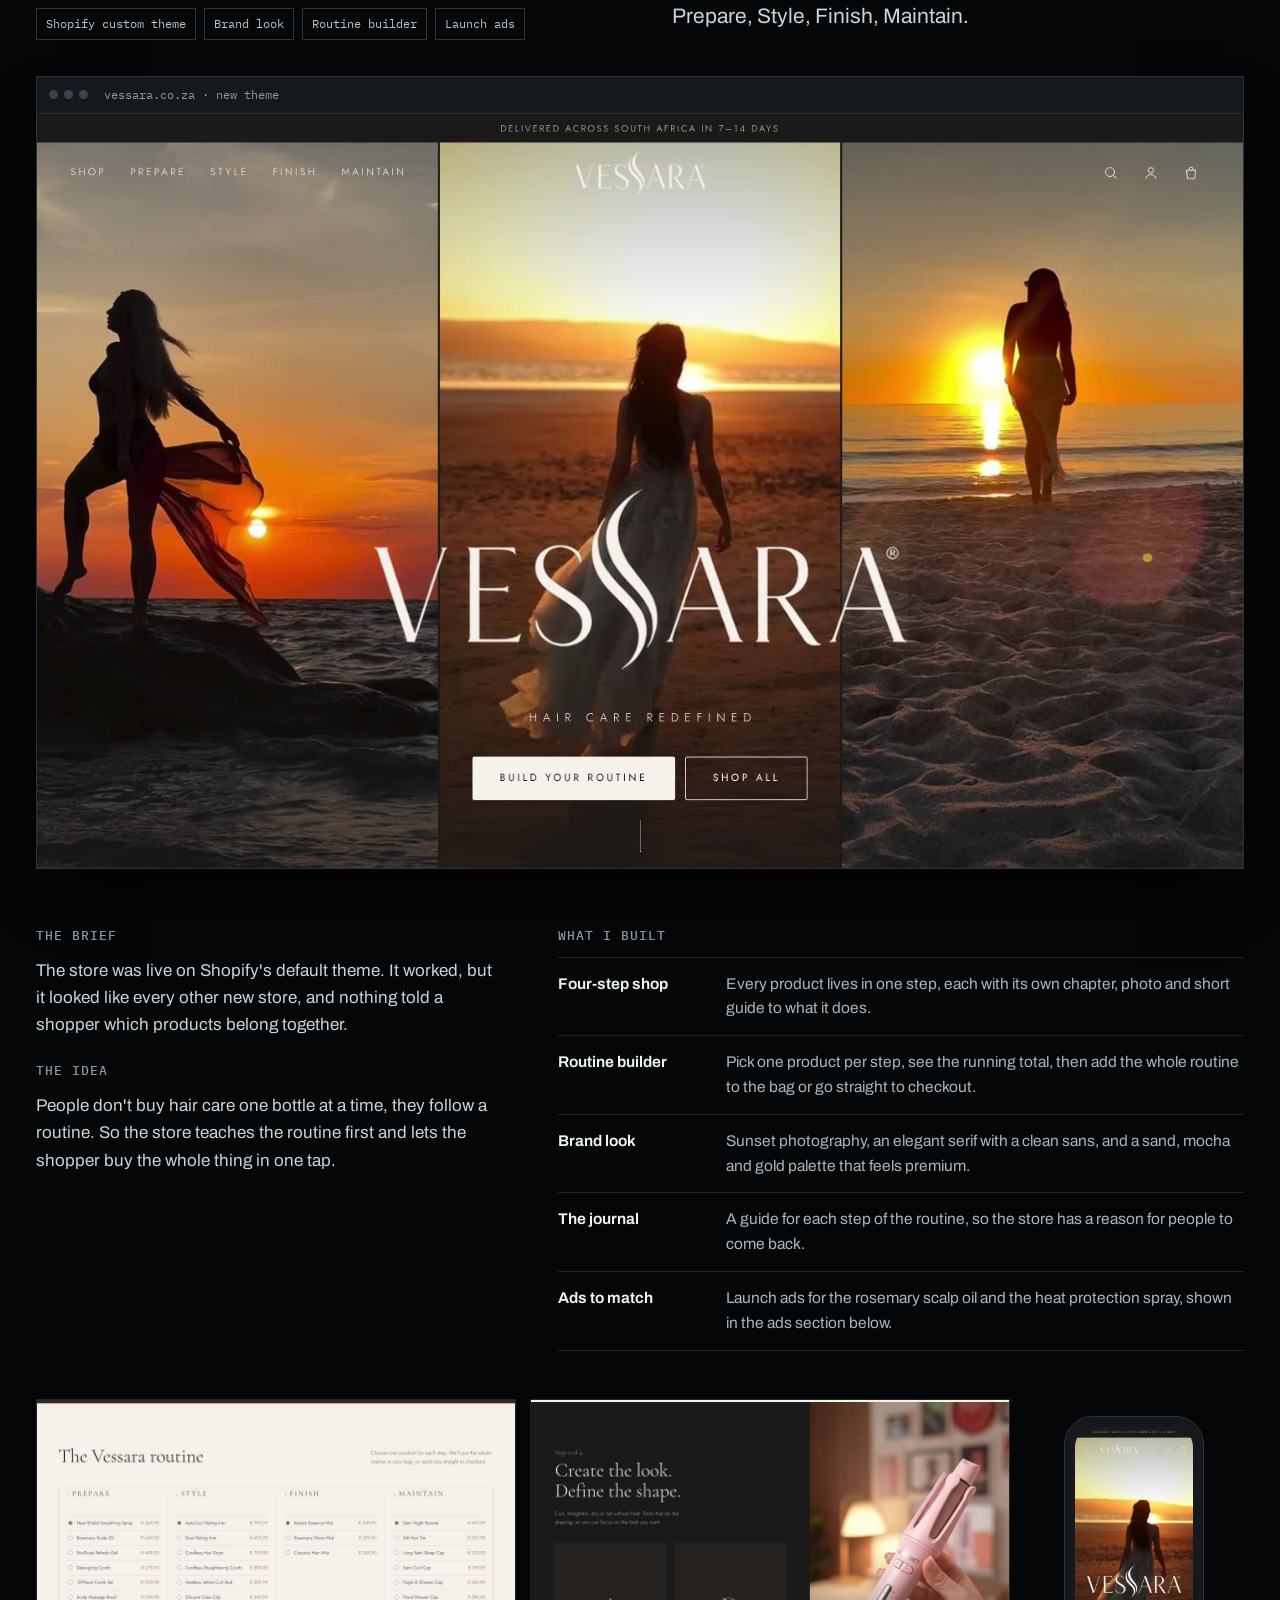
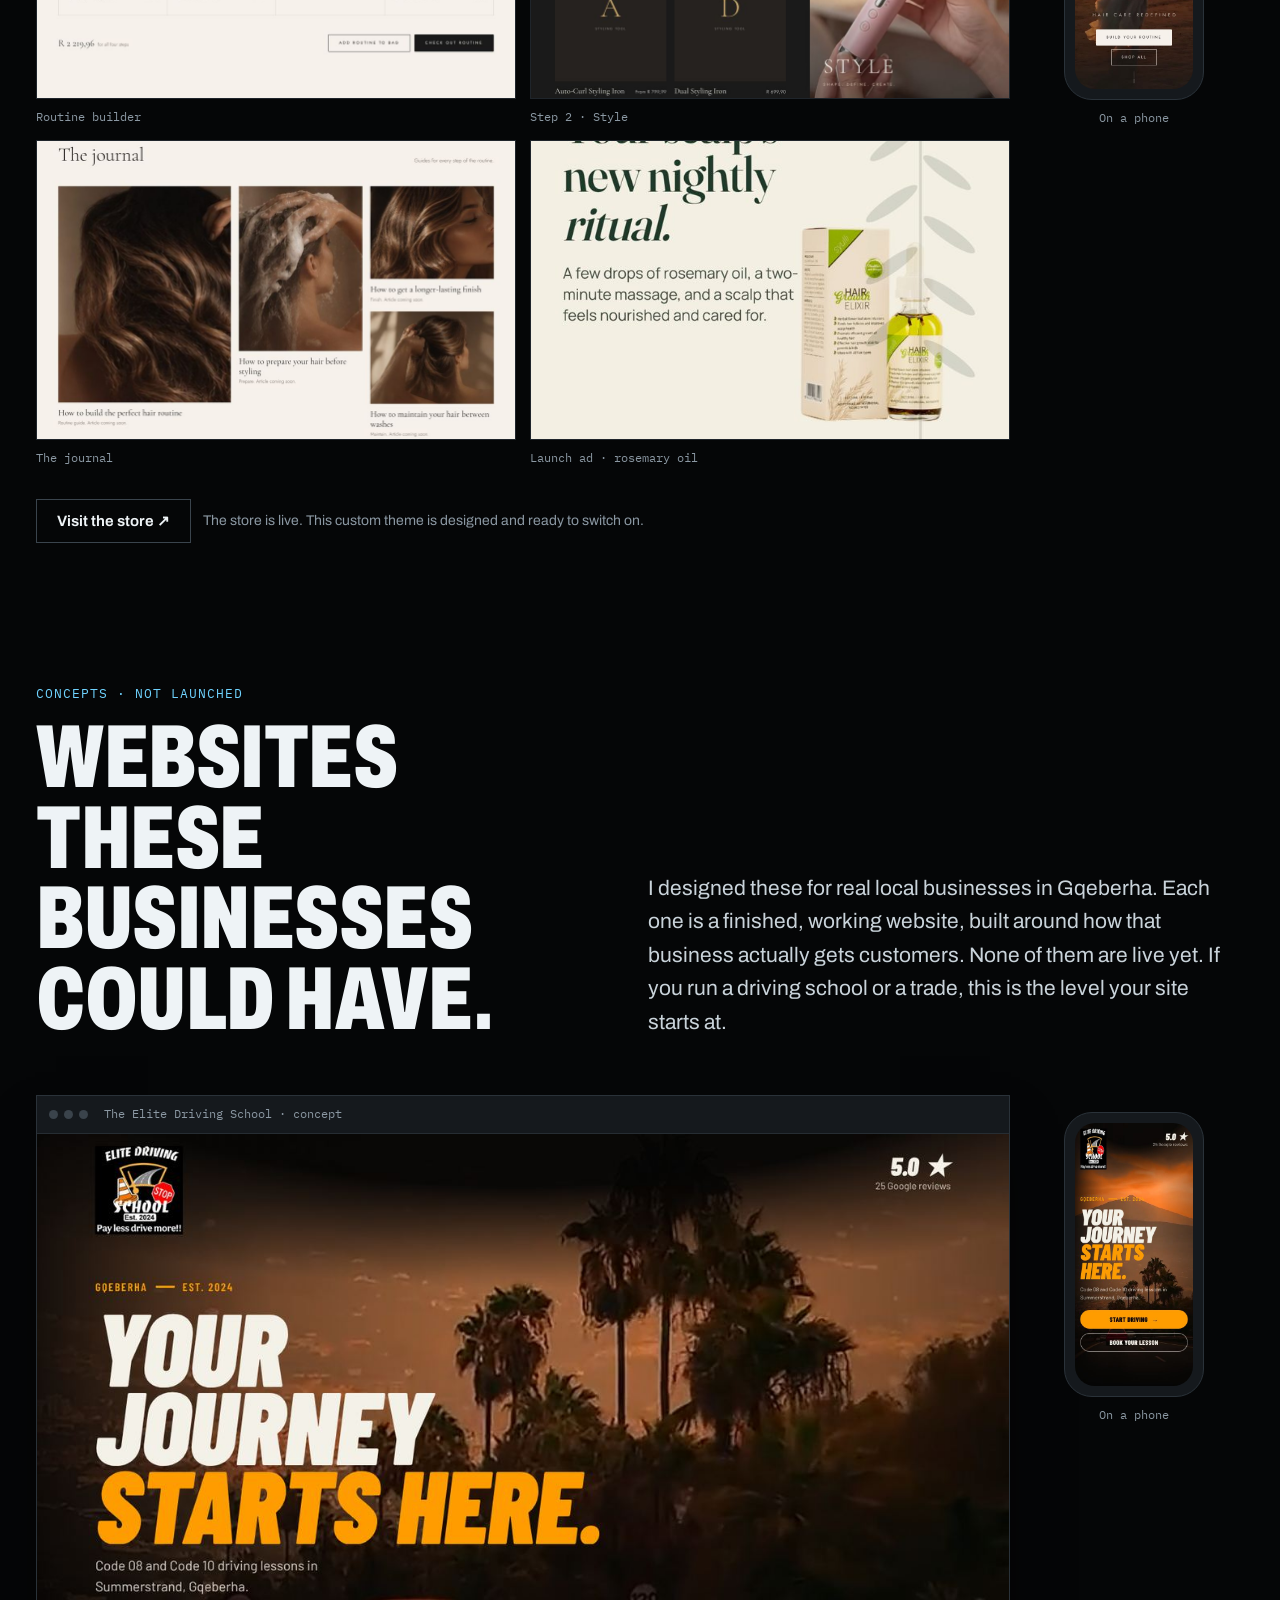
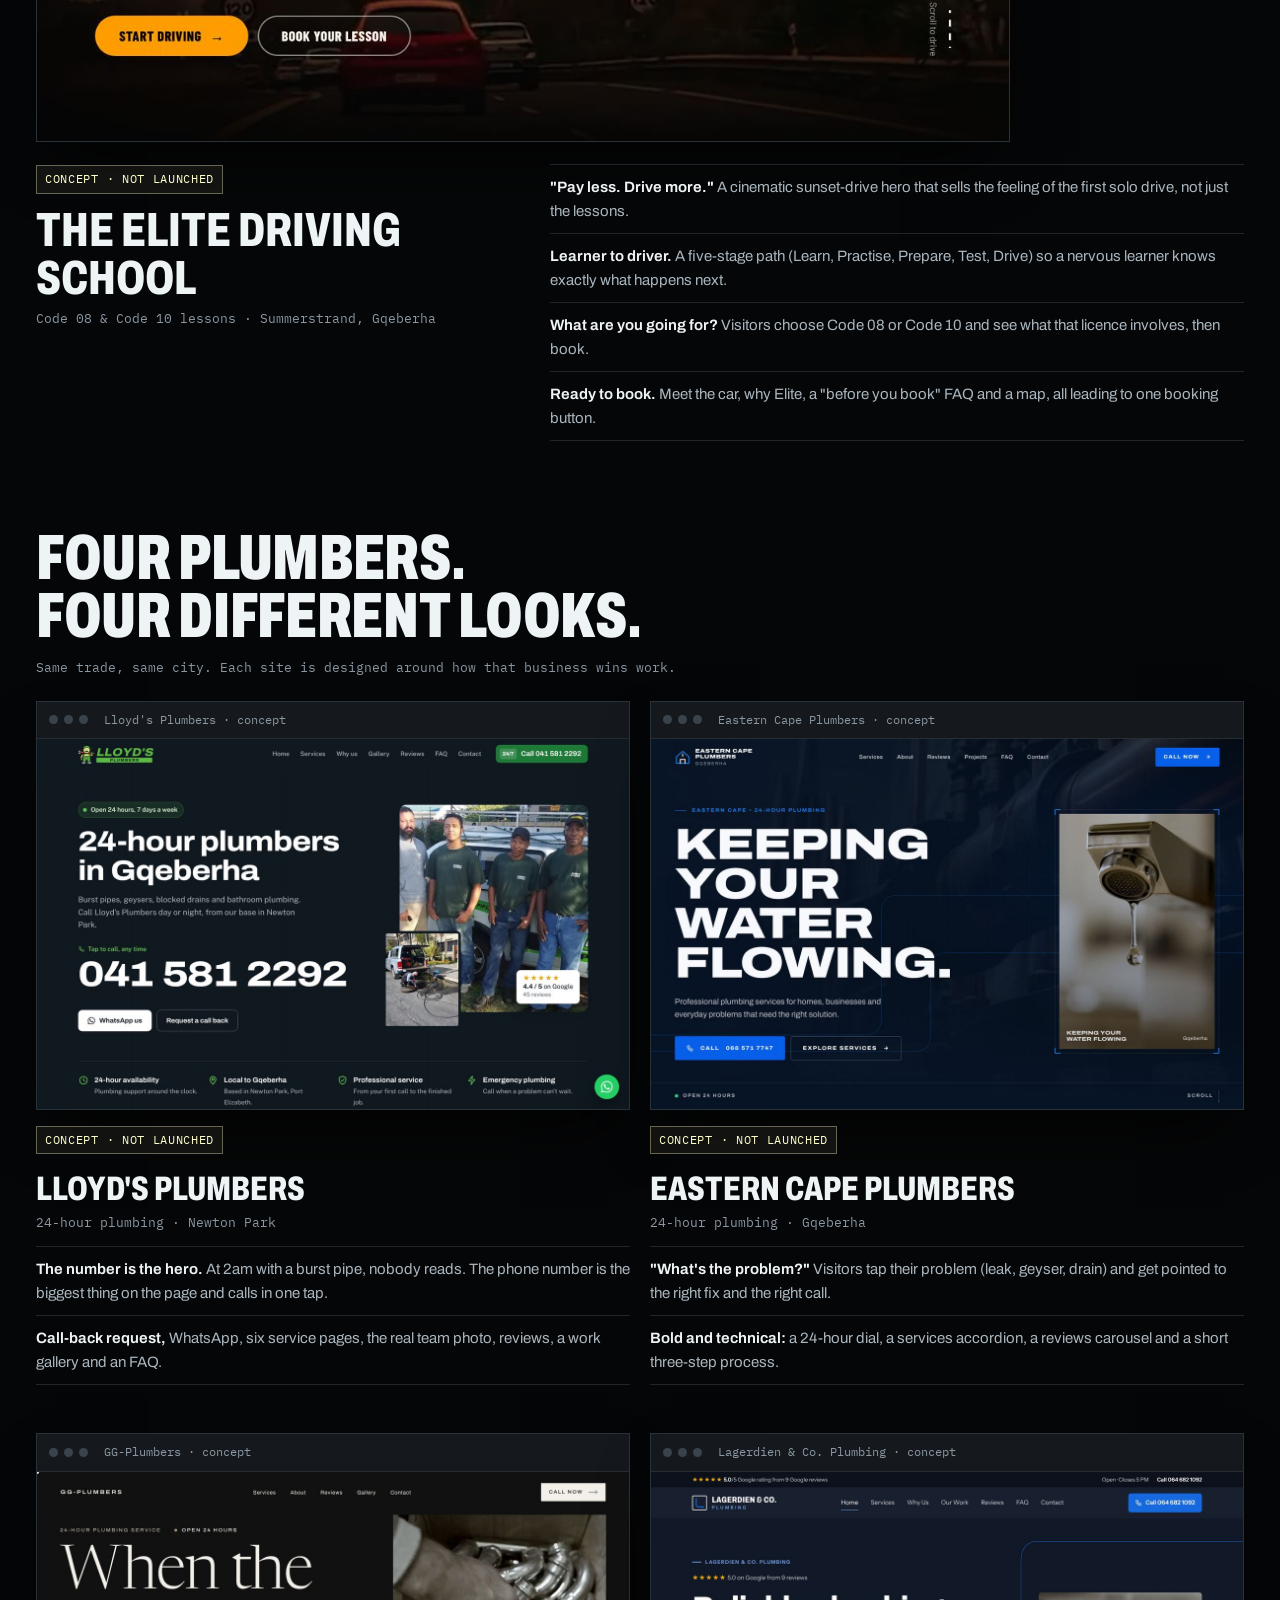
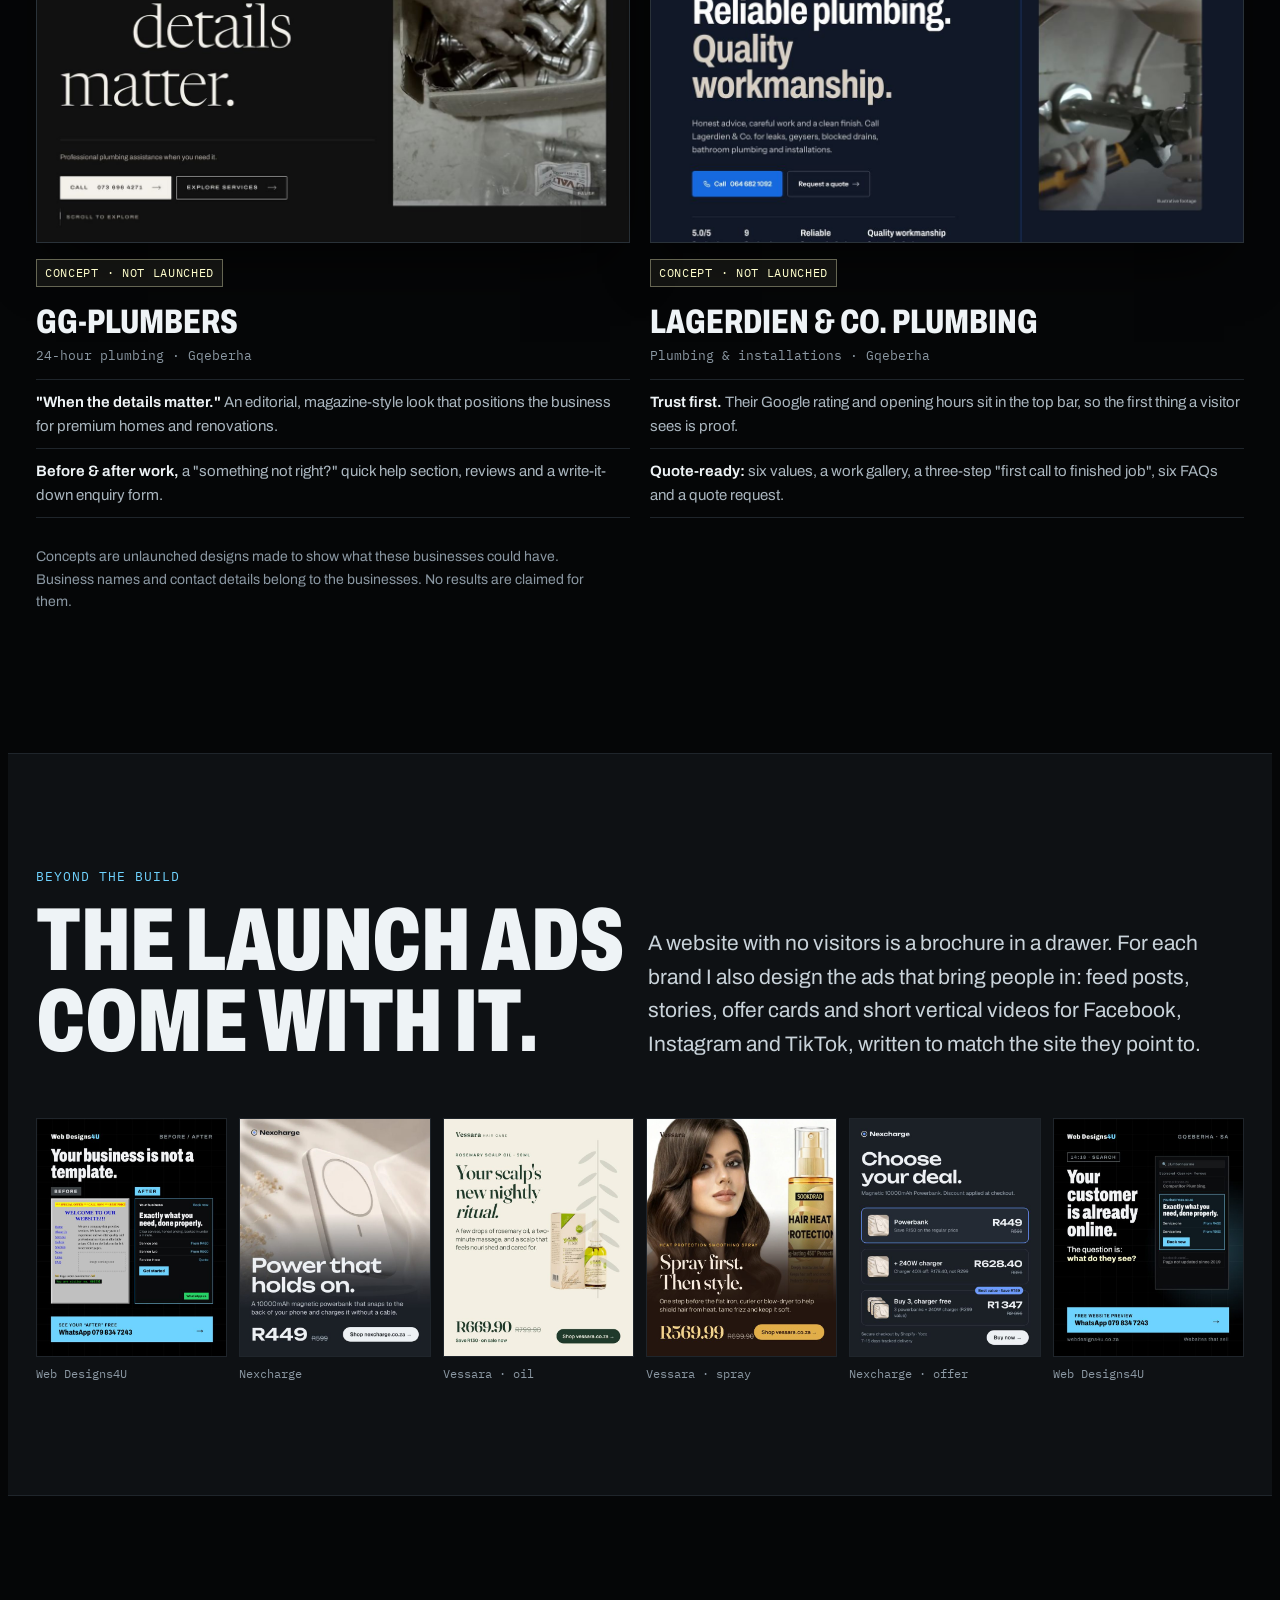
<file: portfolio/index.html>
<!doctype html>
<html lang="en">
<head>
<meta charset="utf-8">
<meta name="viewport" content="width=device-width, initial-scale=1, viewport-fit=cover">
<title>Portfolio | Xolani, Web Designs4U | Website Designer in Gqeberha</title>
<meta name="description" content="Websites and Shopify stores designed and built by Xolani at Web Designs4U, Gqeberha: Nexcharge, Elyven, Vessara, plus concept sites for a driving school and local plumbers. WhatsApp 079 834 7243.">
<meta name="theme-color" content="#050607">
<meta name="color-scheme" content="dark">
<meta property="og:type" content="website">
<meta property="og:site_name" content="Web Designs4U">
<meta property="og:title" content="Xolani · Web Designs4U Portfolio: I build websites that sell.">
<meta property="og:description" content="Four live sites and five concept sites, each designed and coded from a blank page. See the work, then WhatsApp me about yours.">
<meta property="og:url" content="https://webdesigns4u.co.za/portfolio/">
<meta property="og:image" content="https://webdesigns4u.co.za/portfolio/img/og.jpg">
<meta property="og:image:width" content="1200">
<meta property="og:image:height" content="630">
<meta property="og:locale" content="en_ZA">
<meta name="twitter:card" content="summary_large_image">
<meta name="twitter:image" content="https://webdesigns4u.co.za/portfolio/img/og.jpg">
<link rel="canonical" href="https://webdesigns4u.co.za/portfolio/">
<link rel="icon" href="/favicon.ico" sizes="48x48">
<link rel="icon" type="image/png" sizes="32x32" href="/assets/icons/favicon-32.png">
<link rel="apple-touch-icon" href="/assets/icons/apple-touch-icon.png">
<link rel="preconnect" href="https://fonts.googleapis.com">
<link rel="preconnect" href="https://fonts.gstatic.com" crossorigin>
<link rel="stylesheet" href="https://fonts.googleapis.com/css2?family=Archivo:ital,wdth,wght@0,62..125,100..900;1,62..125,100..900&family=IBM+Plex+Mono:wght@400;500&display=swap">
<style>
/* Layout: one dark studio wall; each case study is a chapter with a big browser frame, the brief beside it, and a strip of real screens under it. */
:root {
  --ink: #050607;          /* page */
  --panel: #0e1114;        /* raised surfaces */
  --line: #1f252b;         /* hairlines */
  --text: #eef3f6;         /* primary text */
  --muted: #8b98a3;        /* secondary text */
  --blue: #6fd3ff;         /* Web Designs4U signal blue */
  --cream: #ffffcc;        /* Web Designs4U highlight */
  --wa: #25d366;           /* WhatsApp */
  --display: "Archivo", "Arial Narrow", "Helvetica Neue", Arial, sans-serif;
  --body: "Archivo", "Helvetica Neue", Arial, sans-serif;
  --mono: "IBM Plex Mono", ui-monospace, "SFMono-Regular", Menlo, monospace;
  --gutter: max(16px, env(safe-area-inset-left, 0px));
  --gutter-r: max(16px, env(safe-area-inset-right, 0px));
  --max: 1240px;
  color-scheme: dark;
}
* { box-sizing: border-box; }
html { scroll-behavior: smooth; }
body {
  background: var(--ink); color: var(--text);
  font-family: var(--body); font-size: 17px; line-height: 1.6;
  -webkit-font-smoothing: antialiased; overflow-x: hidden;
}
body::before { content: ""; position: fixed; inset: 0 0 auto; height: env(safe-area-inset-top, 0px); z-index: 30; background: var(--ink); }
a { color: inherit; }
img { display: block; max-width: 100%; height: auto; }
:focus-visible { outline: 2px solid var(--blue); outline-offset: 3px; }
.wrap { max-width: var(--max); margin: 0 auto; padding-left: var(--gutter); padding-right: var(--gutter-r); }

/* type */
.display {
  font-family: var(--display); font-weight: 850; font-stretch: 68%;
  text-transform: uppercase; line-height: .9; letter-spacing: -.005em;
  text-wrap: balance; margin: 0;
}
.eyebrow {
  font-family: var(--mono); font-size: 12.5px; letter-spacing: .08em;
  text-transform: uppercase; color: var(--blue); margin: 0;
}
.lede { font-size: clamp(18px, 2.1vw, 21px); color: #c9d3da; max-width: 60ch; margin: 0; }
.muted { color: var(--muted); }
.hl { color: var(--blue); }

/* top bar */
.bar {
  position: sticky; top: env(safe-area-inset-top, 0px); z-index: 20;
  background: color-mix(in srgb, var(--ink) 86%, transparent);
  backdrop-filter: blur(10px); -webkit-backdrop-filter: blur(10px);
  border-bottom: 1px solid var(--line);
}
.bar .wrap { display: flex; align-items: center; gap: 24px; height: 60px; }
.brand { display: flex; align-items: baseline; gap: 10px; text-decoration: none; white-space: nowrap; }
.brand b { font-family: var(--display); font-weight: 800; font-stretch: 75%; font-size: 20px; text-transform: uppercase; letter-spacing: .01em; }
.brand span { font-family: var(--mono); font-size: 12px; color: var(--muted); }
.bar nav { display: flex; gap: 22px; margin-left: auto; }
.bar nav a { text-decoration: none; font-size: 14.5px; color: var(--muted); }
.bar nav a:hover { color: var(--text); }
.btn {
  display: inline-flex; align-items: center; gap: 10px; justify-content: center;
  font-family: var(--body); font-weight: 650; font-size: 15px; text-decoration: none;
  padding: 12px 20px; border: 1px solid transparent; cursor: pointer; line-height: 1.2;
  transition: transform .15s ease, background .15s ease;
}
.btn:hover { transform: translateY(-1px); }
.btn-blue { background: var(--blue); color: #001018; }
.btn-wa { background: var(--wa); color: #03140a; }
.btn-ghost { background: transparent; color: var(--text); border-color: #3a444d; }
.btn-ghost:hover { border-color: var(--text); }
.bar .btn { padding: 9px 14px; font-size: 14px; }

/* hero */
.hero { padding-block: clamp(48px, 8vw, 104px) 40px; position: relative; }
.hero::before {
  content: ""; position: absolute; inset: 0; pointer-events: none;
  background:
    radial-gradient(900px 420px at 85% 10%, rgba(111, 211, 255, .10), transparent 60%),
    linear-gradient(var(--line) 1px, transparent 1px) 0 0 / 100% 88px;
  mask-image: linear-gradient(#000 0%, transparent 85%);
  -webkit-mask-image: linear-gradient(#000 0%, transparent 85%);
  opacity: .55;
}
.hero-grid { display: grid; grid-template-columns: minmax(0, 1.05fr) minmax(0, .95fr); gap: clamp(32px, 5vw, 64px); align-items: center; position: relative; }
.hero h1 { font-size: clamp(58px, 10.5vw, 148px); margin-top: 18px; }
.hero h1 em { font-style: normal; color: var(--blue); }
.hero .lede { margin-top: 26px; }
.hero-cta { display: flex; flex-wrap: wrap; gap: 12px; margin-top: 32px; }
.clock {
  margin-top: 36px; font-family: var(--mono); font-size: 13.5px; color: var(--muted);
  display: flex; align-items: center; gap: 10px; flex-wrap: wrap;
}
.clock .dot { width: 8px; height: 8px; border-radius: 50%; background: var(--wa); box-shadow: 0 0 0 4px rgba(37, 211, 102, .15); animation: pulse 2.4s ease-in-out infinite; }
.clock b { color: var(--text); font-weight: 500; font-variant-numeric: tabular-nums; }
@keyframes pulse { 50% { box-shadow: 0 0 0 8px rgba(37, 211, 102, 0); } }

.stack { position: relative; aspect-ratio: 1 / .92; max-width: 100%; }
.stack .win { position: absolute; width: 78%; }
.stack .w1 { top: 0; right: 0; transform: rotate(2.2deg); }
.stack .w2 { top: 30%; left: 0; transform: rotate(-2.4deg); z-index: 2; }
.stack .w3 { bottom: 0; right: 4%; transform: rotate(1deg); z-index: 3; }
.stack .win:hover { z-index: 5; }

/* browser frame */
.win { background: #15191d; border: 1px solid #2a3239; box-shadow: 0 30px 60px -20px rgba(0, 0, 0, .8); overflow: hidden; }
.win .chrome { display: flex; align-items: center; gap: 6px; padding: 9px 12px; border-bottom: 1px solid #262d33; }
.win .chrome i { width: 9px; height: 9px; border-radius: 50%; background: #3a434b; display: block; }
.win .chrome span { margin-left: 10px; font-family: var(--mono); font-size: 11.5px; color: var(--muted); white-space: nowrap; overflow: hidden; text-overflow: ellipsis; }
.win img { width: 100%; aspect-ratio: 16 / 10; object-fit: cover; object-position: top; cursor: zoom-in; }

/* facts strip */
.facts { border-top: 1px solid var(--line); border-bottom: 1px solid var(--line); margin-top: clamp(40px, 6vw, 72px); }
.facts .wrap { display: grid; grid-template-columns: repeat(4, minmax(0, 1fr)); }
.fact { padding-block: 22px; padding-right: 20px; border-right: 1px solid var(--line); padding-left: 20px; }
.fact:first-child { padding-left: 0; }
.fact:last-child { border-right: 0; }
.fact b { display: block; font-family: var(--display); font-weight: 800; font-stretch: 70%; font-size: 34px; text-transform: uppercase; line-height: 1; }
.fact span { display: block; margin-top: 6px; font-size: 14px; color: var(--muted); }

/* section heads */
section { scroll-margin-top: 70px; }
.sec { padding-block: clamp(72px, 10vw, 128px) 0; }
.sec-head { display: grid; gap: 16px; margin-bottom: clamp(32px, 5vw, 56px); }
.sec-head h2 { font-size: clamp(44px, 7vw, 96px); }

/* work index */
.index { list-style: none; margin: 0; padding: 0; border-top: 1px solid var(--line); }
.index a {
  display: grid; grid-template-columns: 64px minmax(0, 1.4fr) minmax(0, 1fr) minmax(0, 1fr) 28px; gap: 16px; align-items: center;
  padding-block: 22px; border-bottom: 1px solid var(--line); text-decoration: none; transition: background .2s, padding .2s;
}
.index a:hover { background: var(--panel); padding-inline: 14px; }
.index .n { font-family: var(--mono); font-size: 13px; color: var(--blue); }
.index .t { font-family: var(--display); font-weight: 800; font-stretch: 72%; font-size: clamp(28px, 4vw, 44px); text-transform: uppercase; line-height: 1; }
.index .k, .index .u { font-size: 14.5px; color: var(--muted); }
.index .u { font-family: var(--mono); font-size: 13px; }
.index .arr { font-size: 22px; color: var(--muted); }

/* case study */
.case { padding-block: clamp(80px, 11vw, 140px) 0; }
.case-top { display: grid; grid-template-columns: minmax(0, 1fr) minmax(0, 1fr); gap: clamp(28px, 5vw, 64px); align-items: end; margin-bottom: 36px; }
.case-top h3 { font-size: clamp(48px, 7.4vw, 104px); margin-top: 14px; }
.case-top .lede { margin-bottom: 6px; }
.case-meta { display: flex; flex-wrap: wrap; gap: 8px; margin-top: 18px; }
.tag { font-family: var(--mono); font-size: 12px; border: 1px solid #2c353d; color: #b9c5cd; padding: 5px 9px; }
.case .win.big img { aspect-ratio: 16 / 10; }
.case-body { display: grid; grid-template-columns: minmax(0, .8fr) minmax(0, 1.2fr); gap: clamp(28px, 5vw, 72px); margin-top: clamp(32px, 5vw, 56px); }
.brief h4, .built h4 { font-family: var(--mono); font-weight: 500; font-size: 12.5px; letter-spacing: .08em; text-transform: uppercase; color: var(--muted); margin: 0 0 12px; }
.brief p { margin: 0 0 22px; color: #c9d3da; max-width: 52ch; }
.built ul { list-style: none; margin: 0; padding: 0; display: grid; gap: 0; }
.built li { display: grid; grid-template-columns: minmax(0, 15ch) minmax(0, 1fr); gap: 18px; padding-block: 14px; border-top: 1px solid var(--line); }
.built li:last-child { border-bottom: 1px solid var(--line); }
.built li b { font-weight: 650; color: var(--text); font-size: 15.5px; }
.built li span { color: #aab6bf; font-size: 15.5px; }
.strip { display: grid; grid-template-columns: repeat(3, minmax(0, 1fr)); gap: 14px; margin-top: clamp(32px, 5vw, 48px); }
.strip figure { margin: 0; }
.strip img { width: 100%; aspect-ratio: 16 / 10; object-fit: cover; object-position: top; border: 1px solid var(--line); cursor: zoom-in; transition: border-color .2s; }
.strip img:hover { border-color: var(--blue); }
.strip figcaption { font-family: var(--mono); font-size: 12px; color: var(--muted); margin-top: 8px; }
.case-foot { display: flex; flex-wrap: wrap; gap: 12px; align-items: center; margin-top: 32px; }
.case-foot .note { font-size: 14px; color: var(--muted); }

/* Elyven mobile + strip combo */
.with-phone { display: grid; grid-template-columns: minmax(0, 1fr) 220px; gap: 14px; margin-top: clamp(32px, 5vw, 48px); align-items: start; }
.with-phone .strip { margin-top: 0; grid-template-columns: repeat(2, minmax(0, 1fr)); }
.phone { border: 1px solid #2a3239; border-radius: 28px; padding: 10px; background: #15191d; }
.phone img { border-radius: 20px; width: 100%; aspect-ratio: 360 / 800; object-fit: cover; cursor: zoom-in; }
.phone + figcaption { font-family: var(--mono); font-size: 12px; color: var(--muted); margin-top: 8px; text-align: center; }

/* concepts */
.concepts { padding-block: clamp(80px, 11vw, 140px) 0; }
.concepts .sec-head { grid-template-columns: minmax(0, 1fr) minmax(0, 1fr); align-items: end; }
.badge { display: inline-block; font-family: var(--mono); font-size: 11.5px; letter-spacing: .06em; text-transform: uppercase; color: var(--cream); border: 1px solid rgba(255, 255, 204, .35); background: rgba(255, 255, 204, .06); padding: 4px 8px; }
.cfeat { display: grid; grid-template-columns: minmax(0, 1fr) 220px; gap: 14px; align-items: start; }
.cinfo { display: grid; grid-template-columns: minmax(0, .8fr) minmax(0, 1.2fr); gap: clamp(24px, 4vw, 56px); margin: 22px 0 0; }
.ctitle { font-family: var(--display); font-weight: 800; font-stretch: 72%; text-transform: uppercase; line-height: 1; font-size: clamp(32px, 4vw, 48px); margin: 12px 0 6px; }
.carea { font-family: var(--mono); font-size: 12.5px; color: var(--muted); margin: 0; }
.cpts { list-style: none; margin: 0; padding: 0; }
.cpts li { padding: 10px 0; border-top: 1px solid var(--line); color: #aab6bf; font-size: 15px; }
.cpts li:last-child { border-bottom: 1px solid var(--line); }
.cpts b { color: var(--text); font-weight: 650; }
.trade { display: flex; flex-wrap: wrap; justify-content: space-between; align-items: end; gap: 12px 24px; margin: clamp(56px, 8vw, 88px) 0 24px; }
.trade h3 { font-size: clamp(36px, 5vw, 64px); }
.cgrid { display: grid; grid-template-columns: repeat(2, minmax(0, 1fr)); gap: clamp(28px, 4vw, 48px) 20px; }
.ccard .ctitle { font-size: clamp(26px, 3vw, 34px); margin-top: 18px; }
.ccard .cpts { margin-top: 14px; }
.cnote { margin-top: 28px; font-size: 14px; color: var(--muted); max-width: 70ch; }

/* creative */
.creative { background: var(--panel); border-top: 1px solid var(--line); border-bottom: 1px solid var(--line); margin-top: clamp(80px, 11vw, 140px); padding-block: clamp(64px, 9vw, 112px); }
.creative .sec-head { grid-template-columns: minmax(0, 1fr) minmax(0, 1fr); align-items: end; }
.ads { display: grid; grid-template-columns: repeat(6, minmax(0, 1fr)); gap: 12px; }
.ads figure { margin: 0; }
.ads img { width: 100%; aspect-ratio: 4 / 5; object-fit: cover; object-position: top; cursor: zoom-in; border: 1px solid var(--line); }
.ads figcaption { font-family: var(--mono); font-size: 11.5px; color: var(--muted); margin-top: 8px; }

/* services */
.services { display: grid; grid-template-columns: repeat(3, minmax(0, 1fr)); border-top: 1px solid var(--line); border-left: 1px solid var(--line); }
.svc { padding: 28px 24px 30px; border-right: 1px solid var(--line); border-bottom: 1px solid var(--line); }
.svc h3 { font-family: var(--display); font-weight: 800; font-stretch: 72%; font-size: 30px; text-transform: uppercase; line-height: 1; margin: 0 0 12px; }
.svc p { margin: 0; color: #aab6bf; font-size: 15.5px; }
.svc .proof { display: block; margin-top: 14px; font-family: var(--mono); font-size: 12px; color: var(--blue); }

/* process */
.steps { list-style: none; margin: 0; padding: 0; display: grid; grid-template-columns: repeat(5, minmax(0, 1fr)); gap: 0; counter-reset: s; }
.steps li { padding: 0 20px 0 0; counter-increment: s; }
.steps li::before {
  content: counter(s, decimal-leading-zero); display: block; font-family: var(--mono); font-size: 13px; color: var(--blue);
  padding-bottom: 14px; margin-bottom: 18px; border-bottom: 1px solid #2c353d;
}
.steps b { display: block; font-family: var(--display); font-weight: 800; font-stretch: 72%; text-transform: uppercase; font-size: 26px; line-height: 1; margin-bottom: 8px; }
.steps span { color: #aab6bf; font-size: 15px; }

/* contact */
.contact { padding-block: clamp(80px, 11vw, 140px) clamp(56px, 8vw, 96px); }
.contact h2 { font-size: clamp(60px, 11vw, 160px); }
.contact h2 em { font-style: normal; color: var(--cream); }
.contact-grid { display: grid; grid-template-columns: minmax(0, 1fr) minmax(0, 1fr); gap: clamp(28px, 5vw, 64px); margin-top: 40px; align-items: start; }
.lines { display: grid; gap: 0; border-top: 1px solid var(--line); }
.line { display: grid; grid-template-columns: 100px minmax(0, 1fr) auto; gap: 14px; align-items: center; padding-block: 18px; border-bottom: 1px solid var(--line); }
.line .lab { font-family: var(--mono); font-size: 12px; text-transform: uppercase; letter-spacing: .08em; color: var(--muted); }
.line .val { font-family: var(--display); font-weight: 700; font-stretch: 85%; font-size: clamp(20px, 2.6vw, 28px); user-select: all; overflow-wrap: anywhere; }
.copy { font-family: var(--mono); font-size: 12px; background: transparent; color: var(--text); border: 1px solid #3a444d; padding: 7px 10px; cursor: pointer; white-space: nowrap; }
.copy:hover { border-color: var(--blue); color: var(--blue); }
.copy.ok { border-color: var(--wa); color: var(--wa); }
.contact .btns { display: flex; flex-wrap: wrap; gap: 12px; margin-top: 26px; }

footer { border-top: 1px solid var(--line); padding-block: 26px; font-size: 13.5px; color: var(--muted); }
footer .wrap { display: flex; flex-wrap: wrap; gap: 12px 28px; justify-content: space-between; }

/* lightbox */
dialog.lb { border: 0; padding: 0; background: transparent; max-width: min(1400px, 94vw); max-height: 92vh; }
dialog.lb::backdrop { background: rgba(0, 0, 0, .88); }
dialog.lb img { max-height: 86vh; width: auto; margin: 0 auto; border: 1px solid #2a3239; }
dialog.lb p { text-align: center; font-family: var(--mono); font-size: 12.5px; color: #c9d3da; margin: 10px 0 0; }
dialog.lb button { position: fixed; top: max(14px, env(safe-area-inset-top, 0px)); right: max(14px, env(safe-area-inset-right, 0px)); background: #15191d; color: #fff; border: 1px solid #3a444d; font-family: var(--mono); font-size: 13px; padding: 8px 12px; cursor: pointer; }

/* entrance: transform only, content always visible */
@media (prefers-reduced-motion: no-preference) {
  .stack .w1 { animation: in1 .9s cubic-bezier(.2, .7, .2, 1) both; }
  .stack .w2 { animation: in2 .9s .08s cubic-bezier(.2, .7, .2, 1) both; }
  .stack .w3 { animation: in3 .9s .16s cubic-bezier(.2, .7, .2, 1) both; }
  @keyframes in1 { from { transform: translateY(24px) rotate(5deg); } }
  @keyframes in2 { from { transform: translateY(24px) rotate(-6deg); } }
  @keyframes in3 { from { transform: translateY(24px) rotate(4deg); } }
}
@media (prefers-reduced-motion: reduce) { html { scroll-behavior: auto; } .clock .dot { animation: none; } .btn, .index a { transition: none; } }

/* responsive */
@media (max-width: 980px) {
  .hero-grid, .case-top, .case-body, .contact-grid, .creative .sec-head { grid-template-columns: minmax(0, 1fr); }
  .stack { max-width: 620px; }
  .concepts .sec-head, .cinfo { grid-template-columns: minmax(0, 1fr); }
  .ads { grid-template-columns: repeat(3, minmax(0, 1fr)); }
  .services { grid-template-columns: repeat(2, minmax(0, 1fr)); }
  .steps { grid-template-columns: repeat(2, minmax(0, 1fr)); row-gap: 32px; }
  .index a { grid-template-columns: 48px minmax(0, 1fr) 28px; }
  .index .k, .index .u { display: none; }
  .bar nav { display: none; }
  .bar .btn { margin-left: auto; }
}
@media (max-width: 640px) {
  body { font-size: 16px; }
  .facts .wrap { grid-template-columns: repeat(2, minmax(0, 1fr)); }
  .fact { padding-left: 0; border-right: 0; border-bottom: 1px solid var(--line); }
  .fact:nth-child(n+3) { border-bottom: 0; }
  .strip { grid-template-columns: minmax(0, 1fr); }
  .with-phone { grid-template-columns: minmax(0, 1fr); }
  .with-phone .strip { grid-template-columns: minmax(0, 1fr); }
  .with-phone > figure, .cfeat > figure { max-width: 240px; margin: 0 auto; }
  .cfeat, .cgrid { grid-template-columns: minmax(0, 1fr); }
  .ads { grid-template-columns: repeat(2, minmax(0, 1fr)); }
  .services { grid-template-columns: minmax(0, 1fr); }
  .steps { grid-template-columns: minmax(0, 1fr); }
  .built li { grid-template-columns: minmax(0, 1fr); gap: 4px; }
  .line { grid-template-columns: minmax(0, 1fr) auto; }
  .line .lab { grid-column: 1 / -1; }
  .brand span { display: none; }
  .stack { aspect-ratio: 1 / 1.05; }
  .stack .win { width: 86%; }
}
</style>

</head>
<body>
<header class="bar">
  <div class="wrap">
    <a class="brand" href="#top"><b>Xolani</b><span>Web Designs4U</span></a>
    <nav aria-label="Sections">
      <a href="#work">Work</a>
      <a href="#concepts">Concepts</a>
      <a href="#creative">Launch ads</a>
      <a href="#services">Services</a>
      <a href="#process">Process</a>
      <a href="#contact">Contact</a>
    </nav>
    <a class="btn btn-wa" href="https://wa.me/27798347243?text=Hi%20Xolani%2C%20I%20saw%20your%20portfolio.%20I%27d%20like%20a%20website%20for%20my%20business." target="_blank" rel="noopener">WhatsApp me</a>
  </div>
</header>

<main id="top">
  <section class="hero">
    <div class="wrap hero-grid">
      <div>
        <p class="eyebrow">Web designer · Gqeberha, South Africa</p>
        <h1 class="display">I build websites that <em>sell.</em></h1>
        <p class="lede">I'm Xolani, the designer behind Web Designs4U. I design and code business websites and Shopify stores from a blank page, then write the words and the launch ads to go with them. Below are four sites that are live right now, and five I designed for local businesses that could launch tomorrow. Open any of them on your phone.</p>
        <div class="hero-cta">
          <a class="btn btn-blue" href="#work">See the work</a>
          <a class="btn btn-ghost" href="#contact">Start your website</a>
        </div>
        <p class="clock"><span class="dot" aria-hidden="true"></span><span>It's <b id="clk">--:--</b> in Gqeberha. All four live sites are open for business.</span></p>
      </div>
      <div class="stack" aria-label="Three live websites">
        <div class="win w1"><div class="chrome"><i></i><i></i><i></i><span>elyven.co.za</span></div><img src="/portfolio/img/ely.jpg" alt="Elyven eyewear homepage with a Table Mountain sunset hero" data-cap="Elyven · homepage"></div>
        <div class="win w2"><div class="chrome"><i></i><i></i><i></i><span>nexcharge.co.za</span></div><img src="/portfolio/img/nex.jpg" alt="Nexcharge powerbank homepage with deal selector" data-cap="Nexcharge · homepage"></div>
        <div class="win w3"><div class="chrome"><i></i><i></i><i></i><span>webdesigns4u.co.za</span></div><img src="/portfolio/img/w4u_c1.jpg" alt="Web Designs4U chapter one, The internet doesn't wait" data-cap="Web Designs4U · chapter 01"></div>
      </div>
    </div>

    <div class="facts">
      <div class="wrap">
        <div class="fact"><b>4 live sites</b><span>Services, tech, fashion and beauty</span></div>
        <div class="fact"><b>5 concepts</b><span>A driving school and four plumbers</span></div>
        <div class="fact"><b>Phone first</b><span>Built for the screen your customers use</span></div>
        <div class="fact"><b>Site + ads</b><span>Launch creative designed to match</span></div>
      </div>
    </div>
  </section>

  <section class="sec" id="work">
    <div class="wrap">
      <div class="sec-head">
        <p class="eyebrow">Selected work · 2026</p>
        <h2 class="display">Four brands.<br>Four different worlds.</h2>
      </div>
      <ol class="index">
        <li><a href="#case-w4u"><span class="n">01</span><span class="t">Web Designs4U</span><span class="k">Studio website · custom code</span><span class="u">webdesigns4u.co.za</span><span class="arr" aria-hidden="true">↓</span></a></li>
        <li><a href="#case-nex"><span class="n">02</span><span class="t">Nexcharge</span><span class="k">Single-product store · Shopify</span><span class="u">nexcharge.co.za</span><span class="arr" aria-hidden="true">↓</span></a></li>
        <li><a href="#case-ely"><span class="n">03</span><span class="t">Elyven</span><span class="k">Eyewear brand + store · Shopify</span><span class="u">elyven.co.za</span><span class="arr" aria-hidden="true">↓</span></a></li>
        <li><a href="#case-ves"><span class="n">04</span><span class="t">Vessara</span><span class="k">Hair care store · Shopify theme</span><span class="u">vessara.co.za</span><span class="arr" aria-hidden="true">↓</span></a></li>
        <li><a href="#concepts"><span class="n">+5</span><span class="t">Concepts</span><span class="k">Driving school · 4 plumbers</span><span class="u">Gqeberha · not launched</span><span class="arr" aria-hidden="true">↓</span></a></li>
      </ol>
    </div>
  </section>

  <!-- CASE 01 -->
  <section class="case" id="case-w4u">
    <div class="wrap">
      <div class="case-top">
        <div>
          <p class="eyebrow">Case 01 · Web Designs4U</p>
          <h3 class="display">A website that sells websites.</h3>
          <div class="case-meta"><span class="tag">Strategy</span><span class="tag">Story design</span><span class="tag">HTML · CSS · JS</span><span class="tag">Local SEO</span><span class="tag">Lead capture</span></div>
        </div>
        <p class="lede">A 12-chapter scroll story that walks a business owner from "my customers are online" to "this is what my website could look like", then hands them straight to WhatsApp.</p>
      </div>

      <div class="win big"><div class="chrome"><i></i><i></i><i></i><span>webdesigns4u.co.za/#ch-transform</span></div><img src="/portfolio/img/w4u_c4.jpg" alt="Chapter 04: an outdated website ready to be transformed with a drag slider" data-cap="Chapter 04 · drag the line to redesign an old website live"></div>

      <div class="case-body">
        <div class="brief">
          <h4>The brief</h4>
          <p>Most small businesses in Gqeberha have never seen what a good website does for them, so a list of services wouldn't land. The site had to show the difference before it asked for anything.</p>
          <h4>The idea</h4>
          <p>Treat the homepage like a short film. Each chapter makes one point, and the visitor's own business name shows up in the design by chapter seven.</p>
        </div>
        <div class="built">
          <h4>What I built</h4>
          <ul>
            <li><b>12 chapters</b><span>A full-screen scroll story with chapter navigation, optional sound, and a live clock that reads Gqeberha time.</span></li>
            <li><b>Before / after</b><span>A drag slider that turns a 2005-style website into a modern one, on desktop or mobile view.</span></li>
            <li><b>Instant preview</b><span>Visitors pick their industry, goal and style, and a matching website template is generated for them on the spot.</span></li>
            <li><b>8-step brief</b><span>A guided "Build my website" form. If sending fails, their answers go to WhatsApp already typed, so no lead is lost.</span></li>
            <li><b>Found locally</b><span>Page titles, descriptions and share images written for "website design Gqeberha / Port Elizabeth".</span></li>
          </ul>
        </div>
      </div>

      <div class="strip">
        <figure><img src="/portfolio/img/w4u_c3.jpg" alt="Chapter 03: A website is not a page" data-cap="Chapter 03 · design, experience, story, function, conversion" loading="lazy"><figcaption>Ch. 03 · A website is not a page</figcaption></figure>
        <figure><img src="/portfolio/img/w4u_c6.jpg" alt="Chapter 06: questionnaire with industry, goal and feel options" data-cap="Chapter 06 · the visitor tells the site who they are" loading="lazy"><figcaption>Ch. 06 · Tell us who you are</figcaption></figure>
        <figure><img src="/portfolio/img/w4u_concept.jpg" alt="Build your own website template page" data-cap="/concept · build your own website template" loading="lazy"><figcaption>/concept · template builder</figcaption></figure>
      </div>

      <div class="case-foot">
        <a class="btn btn-ghost" href="https://webdesigns4u.co.za" target="_blank" rel="noopener">Experience it live ↗</a>
        <span class="note">Best on a phone, with sound on.</span>
      </div>
    </div>
  </section>

  <!-- CASE 02 -->
  <section class="case" id="case-nex">
    <div class="wrap">
      <div class="case-top">
        <div>
          <p class="eyebrow">Case 02 · Nexcharge</p>
          <h3 class="display">One product. One page. No confusion.</h3>
          <div class="case-meta"><span class="tag">Shopify custom theme</span><span class="tag">Product copy</span><span class="tag">Bundles &amp; offers</span><span class="tag">Product video</span></div>
        </div>
        <p class="lede">A store for a single magnetic powerbank, designed so a stranger understands the product, picks a deal and checks out without leaving the page.</p>
      </div>

      <div class="win big"><div class="chrome"><i></i><i></i><i></i><span>nexcharge.co.za</span></div><img src="/portfolio/img/nex.jpg" alt="Nexcharge hero: Power that holds on, with price and deal selector" data-cap="Hero · price, savings and deal picker above the fold"></div>

      <div class="case-body">
        <div class="brief">
          <h4>The brief</h4>
          <p>A new store with no reviews yet, selling a gadget people usually want to hold before they buy. It needed to feel like a real brand, answer every doubt, and make the bigger order the obvious choice.</p>
          <h4>The idea</h4>
          <p>Sell the moment, not the battery. The page follows a phone through one day, from the commute at 07:10 to a night out at 21:00, and the powerbank is always attached.</p>
        </div>
        <div class="built">
          <h4>What I built</h4>
          <ul>
            <li><b>Deal picker</b><span>Three offers side by side (single, with 240W charger, buy 3 get the charger free) with the saving worked out for the buyer.</span></li>
            <li><b>A day in a life</b><span>A time-stamped story section with real product photos at each moment of the day.</span></li>
            <li><b>Honest specs</b><span>Plain copy about what 10000mAh means for your phone, instead of a top-up number that won't match.</span></li>
            <li><b>Watch it work</b><span>A 20-second product video section, a 7-photo gallery and an 8-question FAQ.</span></li>
            <li><b>Checkout ready</b><span>Shopify checkout, Yoco payments, tracked delivery info and a buy bar that follows you down the page.</span></li>
          </ul>
        </div>
      </div>

      <div class="strip">
        <figure><img src="/portfolio/img/nex_c_magnet.jpg" alt="Magnetic connection section: Bring it close. It finds its place." data-cap="Magnetic connection · approach, align, charge" loading="lazy"><figcaption>Bring it close. It finds its place.</figcaption></figure>
        <figure><img src="/portfolio/img/nex_c_moving.jpg" alt="Charging that keeps moving: a timeline from 07:10 to 21:00" data-cap="A day with Nexcharge · 07:10 to 21:00" loading="lazy"><figcaption>07:10 → 21:00 day story</figcaption></figure>
        <figure><img src="/portfolio/img/nex_c_four.jpg" alt="Four things it does well, feature cards" data-cap="Four things it does well" loading="lazy"><figcaption>Four things it does well</figcaption></figure>
      </div>

      <div class="case-foot">
        <a class="btn btn-ghost" href="https://nexcharge.co.za" target="_blank" rel="noopener">Visit the store ↗</a>
      </div>
    </div>
  </section>

  <!-- CASE 03 -->
  <section class="case" id="case-ely">
    <div class="wrap">
      <div class="case-top">
        <div>
          <p class="eyebrow">Case 03 · Elyven</p>
          <h3 class="display">Eyewear built for South African light.</h3>
          <div class="case-meta"><span class="tag">Brand identity</span><span class="tag">Shopify custom theme</span><span class="tag">Interactive lens demo</span><span class="tag">Product finder</span></div>
        </div>
        <p class="lede">A new local eyewear label that needed to look established from day one, and to explain lenses in a way the big brands don't bother to.</p>
      </div>

      <div class="win big"><div class="chrome"><i></i><i></i><i></i><span>elyven.co.za</span></div><img src="/portfolio/img/ely.jpg" alt="Elyven hero: See the light Through Our Lens over a Table Mountain sunset" data-cap="Hero · Table Mountain at sunset"></div>

      <div class="case-body">
        <div class="brief">
          <h4>The brief</h4>
          <p>Fashion eyewear is crowded with logos. Elyven needed a reason to exist and a look that could sit next to premium labels without copying any of them.</p>
          <h4>The idea</h4>
          <p>Start where the light does. South Africa has some of the highest UV levels in the world, so the brand leads with the lens and explains every one in plain words.</p>
        </div>
        <div class="built">
          <h4>What I built</h4>
          <ul>
            <li><b>Identity</b><span>Name treatment, editorial serif typography and a photo direction built around coastal roads and hard sun.</span></li>
            <li><b>Lens simulator</b><span>Tap Polarised, UV400, Photochromic or Blue-light and see what each lens changes on the same coastal photo.</span></li>
            <li><b>Pair finder</b><span>Two questions (where you'll wear them, your budget) and the store shows the frames that fit.</span></li>
            <li><b>Shop by use</b><span>Collections organised by sun, screen and everyday instead of by logo, with reviews and options on every card.</span></li>
            <li><b>Offers built in</b><span>Buy 2 save 10% and free delivery over R1 000, applied automatically at checkout and announced in the top bar.</span></li>
          </ul>
        </div>
      </div>

      <div class="with-phone">
        <div class="strip">
          <figure><img src="/portfolio/img/ely_c_lens.jpg" alt="See the difference: interactive lens technology section" data-cap="Lens technology · tap a lens to see what it changes" loading="lazy"><figcaption>See the difference · lens simulator</figcaption></figure>
          <figure><img src="/portfolio/img/ely_c_first.jpg" alt="The lens comes first: three-point brand approach" data-cap="The Elyven approach · the lens comes first" loading="lazy"><figcaption>The lens comes first</figcaption></figure>
          <figure><img src="/portfolio/img/ely_c_story.jpg" alt="Our story: A South African brand, for the light here" data-cap="Our story · a South African brand" loading="lazy"><figcaption>Brand story</figcaption></figure>
          <figure><img src="/portfolio/img/ely_c_shop.jpg" alt="All pairs product carousel with ratings" data-cap="Collections · all pairs" loading="lazy"><figcaption>Product carousel</figcaption></figure>
        </div>
        <figure><div class="phone"><img src="/portfolio/img/ely_m.jpg" alt="Elyven homepage on a phone" data-cap="Elyven on a phone" loading="lazy"></div><figcaption>On a phone</figcaption></figure>
      </div>

      <div class="case-foot">
        <a class="btn btn-ghost" href="https://elyven.co.za" target="_blank" rel="noopener">Visit the store ↗</a>
      </div>
    </div>
  </section>

  <!-- CASE 04 -->
  <section class="case" id="case-ves">
    <div class="wrap">
      <div class="case-top">
        <div>
          <p class="eyebrow">Case 04 · Vessara</p>
          <h3 class="display">Hair care, sold as a routine.</h3>
          <div class="case-meta"><span class="tag">Shopify custom theme</span><span class="tag">Brand look</span><span class="tag">Routine builder</span><span class="tag">Launch ads</span></div>
        </div>
        <p class="lede">A South African hair care store with 21 products. Instead of a wall of bottles, the whole shop is arranged as four steps: Prepare, Style, Finish, Maintain.</p>
      </div>

      <div class="win big"><div class="chrome"><i></i><i></i><i></i><span>vessara.co.za · new theme</span></div><img src="/portfolio/img/ves.jpg" alt="Vessara hero: three sunset photos behind the Vessara wordmark, Hair care redefined" data-cap="Hero · Hair care redefined"></div>

      <div class="case-body">
        <div class="brief">
          <h4>The brief</h4>
          <p>The store was live on Shopify's default theme. It worked, but it looked like every other new store, and nothing told a shopper which products belong together.</p>
          <h4>The idea</h4>
          <p>People don't buy hair care one bottle at a time, they follow a routine. So the store teaches the routine first and lets the shopper buy the whole thing in one tap.</p>
        </div>
        <div class="built">
          <h4>What I built</h4>
          <ul>
            <li><b>Four-step shop</b><span>Every product lives in one step, each with its own chapter, photo and short guide to what it does.</span></li>
            <li><b>Routine builder</b><span>Pick one product per step, see the running total, then add the whole routine to the bag or go straight to checkout.</span></li>
            <li><b>Brand look</b><span>Sunset photography, an elegant serif with a clean sans, and a sand, mocha and gold palette that feels premium.</span></li>
            <li><b>The journal</b><span>A guide for each step of the routine, so the store has a reason for people to come back.</span></li>
            <li><b>Ads to match</b><span>Launch ads for the rosemary scalp oil and the heat protection spray, shown in the ads section below.</span></li>
          </ul>
        </div>
      </div>

      <div class="with-phone">
        <div class="strip">
          <figure><img src="/portfolio/img/ves_c_routine.jpg" alt="The Vessara routine builder with four columns of products" data-cap="The Vessara routine · one product per step, one checkout" loading="lazy"><figcaption>Routine builder</figcaption></figure>
          <figure><img src="/portfolio/img/ves_c_style.jpg" alt="Step 2 of 4, Style: Create the look, define the shape" data-cap="Step 2 · Style" loading="lazy"><figcaption>Step 2 · Style</figcaption></figure>
          <figure><img src="/portfolio/img/ves_c_journal.jpg" alt="The journal: hair care guides for each step" data-cap="The journal · guides for every step" loading="lazy"><figcaption>The journal</figcaption></figure>
          <figure><img src="/portfolio/img/ad_oil_1.jpg" alt="Vessara rosemary scalp oil ad" data-cap="Vessara · rosemary scalp oil ad" loading="lazy" style="aspect-ratio:16/10;object-position:center"><figcaption>Launch ad · rosemary oil</figcaption></figure>
        </div>
        <figure><div class="phone"><img src="/portfolio/img/ves_m.jpg" alt="Vessara homepage on a phone" data-cap="Vessara on a phone" loading="lazy"></div><figcaption>On a phone</figcaption></figure>
      </div>

      <div class="case-foot">
        <a class="btn btn-ghost" href="https://vessara.co.za" target="_blank" rel="noopener">Visit the store ↗</a>
        <span class="note">The store is live. This custom theme is designed and ready to switch on.</span>
      </div>
    </div>
  </section>

  <!-- CONCEPTS -->
  <section class="concepts" id="concepts">
    <div class="wrap">
      <div class="sec-head">
        <div>
          <p class="eyebrow">Concepts · not launched</p>
          <h2 class="display" style="margin-top:14px">Websites these businesses could have.</h2>
        </div>
        <p class="lede">I designed these for real local businesses in Gqeberha. Each one is a finished, working website, built around how that business actually gets customers. None of them are live yet. If you run a driving school or a trade, this is the level your site starts at.</p>
      </div>

      <div class="cfeat">
        <div class="win big"><div class="chrome"><i></i><i></i><i></i><span>The Elite Driving School · concept</span></div><img src="/portfolio/img/con_elite.jpg" alt="Elite Driving School concept: Your journey starts here, Code 08 and Code 10 lessons in Summerstrand" data-cap="The Elite Driving School · concept homepage" loading="lazy"></div>
        <figure><div class="phone"><img src="/portfolio/img/con_elite_m.jpg" alt="Elite Driving School concept on a phone" data-cap="The Elite Driving School · on a phone" loading="lazy"></div><figcaption>On a phone</figcaption></figure>
      </div>
      <div class="cinfo">
        <div>
          <span class="badge">Concept · not launched</span>
          <h3 class="ctitle">The Elite Driving School</h3>
          <p class="carea">Code 08 &amp; Code 10 lessons · Summerstrand, Gqeberha</p>
        </div>
        <ul class="cpts">
          <li><b>"Pay less. Drive more."</b> A cinematic sunset-drive hero that sells the feeling of the first solo drive, not just the lessons.</li>
          <li><b>Learner to driver.</b> A five-stage path (Learn, Practise, Prepare, Test, Drive) so a nervous learner knows exactly what happens next.</li>
          <li><b>What are you going for?</b> Visitors choose Code 08 or Code 10 and see what that licence involves, then book.</li>
          <li><b>Ready to book.</b> Meet the car, why Elite, a "before you book" FAQ and a map, all leading to one booking button.</li>
        </ul>
      </div>

      <div class="trade">
        <h3 class="display">Four plumbers.<br>Four different looks.</h3>
        <p class="carea">Same trade, same city. Each site is designed around how that business wins work.</p>
      </div>
      <div class="cgrid">
        <article class="ccard">
          <div class="win"><div class="chrome"><i></i><i></i><i></i><span>Lloyd's Plumbers · concept</span></div><img src="/portfolio/img/con_lloyds.jpg" alt="Lloyd's Plumbers concept: 24-hour plumbers in Gqeberha with the phone number as the headline" data-cap="Lloyd's Plumbers · concept homepage" loading="lazy"></div>
          <span class="badge" style="margin-top:16px">Concept · not launched</span>
          <h4 class="ctitle">Lloyd's Plumbers</h4>
          <p class="carea">24-hour plumbing · Newton Park</p>
          <ul class="cpts">
            <li><b>The number is the hero.</b> At 2am with a burst pipe, nobody reads. The phone number is the biggest thing on the page and calls in one tap.</li>
            <li><b>Call-back request,</b> WhatsApp, six service pages, the real team photo, reviews, a work gallery and an FAQ.</li>
          </ul>
        </article>
        <article class="ccard">
          <div class="win"><div class="chrome"><i></i><i></i><i></i><span>Eastern Cape Plumbers · concept</span></div><img src="/portfolio/img/con_ecp.jpg" alt="Eastern Cape Plumbers concept: Keeping your water flowing" data-cap="Eastern Cape Plumbers · concept homepage" loading="lazy"></div>
          <span class="badge" style="margin-top:16px">Concept · not launched</span>
          <h4 class="ctitle">Eastern Cape Plumbers</h4>
          <p class="carea">24-hour plumbing · Gqeberha</p>
          <ul class="cpts">
            <li><b>"What's the problem?"</b> Visitors tap their problem (leak, geyser, drain) and get pointed to the right fix and the right call.</li>
            <li><b>Bold and technical:</b> a 24-hour dial, a services accordion, a reviews carousel and a short three-step process.</li>
          </ul>
        </article>
        <article class="ccard">
          <div class="win"><div class="chrome"><i></i><i></i><i></i><span>GG-Plumbers · concept</span></div><img src="/portfolio/img/con_gg.jpg" alt="GG-Plumbers concept: When the details matter, editorial serif layout" data-cap="GG-Plumbers · concept homepage" loading="lazy"></div>
          <span class="badge" style="margin-top:16px">Concept · not launched</span>
          <h4 class="ctitle">GG-Plumbers</h4>
          <p class="carea">24-hour plumbing · Gqeberha</p>
          <ul class="cpts">
            <li><b>"When the details matter."</b> An editorial, magazine-style look that positions the business for premium homes and renovations.</li>
            <li><b>Before &amp; after work,</b> a "something not right?" quick help section, reviews and a write-it-down enquiry form.</li>
          </ul>
        </article>
        <article class="ccard">
          <div class="win"><div class="chrome"><i></i><i></i><i></i><span>Lagerdien &amp; Co. Plumbing · concept</span></div><img src="/portfolio/img/con_lagerdien.jpg" alt="Lagerdien and Co. Plumbing concept: Reliable plumbing, quality workmanship" data-cap="Lagerdien & Co. Plumbing · concept homepage" loading="lazy"></div>
          <span class="badge" style="margin-top:16px">Concept · not launched</span>
          <h4 class="ctitle">Lagerdien &amp; Co. Plumbing</h4>
          <p class="carea">Plumbing &amp; installations · Gqeberha</p>
          <ul class="cpts">
            <li><b>Trust first.</b> Their Google rating and opening hours sit in the top bar, so the first thing a visitor sees is proof.</li>
            <li><b>Quote-ready:</b> six values, a work gallery, a three-step "first call to finished job", six FAQs and a quote request.</li>
          </ul>
        </article>
      </div>
      <p class="cnote">Concepts are unlaunched designs made to show what these businesses could have. Business names and contact details belong to the businesses. No results are claimed for them.</p>
    </div>
  </section>

  <!-- CREATIVE -->
  <section class="creative" id="creative">
    <div class="wrap">
      <div class="sec-head">
        <div>
          <p class="eyebrow">Beyond the build</p>
          <h2 class="display" style="margin-top:14px">The launch ads come with it.</h2>
        </div>
        <p class="lede">A website with no visitors is a brochure in a drawer. For each brand I also design the ads that bring people in: feed posts, stories, offer cards and short vertical videos for Facebook, Instagram and TikTok, written to match the site they point to.</p>
      </div>
      <div class="ads">
        <figure><img src="/portfolio/img/ad_w4u_ba.jpg" alt="Web Designs4U before and after ad" data-cap="Web Designs4U · before / after ad" loading="lazy"><figcaption>Web Designs4U</figcaption></figure>
        <figure><img src="/portfolio/img/ad_nex_1.jpg" alt="Nexcharge awareness ad: Power that holds on" data-cap="Nexcharge · awareness ad" loading="lazy"><figcaption>Nexcharge</figcaption></figure>
        <figure><img src="/portfolio/img/ad_oil_1.jpg" alt="Vessara rosemary scalp oil ad" data-cap="Vessara · rosemary scalp oil ad" loading="lazy"><figcaption>Vessara · oil</figcaption></figure>
        <figure><img src="/portfolio/img/ad_spray_1.jpg" alt="Vessara heat protection spray ad" data-cap="Vessara · heat protection spray ad" loading="lazy"><figcaption>Vessara · spray</figcaption></figure>
        <figure><img src="/portfolio/img/ad_nex_3.jpg" alt="Nexcharge offer ad" data-cap="Nexcharge · offer ad" loading="lazy"><figcaption>Nexcharge · offer</figcaption></figure>
        <figure><img src="/portfolio/img/ad_w4u_1.jpg" alt="Web Designs4U awareness ad" data-cap="Web Designs4U · awareness ad" loading="lazy"><figcaption>Web Designs4U</figcaption></figure>
      </div>
    </div>
  </section>

  <!-- SERVICES -->
  <section class="sec" id="services">
    <div class="wrap">
      <div class="sec-head">
        <p class="eyebrow">What I can build for you</p>
        <h2 class="display">Pick the job.<br>I'll build the tool.</h2>
      </div>
      <div class="services">
        <div class="svc"><h3>Business websites</h3><p>For salons, builders, driving schools, restaurants and every trade that gets found on Google and booked on WhatsApp.</p><span class="proof">See: Web Designs4U, Elite Driving School, the plumbing concepts</span></div>
        <div class="svc"><h3>Online stores</h3><p>Shopify stores with a custom design, product pages that answer every question, bundles, discounts and card payments.</p><span class="proof">See: Nexcharge, Elyven, Vessara</span></div>
        <div class="svc"><h3>One-product pages</h3><p>A single page that tells the story of one product or service and ends at the checkout or the booking form.</p><span class="proof">See: Nexcharge</span></div>
        <div class="svc"><h3>Booking and enquiries</h3><p>Forms that guide people step by step, then land in your inbox or WhatsApp with everything you need to quote.</p><span class="proof">See: Web Designs4U brief form, Lloyd's call-back</span></div>
        <div class="svc"><h3>Brand look</h3><p>A name treatment, type and photo direction so the site, the ads and the packaging all feel like one business.</p><span class="proof">See: Elyven, Vessara</span></div>
        <div class="svc"><h3>Launch ads</h3><p>Ready-to-post images and short videos for Facebook, Instagram, TikTok and WhatsApp, made to match your new site.</p><span class="proof">See: launch ads above</span></div>
      </div>
    </div>
  </section>

  <!-- PROCESS -->
  <section class="sec" id="process">
    <div class="wrap">
      <div class="sec-head">
        <p class="eyebrow">How we work</p>
        <h2 class="display">From chat to live site.</h2>
      </div>
      <ol class="steps">
        <li><b>Talk</b><span>A WhatsApp chat about your business, your customers and what the site must do.</span></li>
        <li><b>Plan</b><span>I decide what each page has to achieve and what your visitor needs to see first.</span></li>
        <li><b>Design</b><span>You see the look on your own phone before anything is built.</span></li>
        <li><b>Build</b><span>I code it, write the words, connect WhatsApp, forms, payments and analytics.</span></li>
        <li><b>Launch</b><span>Your site goes live on your domain, with launch ads ready to post if you want them.</span></li>
      </ol>
    </div>
  </section>

  <!-- CONTACT -->
  <section class="contact" id="contact">
    <div class="wrap">
      <p class="eyebrow">Your turn</p>
      <h2 class="display" style="margin-top:16px">Your business could be <em>case 05.</em></h2>
      <div class="contact-grid">
        <div>
          <p class="lede">Tell me what you do and who your customers are. I'll reply with how I'd build your website and what it would take. No forms, no sales team, just me.</p>
          <div class="btns">
            <a class="btn btn-wa" href="https://wa.me/27798347243?text=Hi%20Xolani%2C%20I%20saw%20your%20portfolio.%20I%27d%20like%20a%20website%20for%20my%20business." target="_blank" rel="noopener">WhatsApp me now</a>
            <a class="btn btn-ghost" href="https://webdesigns4u.co.za" target="_blank" rel="noopener">Start a brief on my site ↗</a>
          </div>
        </div>
        <div class="lines">
          <div class="line"><span class="lab">WhatsApp</span><span class="val">079 834 7243</span><button class="copy" type="button" data-copy="0798347243">Copy</button></div>
          <div class="line"><span class="lab">Call</span><span class="val">+27 79 834 7243</span><button class="copy" type="button" data-copy="+27798347243">Copy</button></div>
          <div class="line"><span class="lab">Email</span><span class="val">webdesigns4u.co.za@gmail.com</span><button class="copy" type="button" data-copy="webdesigns4u.co.za@gmail.com">Copy</button></div>
          <div class="line"><span class="lab">Based in</span><span class="val">Gqeberha · working across SA</span><span></span></div>
        </div>
      </div>
    </div>
  </section>
</main>

<footer>
  <div class="wrap">
    <span>© 2026 Xolani · Web Designs4U</span>
    <span>Screens captured October 2026. Concepts are unlaunched designs.</span>
  </div>
</footer>

<dialog class="lb" id="lb">
  <button type="button" id="lbClose">Close ✕</button>
  <img id="lbImg" alt="">
  <p id="lbCap"></p>
</dialog>

<script>
(function () {
  // Gqeberha clock (SAST, UTC+2)
  var clk = document.getElementById('clk');
  function tick() {
    try {
      clk.textContent = new Intl.DateTimeFormat('en-ZA', { hour: '2-digit', minute: '2-digit', hour12: false, timeZone: 'Africa/Johannesburg' }).format(new Date());
    } catch (e) {
      var d = new Date(Date.now() + 2 * 3600e3);
      clk.textContent = String(d.getUTCHours()).padStart(2, '0') + ':' + String(d.getUTCMinutes()).padStart(2, '0');
    }
  }
  tick(); setInterval(tick, 15000);

  // Lightbox
  var lb = document.getElementById('lb'), li = document.getElementById('lbImg'), lc = document.getElementById('lbCap');
  document.querySelectorAll('img[data-cap]').forEach(function (img) {
    img.tabIndex = 0;
    function open() {
      li.src = img.currentSrc || img.src; li.alt = img.alt; lc.textContent = img.dataset.cap;
      if (lb.showModal) lb.showModal(); else lb.setAttribute('open', '');
    }
    img.addEventListener('click', open);
    img.addEventListener('keydown', function (e) { if (e.key === 'Enter' || e.key === ' ') { e.preventDefault(); open(); } });
  });
  function close() { if (lb.close) lb.close(); else lb.removeAttribute('open'); }
  document.getElementById('lbClose').addEventListener('click', close);
  lb.addEventListener('click', function (e) { if (e.target === lb) close(); });

  // Copy buttons
  document.querySelectorAll('.copy').forEach(function (b) {
    b.addEventListener('click', function () {
      var t = b.dataset.copy, label = b.textContent;
      function done() { b.textContent = 'Copied'; b.classList.add('ok'); setTimeout(function () { b.textContent = label; b.classList.remove('ok'); }, 1600); }
      function fallback() {
        var v = b.parentNode.querySelector('.val'); var r = document.createRange(); r.selectNodeContents(v);
        var s = window.getSelection(); s.removeAllRanges(); s.addRange(r); b.textContent = 'Selected';
        setTimeout(function () { b.textContent = label; }, 1600);
      }
      try { navigator.clipboard.writeText(t).then(done, fallback); } catch (e) { fallback(); }
    });
  });
})();
</script>
</body>
</html>
</file>
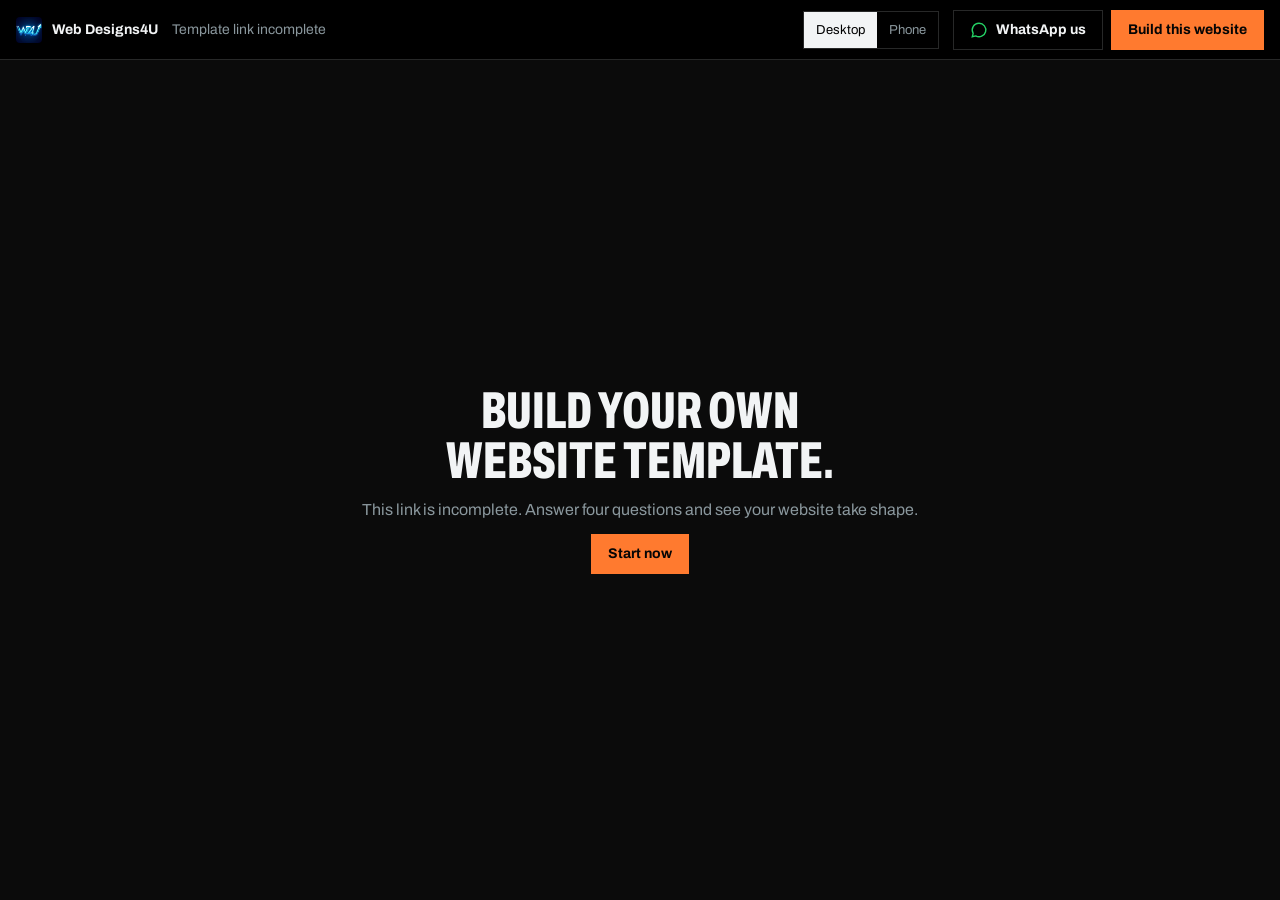
<file: concept.html>
<!doctype html>
<html lang="en-ZA">
<head>
<meta charset="utf-8">
<meta name="viewport" content="width=device-width, initial-scale=1, viewport-fit=cover">
<meta name="robots" content="noindex">
<title>Your website template | Web Designs4U</title>
<meta name="theme-color" content="#000000">
<link rel="icon" href="/favicon.ico" sizes="48x48">
<link rel="icon" type="image/png" sizes="32x32" href="/assets/icons/favicon-32.png">
<link rel="apple-touch-icon" href="/assets/icons/apple-touch-icon.png">
<style>
@font-face { font-family: "Archivo"; src: url("/assets/fonts/archivo-var.woff2") format("woff2"); font-weight: 100 900; font-stretch: 62% 125%; font-display: swap; }
:root { --ink: #f2f4f5; --dim: #8a979d; --line: rgba(242,244,245,.16); --accent: #ff7a2f; --bar: 60px; }
* { box-sizing: border-box; }
html, body { margin: 0; height: 100%; background: #000; color: var(--ink); font-family: "Archivo", "Helvetica Neue", Arial, sans-serif; -webkit-font-smoothing: antialiased; }
.bar { position: fixed; top: 0; left: 0; right: 0; height: var(--bar); z-index: 2; display: flex; align-items: center; gap: 14px; padding: 0 16px; padding-top: env(safe-area-inset-top, 0px); background: #000; border-bottom: 1px solid var(--line); }
.bar__brand { display: flex; align-items: center; gap: 10px; text-decoration: none; color: var(--ink); font-weight: 700; font-size: 14px; white-space: nowrap; }
.bar__brand img { width: 26px; height: 26px; border-radius: 4px; }
.bar__title { min-width: 0; flex: 1; font-size: 14px; color: var(--dim); white-space: nowrap; overflow: hidden; text-overflow: ellipsis; }
.bar__title b { color: var(--ink); }
.seg { display: inline-flex; border: 1px solid var(--line); }
.seg button { font: inherit; font-size: 13px; color: var(--dim); background: none; border: 0; min-height: 36px; padding: 0 12px; cursor: pointer; }
.seg button[aria-pressed="true"] { background: var(--ink); color: #000; }
.btn { display: inline-flex; align-items: center; gap: 8px; min-height: 40px; padding: 0 16px; font-size: 14px; font-weight: 700; text-decoration: none; white-space: nowrap; border: 1px solid var(--line); color: var(--ink); }
.btn--accent { background: var(--accent); border-color: transparent; color: #050505; }
.btn svg { width: 18px; height: 18px; color: #25d366; }
.stage { position: fixed; top: var(--bar); left: 0; right: 0; bottom: 0; display: flex; justify-content: center; background: #0b0b0b; }
.stage iframe { border: 0; width: 100%; height: 100%; background: #fff; transition: width .5s cubic-bezier(.2,.7,0,1); }
.stage.is-phone { padding: 18px 0; }
.stage.is-phone iframe { width: 390px; max-width: 100%; border-radius: 24px; border: 8px solid #1a1d20; }
.empty { display: grid; place-content: center; gap: 16px; height: 100%; padding: 24px; text-align: center; }
.empty h1 { margin: 0; font-size: clamp(28px, 6vw, 52px); text-transform: uppercase; font-variation-settings: "wdth" 62; font-weight: 800; line-height: .95; }
.empty p { margin: 0; color: var(--dim); }
:focus-visible { outline: 2px solid var(--accent); outline-offset: 2px; }
@media (max-width: 760px) {
  .bar__title, .seg, .btn__long { display: none; }
  .bar { gap: 8px; }
  .bar__brand span { display: none; }
  .actions { margin-left: auto; display: flex; gap: 8px; }
}
@media (min-width: 761px) { .actions { display: flex; gap: 8px; } }
</style>
</head>
<body>
<header class="bar">
  <a class="bar__brand" href="/"><img src="/assets/icons/favicon-48.png" alt="" width="26" height="26"><span>Web Designs4U</span></a>
  <p class="bar__title" id="title">Website template</p>
  <div class="seg" role="group" aria-label="Preview size">
    <button type="button" data-view="desktop" aria-pressed="true">Desktop</button>
    <button type="button" data-view="phone" aria-pressed="false">Phone</button>
  </div>
  <div class="actions">
    <a class="btn" id="wa" href="https://wa.me/" target="_blank" rel="noopener"><svg viewBox="0 0 24 24" fill="none" stroke="currentColor" stroke-width="1.8" aria-hidden="true"><path d="M12 3a9 9 0 0 0-7.8 13.5L3 21l4.6-1.2A9 9 0 1 0 12 3z"/></svg><span class="btn__long">WhatsApp us</span></a>
    <a class="btn btn--accent" id="build" href="/">Build this website</a>
  </div>
</header>
<main class="stage" id="stage"></main>

<script src="/assets/js/config.js"></script>
<script src="/assets/js/concept-engine.js"></script>
<script src="/assets/js/concept-render.js"></script>
<script>
(function () {
  const C = window.WD4U_CONFIG, E = window.WD4U_Concept, R = window.WD4U_RenderConcept;
  const code = new URLSearchParams(location.search).get("c");
  const inputs = code ? E.decodeInputs(code) : null;
  const stage = document.getElementById("stage");
  const wa = document.getElementById("wa");
  const waBase = "https://wa.me/" + String(C.contact.whatsappIntl || "").replace(/\D/g, "");
  if (!inputs) {
    document.getElementById("title").textContent = "Template link incomplete";
    stage.innerHTML = '<div class="empty"><h1>Build your own<br>website template.</h1><p>This link is incomplete. Answer four questions and see your website take shape.</p><p><a class="btn btn--accent" href="/#ch-you">Start now</a></p></div>';
    wa.href = waBase;
    return;
  }
  const cx = E.build(inputs, inputs.variant);
  document.title = cx.name + " | Website template " + cx.id + " | Web Designs4U";
  document.getElementById("title").innerHTML = 'Template <b></b> for <b></b> · ' + cx.category + ' · ' + cx.style + ' feel';
  const bs = document.querySelectorAll("#title b"); bs[0].textContent = cx.id; bs[1].textContent = cx.name;
  document.getElementById("build").href = "/?c=" + encodeURIComponent(code) + "&open=intake";
  wa.href = waBase + "?text=" + encodeURIComponent("Hi Web Designs4U 👋\n\nI'd like to build this website for " + cx.name + " (template " + cx.id + "):\n" + location.href);
  const frame = document.createElement("iframe");
  frame.title = "Website template for " + cx.name;
  frame.srcdoc = R.page(cx, { base: location.origin, animate: !matchMedia("(prefers-reduced-motion: reduce)").matches });
  stage.appendChild(frame);
  document.querySelectorAll("[data-view]").forEach(b => b.addEventListener("click", () => {
    stage.classList.toggle("is-phone", b.dataset.view === "phone");
    document.querySelectorAll("[data-view]").forEach(x => x.setAttribute("aria-pressed", String(x === b)));
  }));
})();
</script>
</body>
</html>
</file>
<file: assets/css/main.css>
/* =====================================================================
   WEB DESIGNS4U  |  main.css
   Palette tells the story: cold (the internet) warms into ember
   (your business) as --heat rises from 0 to 1.
   ===================================================================== */
@font-face { font-family: "Archivo"; src: url("../fonts/archivo-var.woff2") format("woff2"); font-weight: 100 900; font-stretch: 62% 125%; font-display: swap; }
@property --heat { syntax: "<number>"; inherits: true; initial-value: 0; }
@property --warm { syntax: "<number>"; inherits: true; initial-value: 0; }

:root {
  --void: #000000;
  --ink: #f2f4f5;
  --dim: #8a979d;
  --line: rgba(242, 244, 245, .14);
  --line-2: rgba(242, 244, 245, .28);
  --cold: #6fd3ff;
  --ember: #ff7a2f;
  --heat: 0;
  --warm: 0;
  --accent: color-mix(in oklab, var(--cold), var(--ember) calc(var(--warm) * 100%));
  --on-accent: #050505;
  --f: "Archivo", "Arial Narrow", "Helvetica Neue", Helvetica, Arial, sans-serif;
  --pad: clamp(20px, 4vw, 64px);
  --ease: cubic-bezier(.2, .7, 0, 1);
  --hud-h: 64px;
  box-sizing: border-box;
  padding-top: env(safe-area-inset-top, 0px);
  padding-bottom: env(safe-area-inset-bottom, 0px);
  color-scheme: dark;
  transition: --heat 1.6s ease, --warm .9s ease;
}
html { scroll-padding-top: env(safe-area-inset-top, 0px); overflow-x: clip; }
*, *::before, *::after { box-sizing: inherit; }
body {
  margin: 0; background: var(--void); color: var(--ink);
  font-family: var(--f); font-size: 16px; line-height: 1.5;
  -webkit-font-smoothing: antialiased; overflow-x: clip;
  text-rendering: optimizeLegibility;
}
body.is-locked, body.layer-open { overflow: hidden; }
html:has(> body.is-locked), html:has(> body.layer-open) { overflow: hidden; }
img, video { max-width: 100%; display: block; }
button { font: inherit; color: inherit; background: none; border: 0; cursor: pointer; padding: 0; }
a { color: inherit; }
:focus-visible { outline: 2px solid var(--accent); outline-offset: 3px; }
.sr-only { position: absolute !important; width: 1px; height: 1px; overflow: hidden; clip: rect(0 0 0 0); white-space: nowrap; }
.skip { position: fixed; left: 12px; top: 12px; z-index: 200; background: var(--ink); color: #000; padding: 10px 14px; transform: translateY(-200%); }
.skip:focus { transform: none; }
[hidden] { display: none !important; }

/* ---------- Type ---------- */
.mega {
  margin: 0; font-weight: 800; text-transform: uppercase;
  font-size: clamp(2.6rem, 6.4vw, 8.2rem); line-height: .86; letter-spacing: -.005em;
  font-variation-settings: "wdth" 62;
}
.mega--md { font-size: clamp(2.2rem, 4.6vw, 5.8rem); }
.mega .l { display: block; white-space: nowrap; }
.l:nth-child(2) { --i: 1; } .l:nth-child(3) { --i: 2; } .l:nth-child(4) { --i: 3; }
.lede { max-width: 38ch; color: var(--dim); font-size: clamp(1rem, 1.2vw, 1.15rem); margin: 1.4em 0 0; }
.ch__num { margin: 0 0 1.2rem; font-size: 13px; color: var(--accent); font-variation-settings: "wdth" 100; letter-spacing: .02em; }
.q { font-size: clamp(1.1rem, 1.6vw, 1.4rem); font-weight: 600; font-variation-settings: "wdth" 88; margin: 0 0 .8rem; padding: 0; }
.q small { font-weight: 400; color: var(--dim); font-size: .75em; margin-left: .5em; }

/* Swap: stacked statements that morph in on the width axis */
.swap { display: grid; grid-template-columns: minmax(0, 1fr); }
.swap__item { grid-area: 1 / 1; min-width: 0; opacity: 0; visibility: hidden; transition: opacity .45s ease, visibility 0s linear .5s; }
.swap__item .l {
  font-variation-settings: "wdth" 62; filter: blur(10px); transform: translate3d(0, .18em, 0) scaleX(1.78); transform-origin: 0 50%; opacity: 0;
  transition: filter .8s ease, transform 1s var(--ease), opacity .6s ease;
  transition-delay: calc(var(--i, 0) * 70ms);
}
.swap__item.on { opacity: 1; visibility: visible; transition-delay: 0s; }
.swap__item.on .l { filter: blur(0); transform: none; opacity: 1; }

/* ---------- Buttons ---------- */
.btn {
  display: inline-flex; align-items: center; justify-content: center; gap: .6em;
  min-height: 44px; padding: .7em 1.3em; border: 1px solid var(--line-2);
  font-weight: 600; font-variation-settings: "wdth" 90; letter-spacing: .01em;
  transition: background .25s, color .25s, border-color .25s, transform .25s var(--ease);
}
.btn:hover { border-color: var(--ink); }
.btn--accent { background: var(--accent); color: var(--on-accent); border-color: transparent; }
.btn--accent:hover { background: var(--ink); }
.btn--lg { font-size: 1.1rem; padding: .9em 1.6em; }
.btn--xl { font-size: clamp(1.1rem, 1.6vw, 1.5rem); padding: 1em 2em; }

/* ---------- Ambient ---------- */
.ambient { position: fixed; inset: -12%; z-index: -1; pointer-events: none; }
.ambient__img { position: absolute; inset: 0; background-size: cover; background-position: center; filter: blur(70px) saturate(1.5); opacity: 0; transition: opacity 1.4s ease; transform: scale(1.1); }
.ambient__img.on { opacity: .34; }
.ambient__veil { position: absolute; inset: 0; background: radial-gradient(ellipse at 70% 50%, transparent 0%, rgba(0,0,0,.55) 55%, #000 90%); }

/* ---------- HUD ---------- */
.hud {
  position: fixed; top: 0; left: 0; right: 0; z-index: 60;
  padding: calc(env(safe-area-inset-top, 0px) + 16px) var(--pad) 16px;
  display: grid; grid-template-columns: 1fr auto 1fr; align-items: center; gap: 16px;
  font-size: 13px; pointer-events: none;
  opacity: 0; transform: translateY(-10px); transition: opacity .8s ease, transform .8s var(--ease);
}
.is-entered .hud { opacity: 1; transform: none; }
.hud > * { pointer-events: auto; }
.hud__logo { display: inline-flex; align-items: center; gap: 10px; text-decoration: none; font-weight: 700; font-variation-settings: "wdth" 100; justify-self: start; }
.mark { width: 16px; height: 22px; border: 1.5px solid var(--ink); position: relative; overflow: hidden; }
.mark i { position: absolute; left: 0; right: 0; bottom: 0; height: calc(18% + var(--heat) * 82%); background: var(--accent); transition: height 1.6s ease; }
.hud__chapter { margin: 0; display: flex; gap: 6px; align-items: baseline; color: var(--dim); font-variation-settings: "wdth" 100; }
.hud__num { color: var(--ink); font-weight: 700; font-variant-numeric: tabular-nums; }
.hud__title { margin-left: 8px; color: var(--ink); }
.hud__actions { justify-self: end; display: flex; gap: 6px; align-items: center; }
.hud__btn { display: inline-flex; align-items: center; gap: 8px; min-height: 40px; padding: 0 12px; color: var(--ink); }
.hud__btn:hover { color: var(--accent); }
.hud__cta { min-height: 40px; font-size: 13px; padding: 0 16px; }
.eq { display: inline-flex; gap: 2px; align-items: flex-end; height: 12px; }
.eq i { width: 2px; height: 3px; background: currentColor; }
.sound-on .eq i { animation: eq 1s ease-in-out infinite; }
.sound-on .eq i:nth-child(2) { animation-delay: -.3s; } .sound-on .eq i:nth-child(3) { animation-delay: -.6s; } .sound-on .eq i:nth-child(4) { animation-delay: -.15s; }
@keyframes eq { 0%,100% { height: 3px; } 50% { height: 12px; } }
.rail { position: fixed; right: 0; top: 0; bottom: 0; width: 2px; z-index: 59; background: var(--line); }
.rail span { position: absolute; left: 0; right: 0; top: 0; height: 100%; background: var(--accent); transform-origin: top; transform: scaleY(var(--p, 0)); }

/* ---------- Intro ---------- */
.intro {
  position: fixed; inset: 0; z-index: 100; background: #000; overflow: hidden;
  display: grid; place-items: center;
  padding: env(safe-area-inset-top, 0px) var(--pad) env(safe-area-inset-bottom, 0px);
  transition: opacity 1.1s ease .5s, visibility 0s linear 1.7s;
}
.intro__portal {
  position: absolute; left: 50%; top: 50%; width: min(42vh, 70vw); aspect-ratio: 9 / 16;
  transform: translate(-50%, -50%); overflow: hidden; border: 1px solid var(--line);
  opacity: .4; transition: opacity 2s ease, width 1.6s var(--ease), border-color 1s;
}
.intro__portal video { width: 100%; height: 100%; object-fit: cover; }
.intro.is-ready .intro__portal { opacity: .85; }
.intro__count { position: absolute; left: var(--pad); bottom: calc(env(safe-area-inset-bottom, 0px) + 24px); margin: 0; font-size: 13px; color: var(--dim); font-variant-numeric: tabular-nums; transition: opacity .6s; }
.intro.is-ready .intro__count { opacity: 0; }
.intro { grid-template-columns: minmax(0, 1fr); }
.intro__lines { position: relative; z-index: 2; display: grid; grid-template-columns: minmax(0, 1fr); width: 100%; text-align: center; mix-blend-mode: difference; }
.intro__set { grid-area: 1 / 1; min-width: 0; display: flex; flex-direction: column; align-items: center; font-size: clamp(2.8rem, 9.5vw, 10.5rem); opacity: 0; visibility: hidden; transition: opacity .5s, visibility 0s linear .5s; }
.intro__set .l {
  /* Wide-to-condensed squeeze done with transform (GPU, no layout shift) instead of animating the width axis */
  font-variation-settings: "wdth" 62; filter: blur(12px); opacity: 0; transform: scale(1.78, 1.04);
  transition: filter 1s ease, opacity .7s ease, transform 1.2s var(--ease);
  transition-delay: calc(var(--i, 0) * 120ms);
}
.intro__set.on { opacity: 1; visibility: visible; transition-delay: 0s; }
.intro__set.on .l { filter: none; opacity: 1; transform: none; }
.intro__gate {
  position: absolute; left: 0; right: 0; bottom: calc(env(safe-area-inset-bottom, 0px) + 7vh); z-index: 3;
  display: flex; flex-direction: column; align-items: center; gap: 14px;
  opacity: 0; visibility: hidden; transform: translateY(16px); transition: opacity .8s ease, transform .8s var(--ease), visibility 0s linear .8s;
}
.intro.is-gate .intro__gate { opacity: 1; visibility: visible; transform: none; transition-delay: .3s, .3s, 0s; }
.hold { position: relative; width: 132px; height: 132px; border-radius: 50%; display: grid; place-items: center; touch-action: none; -webkit-user-select: none; user-select: none; }
.hold__ring { position: absolute; inset: 0; transform: rotate(-90deg); }
.hold__ring circle { fill: rgba(0,0,0,.35); stroke: var(--line-2); stroke-width: 1.5; }
.hold__ring .hold__fill { fill: none; stroke: var(--accent); stroke-width: 3; stroke-dasharray: 352; stroke-dashoffset: calc(352 - 352 * var(--hold, 0)); }
.hold__label { position: relative; font-size: 12px; font-weight: 700; font-variation-settings: "wdth" 90; width: 9ch; line-height: 1.25; text-align: center; }
.hold:hover .hold__ring circle:first-child { stroke: var(--ink); }
.intro__hint { margin: 0; font-size: 12px; color: var(--dim); }
.sound-switch { display: inline-flex; align-items: center; gap: 10px; font-size: 12px; color: var(--dim); min-height: 40px; padding: 0 10px; }
.sound-switch:hover, .sound-on .sound-switch { color: var(--ink); }
.intro__skip { position: absolute; right: var(--pad); bottom: calc(env(safe-area-inset-bottom, 0px) + 18px); font-size: 12px; color: var(--dim); min-height: 40px; padding: 0 8px; z-index: 4; }
.intro__skip:hover { color: var(--ink); }
.intro.is-leaving .intro__portal { width: 260vmax; border-color: transparent; transition: width 1.7s cubic-bezier(.7,0,.2,1), border-color .4s; }
.intro.is-leaving .intro__lines, .intro.is-leaving .intro__gate, .intro.is-leaving .intro__skip { opacity: 0; transition: opacity .4s; }
.intro.is-gone { opacity: 0; visibility: hidden; pointer-events: none; }

/* ---------- Chapters ---------- */
.ch { position: relative; }
.ch--pin { height: calc(var(--len, 300) * 1vh); content-visibility: auto; contain-intrinsic-size: auto 100vw auto 100vh; }
.ch__stage {
  position: sticky; top: env(safe-area-inset-top, 0px); height: 100vh; height: 100svh; overflow: hidden;
  display: grid; grid-template-columns: minmax(0, 1fr) auto; align-items: center;
  gap: clamp(24px, 5vw, 96px); padding: calc(var(--hud-h) + 24px) var(--pad) 48px;
}
.ch--wide .ch__stage { grid-template-columns: minmax(0, .8fr) minmax(0, 1.2fr); }
.ch__copy { position: relative; z-index: 2; min-width: 0; }
.ch--flow { min-height: 100svh; padding: calc(var(--hud-h) + 48px) var(--pad) 96px; display: grid; align-items: center; }
.ch__inner { width: 100%; max-width: 1480px; margin: 0 auto; }

/* Portal: the phone screen your customer is holding */
.portal { position: relative; margin: 0; aspect-ratio: 9 / 16; height: min(76svh, 860px); overflow: hidden; background: #000; border: 1px solid var(--line); flex: none; z-index: 1; }
.portal::before { content: ""; position: absolute; inset: 0; border: 1px solid var(--accent); opacity: .25; z-index: 3; pointer-events: none; }
.portal video { position: absolute; inset: 0; width: 100%; height: 100%; object-fit: cover; }
.portal--stack video { opacity: 0; transition: opacity .9s ease; }
.portal--stack video.on { opacity: 1; }
.portal__bar { position: absolute; top: 0; left: 0; right: 0; z-index: 2; display: flex; justify-content: space-between; gap: 8px; padding: 10px 12px 24px; font-size: 11px; color: rgba(255,255,255,.8); background: linear-gradient(rgba(0,0,0,.7), transparent); font-variant-numeric: tabular-nums; }

/* CH01 noise */
.noise { position: absolute; inset: 0; z-index: 1; pointer-events: none; }
.frag {
  position: absolute; left: var(--x); top: var(--y); font-size: var(--s); padding: .35em .7em; white-space: nowrap;
  border: 1px solid var(--line); background: rgba(0,0,0,.45); color: var(--dim); font-variation-settings: "wdth" 90;
  opacity: 0; transform: translate3d(0, 14px, 0); transition: opacity .5s ease, transform .9s var(--ease), color .5s;
}
.frag.is-hot { color: var(--cold); border-color: rgba(111, 211, 255, .35); }
.frag.on { opacity: var(--o, .9); transform: none; }
.noise.collapse .frag { opacity: 0; transform: translate3d(var(--cx), var(--cy), 0) scale(.2); transition-duration: .7s, .9s; }

/* CH02 browser */
.browser { position: relative; z-index: 1; width: min(100%, calc(70svh * 1.6)); aspect-ratio: 16 / 10; justify-self: end; display: flex; flex-direction: column; border: 1px solid var(--line-2); background: rgba(4, 7, 9, .9); container-type: inline-size; }
.browser__chrome { height: 34px; flex: none; display: flex; align-items: center; gap: 6px; padding: 0 12px; border-bottom: 1px solid var(--line); }
.browser__chrome i { width: 8px; height: 8px; border-radius: 50%; background: var(--line-2); }
.browser__url { margin-left: 12px; font-size: 11px; color: var(--dim); padding: 3px 12px; border: 1px solid var(--line); flex: 1; max-width: 50%; overflow: hidden; text-overflow: ellipsis; white-space: nowrap; }
.browser__view { position: relative; flex: 1; padding: 3cqw 4cqw; overflow: hidden; display: flex; flex-direction: column; gap: 3cqw; }
.bp { opacity: 0; transform: translate3d(0, 12px, 0); transition: opacity .6s ease, transform .8s var(--ease); }
.bp.on, .bp--hero .on { opacity: 1; transform: none; }
.bp--nav { display: flex; align-items: center; gap: 3cqw; font-size: 1.5cqw; color: var(--dim); }
.bp--nav b { color: var(--ink); font-size: 1.9cqw; margin-right: auto; text-transform: uppercase; font-variation-settings: "wdth" 70; }
.bp--nav em { font-style: normal; color: var(--on-accent); background: var(--accent); padding: .5em 1em; }
.bp--hero { flex: 1; display: grid; grid-template-columns: 1fr 1fr; grid-template-rows: auto auto 1fr; column-gap: 4cqw; row-gap: 2cqw; align-content: start; }
.bp--hero > * { opacity: 0; transform: translate3d(0, 12px, 0); transition: opacity .6s ease, transform .8s var(--ease); }
.bp--image { grid-column: 2; grid-row: 1 / span 3; background-size: cover; background-position: center; min-height: 100%; clip-path: inset(100% 0 0 0); transition: clip-path 1.1s var(--ease), opacity .6s !important; }
.bp--image.on { clip-path: inset(0 0 0 0); }
.bp--type { grid-column: 1; margin: 0; font-size: 5.4cqw; line-height: .9; font-weight: 800; text-transform: uppercase; font-variation-settings: "wdth" 62; }
.bp--content { grid-column: 1; margin: 0; font-size: 1.6cqw; color: var(--dim); max-width: 36ch; }
.bp--cta { grid-column: 1; justify-self: start; align-self: start; font-size: 1.6cqw; font-weight: 700; color: var(--on-accent); background: var(--accent); padding: .8em 1.4em; }
.pin { position: absolute; left: var(--x); top: var(--y); z-index: 3; font-size: 11px; font-weight: 700; padding: 4px 8px; background: var(--ink); color: #000; opacity: 0; transform: translateX(-6px); transition: opacity .3s, transform .5s var(--ease); pointer-events: none; }
.pin::before { content: ""; position: absolute; left: -5px; top: 50%; width: 5px; height: 1px; background: var(--ink); }
.pin.on { opacity: 1; transform: none; }

/* CH03 demo */
.modes { list-style: none; padding: 0; margin: 2.2rem 0 0; display: grid; gap: 2px; max-width: 420px; }
.modes button { width: 100%; text-align: left; display: grid; grid-template-columns: 9ch 1fr; gap: 12px; align-items: baseline; padding: 12px 14px; border-left: 2px solid var(--line); color: var(--dim); transition: color .3s, border-color .3s, background .3s; }
.modes b { color: inherit; font-variation-settings: "wdth" 90; }
.modes span { font-size: 14px; }
.modes button.is-on { color: var(--ink); border-color: var(--accent); background: rgba(255,255,255,.04); }
.modes button.is-on b { color: var(--accent); }
.demo {
  position: relative; z-index: 1; justify-self: end; width: min(100%, calc(70svh * 1.5)); aspect-ratio: 3 / 2; container-type: inline-size;
  border: 1px solid var(--line-2); background: #d9d9d9; color: #333; font-family: Arial, sans-serif; overflow: hidden;
  display: grid; grid-template-rows: auto 1fr auto; padding: 0 0 3cqw; transition: background .8s, color .8s;
}
.demo__nav { display: flex; gap: 3cqw; align-items: center; padding: 2.4cqw 4cqw; font-size: 1.6cqw; border-bottom: 1px solid #bbb; transition: border-color .8s; }
.demo__nav b { margin-right: auto; }
.demo__nav em { font-style: normal; border: 1px solid #888; padding: .4em .8em; }
.demo__hero { padding: 4cqw 4cqw 2cqw; display: grid; gap: 2cqw; align-content: start; }
.demo__h { margin: 0; font-size: 3.2cqw; font-weight: 700; max-width: 22ch; transition: font-size .8s var(--ease), letter-spacing .8s; }
.demo__story { margin: 0; display: none; gap: 1.6cqw; font-size: 1.4cqw; }
.demo__story span { padding: .5em .9em; border: 1px solid currentColor; opacity: .7; }
.demo__cta { justify-self: start; font-size: 1.6cqw; border: 1px solid #888; padding: .7em 1.2em; position: relative; }
.demo__cards { display: grid; grid-template-columns: repeat(3, 1fr); gap: 2cqw; padding: 0 4cqw; }
.demo__cards div { display: grid; gap: .4cqw; padding: 2cqw; background: #c6c6c6; font-size: 1.4cqw; transition: transform .5s var(--ease), background .8s; }
.demo__booking { position: absolute; right: 4cqw; top: 12cqw; width: 34cqw; padding: 2.4cqw; display: grid; gap: 1.4cqw; font-size: 1.4cqw; background: #fff; color: #111; transform: translateX(120%); transition: transform .8s var(--ease); box-shadow: 0 2cqw 6cqw rgba(0,0,0,.4); }
.demo__booking div { display: flex; flex-wrap: wrap; gap: .8cqw; }
.demo__booking span { border: 1px solid #ccc; padding: .4em .6em; }
.demo__booking .is-sel { background: #111; color: #fff; border-color: #111; }
.demo__booking em { font-style: normal; background: #111; color: #fff; text-align: center; padding: .7em; }
.demo__toast { position: absolute; right: 4cqw; top: 33cqw; font-size: 1.4cqw; font-weight: 700; padding: .8em 1.2em; background: var(--ink); color: #000; transform: translateX(140%); transition: transform .7s var(--ease); }
.demo__ghost { position: absolute; width: 2.2cqw; height: 2.2cqw; border: 2px solid currentColor; border-radius: 50%; left: 30%; top: 55%; opacity: 0; transition: opacity .4s; }
.demo.l0 { background: #07090b; color: var(--ink); font-family: var(--f); }
.demo.l0 .demo__nav { border-color: var(--line); }
.demo.l0 .demo__nav b { text-transform: uppercase; font-variation-settings: "wdth" 70; font-size: 2cqw; }
.demo.l0 .demo__nav em { background: var(--accent); color: var(--on-accent); border-color: transparent; }
.demo.l0 .demo__h { font-size: 5.6cqw; line-height: .9; text-transform: uppercase; font-weight: 800; font-variation-settings: "wdth" 62; }
.demo.l0 .demo__cta { background: var(--accent); color: var(--on-accent); border-color: transparent; font-weight: 700; }
.demo.l0 .demo__cards div { background: rgba(255,255,255,.05); border: 1px solid var(--line); }
.demo.l0 .demo__cards span { color: var(--dim); }
.demo.l1 .demo__ghost { opacity: 1; animation: ghost 4s var(--ease) infinite; }
.demo.l1 .demo__cards div:nth-child(2) { animation: lift 4s var(--ease) infinite; }
@keyframes ghost { 0%,100% { left: 30%; top: 50%; } 40% { left: 48%; top: 78%; } 60% { left: 50%; top: 80%; } }
@keyframes lift { 0%,30%,75%,100% { transform: none; border-color: var(--line); } 42%,62% { transform: translateY(-1.2cqw); border-color: var(--accent); } }
.demo.l2 .demo__story { display: flex; }
.demo.l2 .demo__story span { animation: story 3s ease infinite; }
.demo.l2 .demo__story span:nth-child(2) { animation-delay: 1s; } .demo.l2 .demo__story span:nth-child(3) { animation-delay: 2s; }
@keyframes story { 0%,100% { opacity: .5; } 20%,40% { opacity: 1; color: var(--accent); } }
.demo.l3 .demo__booking { transform: none; }
.demo.l4 .demo__toast { transform: none; }
.demo.l4 .demo__cta::after { content: ""; position: absolute; inset: -6px; border: 2px solid var(--accent); animation: ring 1.6s ease-out infinite; }
@keyframes ring { from { opacity: 1; transform: scale(1); } to { opacity: 0; transform: scale(1.25); } }

/* CH04 compare */
#ch-transform .ch__inner { display: grid; grid-template-columns: minmax(0, .7fr) minmax(0, 1.3fr); gap: clamp(24px, 4vw, 72px); align-items: center; }
.swap--static .swap__item { transition-duration: .5s; }
.tf__controls { display: flex; flex-wrap: wrap; gap: 12px; align-items: center; margin-top: 2rem; }
.seg { display: inline-flex; border: 1px solid var(--line-2); }
.seg button { padding: 0 14px; min-height: 44px; font-size: 14px; color: var(--dim); }
.seg button[aria-pressed="true"] { color: #000; background: var(--ink); }
.compare { display: grid; place-items: center; }
.compare__frame { position: relative; width: 100%; aspect-ratio: 16 / 10; container-type: inline-size; overflow: hidden; border: 1px solid var(--line-2); transition: width .7s var(--ease), aspect-ratio .7s var(--ease); }
.compare[data-device="mobile"] .compare__frame { width: min(340px, 80vw); aspect-ratio: 9 / 18; }
.compare__frame:focus-within { outline: 2px solid var(--accent); outline-offset: 4px; }
.site-before, .site-after { position: absolute; inset: 0; overflow: hidden; }
.compare__range { position: absolute; inset: 0; width: 100%; height: 100%; margin: 0; opacity: 0; cursor: ew-resize; z-index: 5; }
.compare__line { position: absolute; top: 0; bottom: 0; left: calc(var(--pos) * 1%); width: 2px; margin-left: -1px; background: var(--accent); z-index: 4; pointer-events: none; }
.compare__line i { position: absolute; top: 50%; left: 50%; width: 40px; height: 40px; margin: -20px 0 0 -20px; border-radius: 50%; background: var(--accent); }
.compare__line i::before, .compare__line i::after { content: ""; position: absolute; top: 50%; width: 0; height: 0; margin-top: -5px; border: 5px solid transparent; }
.compare__line i::before { left: 7px; border-right-color: #000; } .compare__line i::after { right: 7px; border-left-color: #000; }
.site-after { clip-path: inset(0 calc(100% - var(--pos) * 1%) 0 0); }
/* The deliberately bad "before" */
.site-before { background: #ffffcc; color: #0000cc; font-family: "Comic Sans MS", "Comic Neue", "Chalkboard SE", cursive; font-size: 1.5cqw; }
.sb__top { display: flex; flex-wrap: wrap; gap: .3em .9em; padding: .6em; background: linear-gradient(#3a6ea5, #1c3f6e); }
.sb__top span { color: #ffff00; text-decoration: underline; font-family: "Times New Roman", serif; }
.sb__marquee { overflow: hidden; background: #ff0000; color: #ffff00; font-weight: bold; white-space: nowrap; }
.sb__marquee span { display: inline-block; padding: .2em 0; animation: marquee 9s linear infinite; }
@keyframes marquee { from { transform: translateX(100%); } to { transform: translateX(-100%); } }
.sb__welcome { margin: .6em; color: #ff0000; font-size: 3.2cqw; text-align: center; font-weight: bold; text-shadow: 2px 2px #00ff00; }
.sb__name { margin: 0 .6em; text-align: center; color: #990099; }
.sb__cols { display: grid; grid-template-columns: 2fr 1fr; gap: .6em; margin: .8em; }
.sb__cols p { margin: 0; font-size: 1.2cqw; line-height: 1.3; color: #333; text-align: justify; }
.sb__img { display: grid; place-items: center; border: 3px ridge #999; background: #ddd; color: #777; font-size: 1.2cqw; min-height: 10cqw; }
.sb__counter { text-align: center; font-family: "Courier New", monospace; color: #00aa00; }
.sb__pop { position: absolute; right: 6%; top: 34%; width: 34%; display: grid; gap: .4em; padding: .8em; background: #ff66cc; color: #000; border: 3px outset #ff99dd; transform: rotate(-3deg); box-shadow: 5px 5px 0 #000; }
.sb__pop em { position: absolute; right: .4em; top: .2em; font-style: normal; }
.sb__pop span { background: #fff; padding: .2em; border: 1px inset #999; color: #999; }
.sb__construction { position: absolute; left: 0; right: 0; bottom: 0; padding: .4em; text-align: center; color: #000; font-weight: bold; background: repeating-linear-gradient(45deg, #ffcc00 0 14px, #000 14px 28px); }
.sb__construction { text-shadow: 0 0 3px #ffcc00, 0 0 3px #ffcc00; }
/* The "after" */
.site-after { background: #050607; color: var(--ink); font-family: var(--f); display: grid; grid-template-rows: auto 1fr auto; }
.sa__nav { display: flex; align-items: center; gap: 3cqw; padding: 2.4cqw 4cqw; font-size: 1.5cqw; color: var(--dim); }
.sa__nav b { margin-right: auto; color: var(--ink); text-transform: uppercase; font-size: 2cqw; font-variation-settings: "wdth" 70; }
.sa__nav em { font-style: normal; background: var(--accent); color: var(--on-accent); padding: .5em 1em; font-weight: 700; }
.sa__hero { position: relative; display: grid; grid-template-columns: 1fr 1fr; }
.sa__img { grid-column: 2; background-size: cover; background-position: center; }
.sa__copy { grid-column: 1; grid-row: 1; padding: 2cqw 4cqw; display: grid; gap: 2cqw; align-content: center; }
.sa__h { margin: 0; font-size: 6cqw; line-height: .88; text-transform: uppercase; font-weight: 800; font-variation-settings: "wdth" 62; }
.sa__p { margin: 0; font-size: 1.6cqw; color: var(--dim); max-width: 30ch; }
.sa__cta { justify-self: start; background: var(--accent); color: var(--on-accent); font-weight: 700; font-size: 1.6cqw; padding: .8em 1.4em; }
.sa__row { display: grid; grid-template-columns: repeat(3, 1fr); border-top: 1px solid var(--line); }
.sa__row div { display: grid; gap: .3em; padding: 2cqw 4cqw; font-size: 1.4cqw; }
.sa__row div + div { border-left: 1px solid var(--line); }
.sa__row span { color: var(--dim); }
@container (max-width: 420px) {
  .site-before { font-size: 4cqw; }
  .sb__welcome { font-size: 7cqw; }
  .sb__cols { grid-template-columns: 1fr; } .sb__cols p, .sb__img { font-size: 3.4cqw; }
  .sb__pop { width: 70%; top: 44%; }
  .sa__nav { font-size: 3.6cqw; } .sa__nav span { display: none; } .sa__nav b { font-size: 4.6cqw; }
  .sa__hero { grid-template-columns: 1fr; grid-template-rows: 46% 1fr; }
  .sa__img { grid-column: 1; grid-row: 1; }
  .sa__copy { grid-row: 2; padding: 5cqw; gap: 4cqw; align-content: start; }
  .sa__h { font-size: 13cqw; } .sa__p, .sa__cta { font-size: 4cqw; }
  .sa__row { grid-template-columns: 1fr; } .sa__row div { font-size: 3.6cqw; padding: 3cqw 5cqw; } .sa__row div + div { border-left: 0; border-top: 1px solid var(--line); }
}

/* CH05 template dissolving */
.tpl { position: absolute; left: var(--pad); top: calc(var(--hud-h) + 24px); bottom: 48px; width: min(58%, 820px); display: grid; grid-template-columns: repeat(4, 1fr); grid-template-rows: repeat(5, 1fr); gap: 10px; z-index: 0; opacity: .55; pointer-events: none; }
.tpl i { border: 1px dashed var(--line-2); background: rgba(255,255,255,.025); display: grid; place-items: center; font-style: normal; font-size: 11px; color: var(--dim); will-change: transform, opacity; }
.tpl i:nth-child(1) { grid-column: span 4; } .tpl i:nth-child(2) { grid-column: span 2; grid-row: span 2; } .tpl i:nth-child(5) { grid-column: span 2; }

/* CH06 personalise */
.you { display: grid; grid-template-columns: minmax(0, 1fr) auto; gap: clamp(24px, 5vw, 96px); align-items: start; }
.you__title { margin-bottom: 2.4rem; }
.you__name { color: var(--accent); overflow: hidden; text-overflow: clip; transition: color .6s; }
.you__form { display: grid; gap: 1.8rem; max-width: 760px; }
.field { border: 0; margin: 0; padding: 0; min-width: 0; }
.field input[type="text"] { width: 100%; background: transparent; border: 0; border-bottom: 1px solid var(--line-2); color: var(--ink); font: inherit; font-size: clamp(1.6rem, 3vw, 2.6rem); font-weight: 700; font-variation-settings: "wdth" 75; padding: .2em 0; border-radius: 0; }
.field input[type="text"]:focus { outline: none; border-bottom-color: var(--accent); }
.field input::placeholder, .big-input::placeholder { color: rgba(242,244,245,.25); }
.chips { display: flex; flex-wrap: wrap; gap: 8px; }
.chip { position: relative; }
.chip input { position: absolute; opacity: 0; inset: 0; margin: 0; cursor: pointer; }
.chip span { display: inline-flex; align-items: center; min-height: 40px; padding: 0 14px; border: 1px solid var(--line-2); font-size: 14px; font-weight: 600; font-variation-settings: "wdth" 90; transition: background .2s, color .2s, border-color .2s; }
.chip:hover span { border-color: var(--ink); }
.chip input:checked + span { background: var(--accent); border-color: var(--accent); color: var(--on-accent); }
.chip input:focus-visible + span { outline: 2px solid var(--accent); outline-offset: 3px; }
.chips--lg .chip span { min-height: 52px; padding: 0 20px; font-size: clamp(15px, 1.4vw, 18px); }
.you__form .btn { justify-self: start; }
.portal--side { position: sticky; top: calc(var(--hud-h) + 24px); }

/* CH07 concept preview */
#ch-preview .ch__inner { display: grid; grid-template-columns: minmax(0, .62fr) minmax(0, 1.38fr); grid-template-areas: "head concept" "actions concept"; gap: 24px clamp(24px, 4vw, 72px); align-items: start; }
.preview__head { grid-area: head; }
.preview__actions { grid-area: actions; display: flex; flex-wrap: wrap; gap: 10px; align-self: end; }
.when-named { display: none; } .has-name .when-named { display: block; } .has-name .when-unnamed { display: none; }
.has-name .mega .when-named .l, .when-unnamed .l { display: block; }
.tags { display: grid; grid-template-columns: 1fr 1fr; gap: 1px; margin: 2rem 0 0; background: var(--line); border: 1px solid var(--line); }
.tags div { background: #000; padding: 12px 14px; }
.tags dt { font-size: 12px; color: var(--dim); }
.tags dd { margin: 2px 0 0; font-weight: 700; font-variation-settings: "wdth" 85; overflow: hidden; text-overflow: ellipsis; white-space: nowrap; }
.hint-empty { color: var(--accent); font-size: 14px; margin-top: 1rem; }
.concept { grid-area: concept; position: relative; padding-bottom: 8%; }
.concept__browser { border: 1px solid var(--line-2); background: #000; }
.concept__phone { position: absolute; right: -2%; bottom: 0; width: 24%; aspect-ratio: 9 / 18.5; border: 6px solid #1a1d20; border-radius: 22px; overflow: hidden; background: #000; box-shadow: 0 30px 80px rgba(0,0,0,.6); }
.concept__log { position: absolute; left: 0; bottom: -2.4rem; margin: 0; padding: 0; list-style: none; display: flex; flex-wrap: wrap; gap: 4px 14px; font-size: 12px; color: var(--dim); max-width: 72%; }
.concept__log li.on { color: var(--ink); } .concept__log li.on::before { content: "✓ "; color: var(--accent); }
.cx {
  --cbg: #0b0d10; --cfg: #eef1f4; --cacc: #ff7a2f; --cwdth: 100; --cwght: 600; --ctrack: 0; --cradius: 0; --cfont: var(--f); --cupper: none;
  position: relative; container-type: inline-size; background: var(--cbg); color: var(--cfg); font-family: var(--cfont); overflow: hidden; transition: background .8s, color .8s;
}
.cx[data-surface="desktop"] { aspect-ratio: 16 / 10; display: grid; grid-template-rows: auto 1fr auto; }
.cx[data-surface="phone"] { height: 100%; display: flex; flex-direction: column; }
.cx .piece { opacity: 0; transform: translate3d(0, 10px, 0); transition: opacity .55s ease, transform .7s var(--ease); }
.cx .piece.built { opacity: 1; transform: none; }
.cx-nav { display: flex; align-items: center; gap: 3cqw; padding: 2.2cqw 4cqw; font-size: 1.4cqw; }
.cx-nav b { margin-right: auto; font-size: 2cqw; text-transform: var(--cupper); letter-spacing: var(--ctrack); font-weight: var(--cwght); font-variation-settings: "wdth" var(--cwdth); }
.cx-btn { display: inline-block; background: var(--cacc); color: var(--cbg); padding: .7em 1.2em; border-radius: var(--cradius); font-weight: 700; font-size: 1.5cqw; }
.cx-hero { display: grid; grid-template-columns: 1.1fr .9fr; }
.cx-hero__copy { padding: 3cqw 4cqw; display: grid; gap: 2cqw; align-content: center; }
.cx-hero__h { margin: 0; font-size: 5cqw; line-height: .95; text-transform: var(--cupper); letter-spacing: var(--ctrack); font-weight: var(--cwght); font-variation-settings: "wdth" var(--cwdth); }
.cx-hero__t { margin: 0; font-size: 1.6cqw; opacity: .7; max-width: 32ch; }
.cx-hero__img { background-size: cover; background-position: center; border-radius: var(--cradius); margin: 0 4cqw 0 0; }
.cx-row { display: grid; grid-template-columns: repeat(4, 1fr); gap: 1.4cqw; padding: 2.4cqw 4cqw 3cqw; font-size: 1.3cqw; }
.cx-row div { border-top: 1px solid color-mix(in srgb, var(--cfg) 25%, transparent); padding-top: 1cqw; }
.cx-row small { display: block; opacity: .6; font-size: .9em; }
.cx[data-surface="phone"] .cx-nav { padding: 5cqw 6cqw; font-size: 4cqw; }
.cx[data-surface="phone"] .cx-nav b { font-size: 5.4cqw; }
.cx-p-hero { flex: 1; display: grid; grid-template-rows: 44% auto; }
.cx-p-hero .cx-hero__img { margin: 0 6cqw; }
.cx-p-hero .cx-hero__copy { padding: 6cqw; gap: 5cqw; align-content: start; }
.cx-p-hero .cx-hero__h { font-size: 11cqw; }
.cx-p-hero .cx-hero__t { font-size: 4.2cqw; }
.cx-p-hero .cx-btn { font-size: 4.2cqw; justify-self: start; }
.cx-p-list { padding: 0 6cqw 6cqw; display: grid; gap: 2cqw; font-size: 4cqw; }
.cx-p-list span { border-top: 1px solid color-mix(in srgb, var(--cfg) 25%, transparent); padding-top: 2cqw; }

/* CH08 journey */
.journey { list-style: none; margin: 2.6rem 0 0; padding: 0; display: grid; grid-template-columns: repeat(5, 1fr); gap: 0; max-width: 760px; position: relative; }
.journey::before { content: ""; position: absolute; left: 0; right: 0; top: 7px; height: 1px; background: var(--line-2); }
.journey li { position: relative; padding: 26px 12px 0 0; opacity: .35; transition: opacity .6s; }
.journey li::before { content: ""; position: absolute; left: 0; top: 2px; width: 11px; height: 11px; border-radius: 50%; border: 1px solid var(--line-2); background: #000; transition: background .5s, border-color .5s, box-shadow .5s; }
.journey li.on { opacity: 1; }
.journey li.on::before { background: var(--accent); border-color: var(--accent); box-shadow: 0 0 0 6px color-mix(in srgb, var(--accent) 20%, transparent); }
.journey b { display: block; font-variation-settings: "wdth" 85; }
.journey span { font-size: 13px; color: var(--dim); }

/* CH09 process */
.process { margin-top: 2.6rem; overflow: hidden; -webkit-mask-image: linear-gradient(90deg, transparent, #000 5%, #000 85%, transparent); mask-image: linear-gradient(90deg, transparent, #000 5%, #000 85%, transparent); }
.process__track { list-style: none; margin: 0; padding: 0; display: flex; gap: 2px; width: max-content; will-change: transform; }
.process__track li { width: clamp(220px, 19vw, 300px); padding: 20px 20px 24px; border-top: 2px solid var(--line); opacity: .38; transition: opacity .5s, border-color .5s, background .5s; }
.process__track li.is-done { opacity: .7; border-color: color-mix(in srgb, var(--accent) 50%, transparent); }
.process__track li.is-active { opacity: 1; border-color: var(--accent); background: rgba(255,255,255,.04); }
.process__track .n { display: block; font-size: 13px; color: var(--accent); font-variant-numeric: tabular-nums; margin-bottom: 10px; }
.process__track b { display: block; font-size: clamp(1.4rem, 2vw, 2rem); text-transform: uppercase; font-weight: 800; font-variation-settings: "wdth" 62; line-height: 1; margin-bottom: 8px; }
.process__track li > span:last-child { font-size: 14px; color: var(--dim); }

/* CH10 integrations */
.integ { display: grid; grid-template-columns: minmax(0, .8fr) minmax(0, 1.2fr); gap: clamp(24px, 4vw, 72px); align-items: center; }
.integ__readout { margin-top: 2rem; padding: 16px 0 0; border-top: 1px solid var(--line); display: grid; gap: 4px; min-height: 5.5em; max-width: 42ch; }
.integ__readout b { color: var(--accent); font-variation-settings: "wdth" 85; }
.integ__readout span { color: var(--dim); }
.integ__close { grid-column: 1 / -1; margin-top: clamp(32px, 6vw, 96px); }
.hub { position: relative; width: min(100%, 680px); aspect-ratio: 1; justify-self: center; }
.hub__lines { position: absolute; inset: 0; width: 100%; height: 100%; }
.hub__lines line { stroke: var(--line-2); stroke-width: 1.2; vector-effect: non-scaling-stroke; }
.hub__lines line.pulse { stroke: var(--accent); stroke-dasharray: 10 90; stroke-dashoffset: 100; animation: pulse 2.6s linear infinite; }
.hub__lines line.pulse.is-sel { stroke-width: 2.5; animation-duration: 1.1s; }
@keyframes pulse { to { stroke-dashoffset: 0; } }
.hub__core { position: absolute; left: 50%; top: 50%; width: 34%; aspect-ratio: 1; transform: translate(-50%, -50%); border-radius: 50%; overflow: hidden; display: grid; place-items: center; text-align: center; border: 1px solid var(--accent); z-index: 2; }
.hub__core video { position: absolute; inset: 0; width: 100%; height: 100%; object-fit: cover; opacity: .7; }
.hub__core span { position: relative; padding: 0 12%; font-weight: 800; text-transform: uppercase; font-variation-settings: "wdth" 62; font-size: clamp(1rem, 2.2vw, 1.7rem); line-height: .95; text-shadow: 0 2px 12px #000; }
.hub__nodes { list-style: none; margin: 0; padding: 0; position: absolute; inset: 0; z-index: 3; }
.hub__nodes li { position: absolute; left: var(--x); top: var(--y); transform: translate(-50%, -50%); }
.hub__nodes button { min-height: 40px; padding: 0 12px; font-size: 13px; font-weight: 700; font-variation-settings: "wdth" 88; border: 1px solid var(--line-2); background: rgba(0,0,0,.75); white-space: nowrap; transition: background .25s, color .25s, border-color .25s; }
.hub__nodes button:hover { border-color: var(--ink); }
.hub__nodes button[aria-pressed="true"] { background: var(--accent); color: var(--on-accent); border-color: var(--accent); }

/* CH11 feed */
.feed { list-style: none; margin: 2.2rem 0 0; padding: 0; display: grid; gap: 2px; max-width: 520px; }
.feed li { display: grid; grid-template-columns: 6ch 13ch 1fr; gap: 12px; align-items: baseline; padding: 10px 0; border-bottom: 1px solid var(--line); font-size: 14px; opacity: 0; transform: translate3d(-10px, 0, 0); transition: opacity .5s, transform .7s var(--ease); }
.feed li.on { opacity: 1; transform: none; }
.feed time { color: var(--dim); font-variant-numeric: tabular-nums; }
.feed b { color: var(--accent); font-variation-settings: "wdth" 85; }
.feed span { color: var(--ink); }
.swap ~ .feed { position: relative; }
.clock-line { margin: 2rem 0 0; color: var(--dim); opacity: 0; transition: opacity .6s; max-width: 40ch; }
.clock-line.on { opacity: 1; }
.clock-line b { color: var(--accent); font-variant-numeric: tabular-nums; }
#ch-sales .ch__copy { display: grid; }
#ch-sales .feed, #ch-sales .clock-line { grid-area: 3 / 1; align-self: start; }

/* CH12 + final */
.yours { display: grid; grid-template-columns: minmax(0, 1fr) auto; gap: clamp(24px, 5vw, 96px); align-items: center; }
.yours .mega .when-named .l { color: var(--accent); }
.yours__actions { display: flex; flex-wrap: wrap; gap: 12px; margin-top: 2.2rem; }
.final { min-height: 100svh; padding: calc(var(--hud-h) + 64px) var(--pad) 120px; display: grid; align-content: center; justify-items: start; gap: clamp(20px, 3vw, 40px); background: #000; border-top: 1px solid var(--line); }
.final__brand { margin: 0; font-size: 13px; color: var(--dim); }
.final .mega { font-size: clamp(3rem, 10vw, 12rem); }
.final__b { color: var(--accent); }
.contact-list { list-style: none; margin: 0; padding: 0; display: flex; flex-wrap: wrap; gap: 10px 28px; }
.contact-list a { display: grid; text-decoration: none; padding: 6px 0; }
.contact-list small { font-size: 12px; color: var(--dim); }
.contact-list strong { font-weight: 600; font-variation-settings: "wdth" 90; }
.contact-list a:hover strong { color: var(--accent); }
.final__sign { margin: 1rem 0 0; display: grid; font-weight: 800; text-transform: uppercase; font-variation-settings: "wdth" 62; font-size: clamp(1.2rem, 2vw, 1.8rem); line-height: 1; }
.final__sign span:last-child { color: var(--accent); }
.foot { padding: 48px var(--pad) calc(48px + env(safe-area-inset-bottom, 0px)); border-top: 1px solid var(--line); color: var(--dim); font-size: 14px; display: grid; gap: 18px; }
.foot p { margin: 0; max-width: 70ch; }
.foot nav { display: flex; flex-wrap: wrap; gap: 8px 22px; }
.foot nav a, .foot nav button { color: var(--ink); text-decoration: none; min-height: 32px; }
.foot nav a:hover, .foot nav button:hover { color: var(--accent); }
.foot__small { font-size: 12px; }

/* ---------- Fixed contact affordances ---------- */
.dock { display: none; }

/* ---------- Layers ---------- */
.layer { position: fixed; inset: 0; z-index: 90; background: rgba(0,0,0,.94); -webkit-backdrop-filter: blur(16px); backdrop-filter: blur(16px); overflow-y: auto; padding: calc(env(safe-area-inset-top, 0px) + 88px) var(--pad) calc(env(safe-area-inset-bottom, 0px) + 48px); animation: layerIn .5s var(--ease); }
@keyframes layerIn { from { opacity: 0; } to { opacity: 1; } }
.layer__close { position: absolute; top: calc(env(safe-area-inset-top, 0px) + 16px); right: var(--pad); min-height: 40px; padding: 0 14px; border: 1px solid var(--line-2); font-size: 13px; z-index: 5; }
.layer__close:hover { border-color: var(--ink); }
.menu__main { display: grid; justify-items: start; }
.menu__main a, .menu__main button { font-size: clamp(2.4rem, 7vw, 6.4rem); font-weight: 800; text-transform: uppercase; font-variation-settings: "wdth" 62; line-height: .95; text-decoration: none; transition: color .25s, font-variation-settings .6s var(--ease); }
.menu__main a:hover, .menu__main button:hover { color: var(--accent); font-variation-settings: "wdth" 80; }
.menu__index { list-style: none; padding: 0; margin: 3rem 0 0; display: grid; grid-template-columns: repeat(auto-fill, minmax(220px, 1fr)); gap: 2px 24px; font-size: 14px; }
.menu__index a { display: flex; gap: 12px; padding: 8px 0; color: var(--dim); text-decoration: none; border-top: 1px solid var(--line); }
.menu__index a:hover { color: var(--ink); }
.menu__index b { color: var(--accent); font-variant-numeric: tabular-nums; font-weight: 600; }
.contact__grid { display: grid; grid-template-columns: 1fr 1fr; gap: clamp(32px, 6vw, 120px); max-width: 1280px; }
.contact .contact-list { flex-direction: column; margin-top: 2rem; }
.contact .contact-list strong { font-size: clamp(1.2rem, 2vw, 1.6rem); }
.contact__empty { color: var(--dim); font-size: 14px; }
.contact__ctas { display: flex; flex-wrap: wrap; gap: 10px; margin-top: 2rem; }
.quick { display: grid; gap: 14px; align-content: start; }
.quick label, .grid-inputs label { display: grid; gap: 6px; font-size: 13px; color: var(--dim); }
.quick small { font-size: 11px; }
.quick input, .quick textarea, .grid-inputs input { background: transparent; border: 1px solid var(--line-2); color: var(--ink); font: inherit; font-size: 16px; padding: 12px; border-radius: 0; }
.quick input:focus, .quick textarea:focus, .grid-inputs input:focus { outline: none; border-color: var(--accent); }
.quick .btn { justify-self: start; }
.form-msg { margin: 0; font-size: 14px; color: var(--accent); min-height: 1.2em; }

/* ---------- Intake ---------- */
.intake { position: fixed; inset: 0; z-index: 95; background: #000; display: grid; grid-template-rows: auto auto 1fr auto; padding: env(safe-area-inset-top, 0px) 0 env(safe-area-inset-bottom, 0px); animation: layerIn .6s var(--ease); overflow: hidden; }
.intake__bg { position: absolute; right: 0; top: 0; bottom: 0; width: min(46vw, 60vh); opacity: .32; -webkit-mask-image: linear-gradient(90deg, transparent, #000 40%); mask-image: linear-gradient(90deg, transparent, #000 40%); pointer-events: none; }
.intake__bg video { width: 100%; height: 100%; object-fit: cover; }
.intake__top { position: relative; z-index: 2; display: flex; align-items: center; gap: 16px; padding: 16px var(--pad); font-size: 13px; }
.intake__top .layer__close { position: static; margin-left: auto; }
.intake__brand { font-weight: 700; }
.intake__step { color: var(--dim); font-variant-numeric: tabular-nums; }
.intake__step b { color: var(--ink); }
.intake__bar { position: relative; z-index: 2; height: 2px; background: var(--line); margin: 0 var(--pad); }
.intake__bar span { position: absolute; inset: 0; background: var(--accent); transform-origin: left; transform: scaleX(var(--p, .125)); transition: transform .6s var(--ease); }
.intake__form { position: relative; z-index: 2; display: grid; align-items: center; padding: 4vh var(--pad); overflow-y: auto; }
.step { grid-area: 1 / 1; border: 0; margin: 0; padding: 0; min-width: 0; max-width: 980px; display: none; }
.step.on { display: block; animation: stepIn .7s var(--ease); }
@keyframes stepIn { from { opacity: 0; transform: translate3d(0, 18px, 0); filter: blur(6px); } to { opacity: 1; transform: none; filter: none; } }
.step__q { display: block; margin: 0 0 2rem; padding: 0; }
.big-input { width: 100%; background: transparent; border: 0; border-bottom: 1px solid var(--line-2); color: var(--ink); font: inherit; font-weight: 700; font-variation-settings: "wdth" 75; font-size: clamp(1.8rem, 4vw, 3.4rem); padding: .2em 0; border-radius: 0; resize: vertical; }
textarea.big-input { font-size: clamp(1.1rem, 2vw, 1.6rem); font-weight: 400; font-variation-settings: "wdth" 100; }
.big-input:focus { outline: none; border-bottom-color: var(--accent); }
.grid-inputs { display: grid; grid-template-columns: 1fr 1fr; gap: 16px; max-width: 760px; }
.grid-inputs .wide { grid-column: 1 / -1; }
.intake__msg { padding: 0; }
.intake__nav { position: relative; z-index: 2; display: flex; align-items: center; gap: 16px; padding: 16px var(--pad) 24px; border-top: 1px solid var(--line); }
.intake__keys { margin: 0 auto; font-size: 12px; color: var(--dim); }
.done { position: absolute; inset: 0; z-index: 5; background: #000; display: grid; align-content: center; justify-items: start; gap: 18px; padding: calc(env(safe-area-inset-top, 0px) + 40px) var(--pad) calc(env(safe-area-inset-bottom, 0px) + 40px); overflow-y: auto; }
.done__bg { position: absolute; left: 50%; top: 50%; height: 80%; aspect-ratio: 9 / 16; transform: translate(-50%, -50%); opacity: .4; pointer-events: none; }
.done__bg video { width: 100%; height: 100%; object-fit: cover; }
.done > *:not(.done__bg) { position: relative; }
.done__name { color: var(--accent); font-size: clamp(2.6rem, 8vw, 9rem); white-space: normal; overflow-wrap: anywhere; }
.done__line { animation: stepIn 1.2s var(--ease) .6s both; }
.done__received { margin: 0; font-size: 1.1rem; animation: stepIn 1s var(--ease) 1.2s both; }
.done__preview { margin: 0; font-size: 13px; color: var(--dim); }
.done__sign { display: grid; margin: 1rem 0; font-size: 14px; color: var(--dim); animation: stepIn 1s var(--ease) 1.6s both; }
.done__sign b { color: var(--ink); }

/* ---------- Cursor ---------- */
.cursor { position: fixed; left: 0; top: 0; z-index: 300; width: 30px; height: 30px; margin: -15px 0 0 -15px; border: 1.5px solid var(--ink); border-radius: 50%; pointer-events: none; opacity: 0; transition: width .3s var(--ease), height .3s var(--ease), margin .3s var(--ease), opacity .3s, background .3s, border-color .3s; mix-blend-mode: difference; display: grid; place-items: center; }
.has-cursor .cursor { opacity: 1; }
.cursor.is-hover { width: 64px; height: 64px; margin: -32px 0 0 -32px; background: var(--ink); }
.cursor__label { font-size: 11px; font-weight: 700; color: #000; opacity: 0; transition: opacity .2s; }
.cursor.is-hover .cursor__label { opacity: 1; }
@media (pointer: coarse) { .cursor { display: none; } }

/* ---------- Tablet ---------- */
@media (max-width: 1100px) {
  .ch--wide .ch__stage { grid-template-columns: minmax(0, 1fr); grid-template-rows: auto 1fr; align-items: start; }
  .ch--wide .browser, .ch--wide .demo { justify-self: start; width: min(100%, calc(52svh * 1.6)); }
  .modes { grid-template-columns: repeat(5, auto); max-width: none; margin-top: 1.2rem; }
  .modes button { grid-template-columns: 1fr; padding: 8px 10px; }
  .modes span { display: none; }
  #ch-transform .ch__inner, #ch-preview .ch__inner, .integ { grid-template-columns: minmax(0, 1fr); }
  #ch-preview .ch__inner { grid-template-areas: "head" "concept" "actions"; }
  .concept { margin-bottom: 2.6rem; }
  .hud__chapter .hud__title { display: none; }
}

/* ---------- Mobile: designed as its own experience ---------- */
@media (max-width: 820px), (orientation: portrait) and (max-width: 1100px) {
  :root { --hud-h: 56px; }
  .hud { grid-template-columns: 1fr auto; padding-top: calc(env(safe-area-inset-top, 0px) + 10px); padding-bottom: 10px; }
  .hud__chapter, .hud__cta, .hud__sound-text, .hud__contact { display: none; }
  .mega { font-size: clamp(2.3rem, 11.5vw, 4.6rem); }
  .mega--md { font-size: clamp(2rem, 9.4vw, 3.8rem); }
  .intro__set { font-size: clamp(2.4rem, 12vw, 5rem); }
  .intro__portal { width: 100vw; border: 0; }
  .intro.is-ready .intro__portal { opacity: .6; }
  .intro__gate { bottom: calc(env(safe-area-inset-bottom, 0px) + 64px); }
  .intro__skip { bottom: calc(env(safe-area-inset-bottom, 0px) + 8px); }
  .intro__count { bottom: calc(env(safe-area-inset-bottom, 0px) + 18px); }

  /* Pinned chapters: the portal becomes the whole screen */
  .ch__stage { grid-template-columns: minmax(0, 1fr); align-content: end; padding: calc(var(--hud-h) + 16px) var(--pad) calc(env(safe-area-inset-bottom, 0px) + 96px); }
  .ch__stage > .portal { position: absolute; inset: 0; height: 100%; width: 100%; aspect-ratio: auto; border: 0; }
  .ch__stage > .portal::before { border: 0; background: linear-gradient(180deg, rgba(0,0,0,.25) 0%, rgba(0,0,0,.15) 30%, rgba(0,0,0,.82) 66%, #000 100%); opacity: 1; z-index: 1; }
  .ch__stage > .portal .portal__bar { display: none; }
  .ch--wide .ch__stage { align-content: center; gap: 22px; grid-template-rows: auto auto; }
  .ch--wide .browser, .ch--wide .demo { width: 100%; }
  .pin { font-size: 9px; padding: 3px 6px; }
  .modes { grid-template-columns: repeat(3, auto); justify-content: start; gap: 4px; }
  .modes button { padding: 6px 8px; font-size: 14px; }
  .noise .frag { font-size: calc(var(--s) * .8); }
  .tpl { width: auto; right: var(--pad); }
  .journey { grid-template-columns: 1fr; gap: 0; margin-top: 1.6rem; }
  .journey::before { left: 5px; right: auto; top: 0; bottom: 0; width: 1px; height: auto; }
  .journey li { padding: 0 0 12px 26px; display: flex; gap: 10px; align-items: baseline; }
  .journey li::before { top: 4px; }
  .process { -webkit-mask-image: none; mask-image: none; margin-top: 1.4rem; }
  .process__track { flex-direction: column; width: auto; transform: none !important; gap: 0; }
  .process__track li { width: auto; display: grid; grid-template-columns: 3ch 9ch 1fr; gap: 8px; align-items: baseline; padding: 8px 0; border-top-width: 1px; }
  .process__track li .n { margin: 0; }
  .process__track b { font-size: 1.2rem; margin: 0; }
  .process__track li > span:last-child { font-size: 13px; }
  .feed li { grid-template-columns: 5ch 1fr; font-size: 13px; padding: 7px 0; }
  .feed li > span { grid-column: 2; }
  .feed time { grid-row: span 2; }

  /* Flow chapters */
  .ch--flow { padding-bottom: calc(env(safe-area-inset-bottom, 0px) + 110px); }
  .you, .yours { grid-template-columns: minmax(0, 1fr); }
  /* On narrow screens long statements wrap instead of running off screen; names still shrink to fit */
  .mega .l { white-space: normal; text-wrap: balance; }
  .mega .l[data-fit] { white-space: nowrap; }
  .portal--side { display: none; }
  .yours { position: relative; }
  .tags { grid-template-columns: 1fr 1fr; }
  .concept { padding-bottom: 22%; }
  .concept__phone { width: 34%; border-width: 4px; border-radius: 16px; right: 0; }
  .concept__log { position: static; margin-top: 12px; max-width: none; }
  .hub { width: 80%; margin: 8px auto 0; }
  .hub__nodes button { font-size: 11px; padding: 0 8px; min-height: 34px; }
  .contact__grid { grid-template-columns: 1fr; }
  .grid-inputs { grid-template-columns: 1fr; }
  .intake__bg { width: 100%; opacity: .2; -webkit-mask-image: linear-gradient(180deg, transparent, #000 50%); mask-image: linear-gradient(180deg, transparent, #000 50%); }
  .intake__keys { display: none; }
  .intake__nav { justify-content: space-between; }
  .final { padding-bottom: 140px; }

  .dock { display: flex; gap: 8px; position: fixed; left: 0; right: 0; bottom: 0; z-index: 70; padding: 10px var(--pad) calc(env(safe-area-inset-bottom, 0px) + 10px); background: linear-gradient(transparent, rgba(0,0,0,.85) 40%); opacity: 0; transform: translateY(100%); transition: opacity .6s, transform .6s var(--ease); }
  .is-entered .dock { opacity: 1; transform: none; }
  .dock .btn { flex: 1; min-height: 50px; font-size: 15px; padding: 0 12px; }
  .dock__wa { flex: 1; min-height: 50px; display: flex; align-items: center; justify-content: center; gap: 10px; border: 1px solid var(--line-2); background: rgba(0,0,0,.85); text-decoration: none; font-weight: 700; font-variation-settings: "wdth" 88; font-size: 15px; font-variant-numeric: tabular-nums; }
  .dock__wa span { display: grid; line-height: 1.1; text-align: left; }
  .dock__wa small { font-size: 11px; font-weight: 500; color: var(--dim); }
  .dock__wa .wa-ico { width: 22px; height: 22px; }
  .ambient__img.on { opacity: .2; }
}

/* =====================================================================
   CONVERSION SYSTEM (WhatsApp, personalised CTA, intake stages)
   ===================================================================== */
.wa-ico { width: 18px; height: 18px; flex: none; color: #25d366; }
.btn--wa { text-decoration: none; }
.btn--wa:hover .wa-ico { color: #25d366; }
.btn--accent .wa-ico { color: currentColor; }
.btn:disabled { opacity: .6; cursor: progress; }

/* Ch07: "could become" beat + routes */
.preview__actions { display: grid; gap: 18px; align-self: end; }
.become { margin: 0; font-size: clamp(1.3rem, 2.2vw, 2rem); font-weight: 800; text-transform: uppercase; font-variation-settings: "wdth" 62; line-height: .95; max-width: 16ch; }
.become b { color: var(--accent); font-weight: inherit; overflow-wrap: anywhere; }
.preview__tools, .preview__go { display: flex; flex-wrap: wrap; gap: 10px; }
.has-name .become .when-named { display: inline; }

/* Ch12 personalised */
.yours__experienced .l { font-size: .62em; color: var(--ink) !important; }
.yours__ready { margin: 1.4rem 0 0; font-size: clamp(1.3rem, 2.4vw, 2.2rem); font-weight: 800; text-transform: uppercase; font-variation-settings: "wdth" 62; color: var(--accent); }
.has-name .yours__ready { display: block; }
.has-name .yours .lede { display: none; }

/* Final + footer */
.final__actions { display: flex; flex-wrap: wrap; gap: 12px; }
.foot__contact { display: flex; flex-wrap: wrap; gap: 6px 22px; }
.foot__contact a { color: var(--ink); text-decoration: none; }
.foot__contact a:hover { color: var(--accent); }

/* Intake additions */
.intake__for { color: var(--dim); max-width: 34ch; overflow: hidden; text-overflow: ellipsis; white-space: nowrap; }
.intake__for b { color: var(--accent); font-weight: 700; }
.line-field { display: grid; gap: 8px; margin-top: 2rem; max-width: 760px; font-size: 14px; color: var(--dim); }
.line-field input { background: transparent; border: 0; border-bottom: 1px solid var(--line-2); color: var(--ink); font: inherit; font-size: clamp(1.05rem, 1.8vw, 1.4rem); padding: .4em 0; border-radius: 0; }
.line-field input:focus { outline: none; border-bottom-color: var(--accent); }
.req { font-size: 11px; color: var(--accent); margin-left: 6px; }
.grid-inputs label small { font-size: 11px; color: var(--dim); }
.step__opt { margin: 1.4rem 0 0; font-size: 14px; color: var(--dim); }
[aria-invalid="true"] { border-color: #ff5a5a !important; border-bottom-color: #ff5a5a !important; }
.hp { position: absolute; left: -9999px; width: 1px; height: 1px; opacity: 0; }
.journey-card:empty { display: none; }
.journey-card { margin: -0.8rem 0 1.6rem; max-width: 760px; }
.journey-card p { margin: 0 0 8px; font-size: 12px; color: var(--dim); }
.journey-card dl { margin: 0; display: grid; grid-template-columns: repeat(auto-fit, minmax(150px, 1fr)); gap: 1px; background: var(--line); border: 1px solid var(--line); }
.journey-card div { background: #000; padding: 10px 12px; display: grid; grid-template-columns: 1fr auto; gap: 2px 8px; align-items: baseline; }
.journey-card dt { grid-column: 1; font-size: 11px; color: var(--dim); }
.journey-card dd { grid-column: 1; margin: 0; font-weight: 700; font-size: 14px; font-variation-settings: "wdth" 85; overflow-wrap: anywhere; }
.journey-card button { grid-column: 2; grid-row: 1 / span 2; font-size: 12px; color: var(--accent); min-height: 32px; padding: 0 4px; }

/* Sending: "Building your connection..." */
.sending { position: absolute; inset: 0; z-index: 6; background: #000; display: grid; place-content: center; justify-items: center; gap: 28px; padding: var(--pad); text-align: center; }
.sending .mega { grid-area: 1 / 1; display: flex; flex-direction: column; align-items: center; transition: opacity .5s ease, filter .6s ease, font-variation-settings .9s var(--ease); }
.sending .mega .l { white-space: normal; }
.sending__b { opacity: 0; filter: blur(10px); font-variation-settings: "wdth" 125; color: var(--accent); }
.sending.is-sent .sending__a { opacity: 0; filter: blur(10px); font-variation-settings: "wdth" 125; }
.sending.is-sent .sending__b { opacity: 1; filter: none; font-variation-settings: "wdth" 62; }
.sending__line { grid-row: 2; width: min(320px, 60vw); height: 2px; background: var(--line); position: relative; overflow: hidden; }
.sending__line::after { content: ""; position: absolute; inset: 0; background: var(--accent); transform-origin: left; animation: connect 1.4s var(--ease) infinite; }
.sending.is-sent .sending__line::after { animation: none; transform: scaleX(1); }
@keyframes connect { 0% { transform: scaleX(0); } 70% { transform: scaleX(1); } 100% { transform: scaleX(1); opacity: 0; } }

/* Result: success / error */
.done[data-state="success"] .done__error, .done[data-state="error"] .done__success,
.done[data-state="success"] .opt__err, .done[data-state="error"] .opt__ok,
.done[data-state="success"] .done__retry, .done[data-state="error"] .done__sign { display: none; }
.done__success, .done__error { display: grid; gap: 14px; justify-items: start; }
.done[data-state="error"] .done__line { color: var(--ink); }
.done__options { display: grid; grid-template-columns: 1.4fr 1fr 1fr; gap: 1px; background: var(--line); border: 1px solid var(--line); width: min(100%, 980px); margin-top: 1rem; animation: stepIn 1s var(--ease) 1s both; }
.opt { display: flex; align-items: center; gap: 14px; padding: 18px 20px; background: #000; text-decoration: none; transition: background .25s; min-height: 76px; }
.opt:hover { background: #0d0d0d; }
.opt span { display: grid; gap: 2px; min-width: 0; }
.opt b { font-size: 1.05rem; font-variation-settings: "wdth" 88; }
.opt small { font-size: 13px; color: var(--dim); overflow-wrap: anywhere; }
.opt--wa { background: color-mix(in srgb, #25d366 14%, #000); }
.opt--wa:hover { background: color-mix(in srgb, #25d366 22%, #000); }
.opt--wa .wa-ico { width: 30px; height: 30px; }
.done__foot { display: flex; flex-wrap: wrap; gap: 10px; animation: stepIn 1s var(--ease) 1.2s both; }
.done .done__line .l { white-space: normal; }

@media (max-width: 820px), (orientation: portrait) and (max-width: 1100px) {
  .intake__for { display: none; }
  .done__options { grid-template-columns: 1fr; }
  .preview__go .btn { flex: 1 1 auto; }
  .final__actions .btn { flex: 1 1 100%; }
  .yours__actions .btn { flex: 1 1 100%; }
}
@media (max-width: 360px) {
  .dock__wa small { display: none; }
  .dock__wa { font-size: 13px; gap: 6px; }
  .dock .btn { font-size: 14px; }
}

/* Pinned chapters on phones: keep every line on one screen */
@media (max-width: 820px), (orientation: portrait) and (max-width: 1100px) {
  .feed { margin-top: 1.2rem; }
  .feed li { grid-template-columns: 5ch 12ch minmax(0, 1fr); gap: 8px; padding: 7px 0; }
  .feed time { grid-row: auto; }
  .feed li > span { grid-column: auto; white-space: nowrap; overflow: hidden; text-overflow: ellipsis; }
}
@media (max-width: 820px) and (max-height: 760px) {
  .mega { font-size: clamp(2rem, 9.6vw, 3.4rem); }
  .mega--md { font-size: clamp(1.8rem, 8.4vw, 3rem); }
  .ch__num { margin-bottom: .6rem; }
  .ch__stage { padding-bottom: calc(env(safe-area-inset-bottom, 0px) + 84px); }
  .process__track li { padding: 5px 0; }
  .process__track li:not(.is-active) > span:last-child { display: none; }
  .feed li { padding: 5px 0; font-size: 12px; }
  .journey li { padding-bottom: 6px; }
}


/* ---------- Chapter 07: real template preview + research ---------- */
.cxf { position: relative; overflow: hidden; background: #000; }
.cxf[data-surface="desktop"] { aspect-ratio: 16 / 10; }
.concept__phone .cxf { height: 100%; }
.cxf iframe { position: absolute; top: 0; left: 0; border: 0; transform-origin: 0 0; pointer-events: none; background: #000; }
.concept__open { position: absolute; inset: 0 0 8% 0; z-index: 3; }
.concept__open:focus-visible { outline: 2px solid var(--accent); outline-offset: 4px; }
.research { margin-top: 1.8rem; padding-top: 1.2rem; border-top: 1px solid var(--line); max-width: 46ch; }
.research__k { margin: 0 0 .7rem; font-size: 15px; color: var(--dim); }
.research__k span { color: var(--ink); font-weight: 700; }
.research__list { list-style: none; margin: 0; padding: 0; display: grid; gap: 8px; }
.research__list li { position: relative; padding-left: 26px; font-size: 15px; line-height: 1.4; }
.research__list li::before { content: ""; position: absolute; left: 2px; top: .28em; width: 12px; height: 7px; border-left: 2px solid var(--accent); border-bottom: 2px solid var(--accent); transform: rotate(-45deg); }
.research__edge { margin: 1rem 0 0; padding: 12px 14px; border-left: 2px solid var(--accent); background: rgba(255,255,255,.04); display: grid; gap: 4px; font-size: 15px; line-height: 1.45; }
.research__edge b { color: var(--accent); font-size: 13px; font-variation-settings: "wdth" 90; }
.done__concept { margin: 0; font-size: 15px; color: var(--dim); }
.done__concept b { color: var(--ink); }
.done__concept a { color: var(--accent); }
.journey-card .jc-template { margin: 10px 0 0; font-size: 13px; color: var(--dim); }
.journey-card .jc-template b { color: var(--ink); }
.journey-card .jc-template a { color: var(--accent); }
/* HUD legibility when content scrolls underneath */
.hud::before { content: ""; position: absolute; inset: 0 0 -24px; z-index: -1; background: linear-gradient(180deg, rgba(0,0,0,.78) 0%, rgba(0,0,0,.45) 60%, transparent 100%); pointer-events: none; }

/* ---------- Scroll cue (shown after the intro until the visitor scrolls) ---------- */
.scroll-cue {
  position: fixed; left: 50%; bottom: calc(env(safe-area-inset-bottom, 0px) + 28px); z-index: 58;
  display: flex; flex-direction: column; align-items: center; gap: 14px; padding: 10px 18px;
  color: var(--ink); opacity: 0; visibility: hidden; pointer-events: none;
  transform: translate(-50%, 14px);
  transition: opacity .7s ease, transform .8s var(--ease), visibility 0s linear .7s;
}
.is-entered .scroll-cue.on { opacity: 1; visibility: visible; pointer-events: auto; transform: translate(-50%, 0); transition-delay: .6s, .6s, 0s; }
.layer-open .scroll-cue { opacity: 0 !important; visibility: hidden !important; }
.scroll-cue__label { font-size: clamp(15px, 1.2vw, 18px); font-weight: 700; font-variation-settings: "wdth" 88; letter-spacing: .01em; white-space: nowrap; text-shadow: 0 1px 14px #000, 0 0 2px #000; transition: color .3s; }
.scroll-cue__touch { display: none; }
.scroll-cue__track { position: relative; width: 2px; height: clamp(64px, 9vh, 88px); overflow: hidden; background: var(--line-2); }
.scroll-cue__track i { position: absolute; left: 0; right: 0; top: 0; height: 40%; background: var(--accent); box-shadow: 0 0 12px var(--accent); animation: cue-drop 1.8s var(--ease) infinite; }
.scroll-cue__track::after { content: ""; position: absolute; left: 50%; bottom: 0; width: 8px; height: 8px; margin-left: -4px; border-right: 2px solid var(--ink); border-bottom: 2px solid var(--ink); transform: translateY(-2px) rotate(45deg); opacity: .8; }
.scroll-cue:hover .scroll-cue__label, .scroll-cue:focus-visible .scroll-cue__label { color: var(--accent); }
.scroll-cue.is-nudging { animation: cue-nudge 2.4s ease-in-out infinite; }
@keyframes cue-drop { 0% { transform: translateY(-100%); } 70%, 100% { transform: translateY(260%); } }
@keyframes cue-nudge { 0%, 60%, 100% { margin-bottom: 0; } 75% { margin-bottom: 10px; } 88% { margin-bottom: 0; } }
@media (pointer: coarse) { .scroll-cue__desk { display: none; } .scroll-cue__touch { display: inline; } }
@media (max-width: 820px), (orientation: portrait) and (max-width: 1100px) {
  .scroll-cue { bottom: calc(env(safe-area-inset-bottom, 0px) + 92px); gap: 10px; }
  .scroll-cue__track { height: 48px; }
}
@media (max-width: 820px) and (max-height: 700px) {
  .scroll-cue { bottom: calc(env(safe-area-inset-bottom, 0px) + 76px); gap: 6px; padding: 6px 14px; }
  .scroll-cue__label { font-size: 14px; }
  .scroll-cue__track { height: 26px; }
}
@media (prefers-reduced-motion: reduce) {
  .scroll-cue__track i { animation: none !important; top: 30%; }
  .scroll-cue.is-nudging { animation: none !important; }
}

/* ---------- Reduced motion ---------- */
@media (prefers-reduced-motion: reduce) {
  *, *::before, *::after { animation-duration: .01ms !important; animation-iteration-count: 1 !important; transition-duration: .01ms !important; scroll-behavior: auto !important; }
  .swap__item .l, .intro__set .l { filter: none !important; transform: none !important; font-variation-settings: "wdth" 62 !important; }
  .sb__marquee span { transform: none; }
}
</file>
